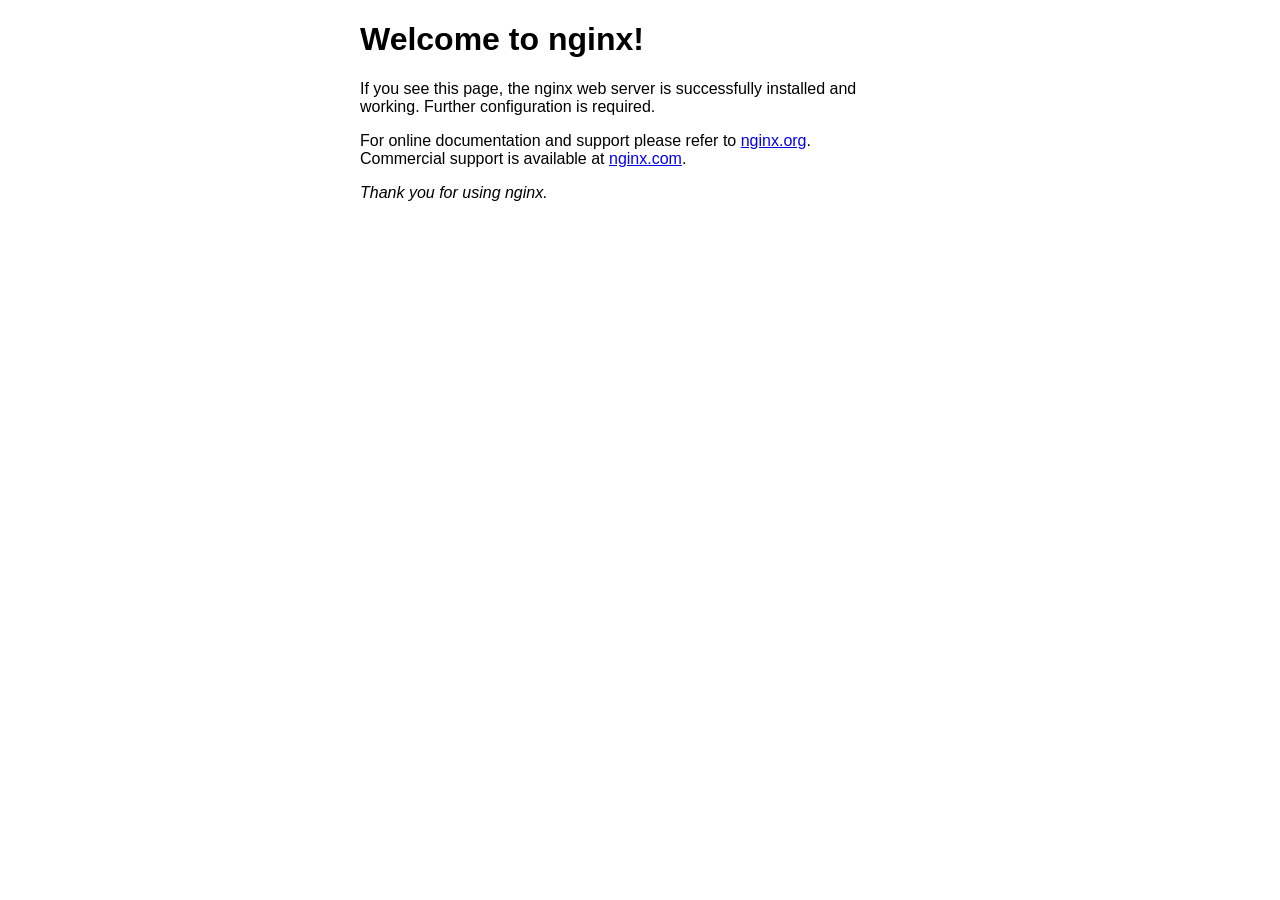
<file: resources/nginx-1.18.0/html/index.html>
<!DOCTYPE html>
<html>
<head>
<title>Welcome to nginx!</title>
<style>
    body {
        width: 35em;
        margin: 0 auto;
        font-family: Tahoma, Verdana, Arial, sans-serif;
    }
</style>
</head>
<body>
<h1>Welcome to nginx!</h1>
<p>If you see this page, the nginx web server is successfully installed and
working. Further configuration is required.</p>

<p>For online documentation and support please refer to
<a href="http://nginx.org/">nginx.org</a>.<br/>
Commercial support is available at
<a href="http://nginx.com/">nginx.com</a>.</p>

<p><em>Thank you for using nginx.</em></p>
</body>
</html>
</file>
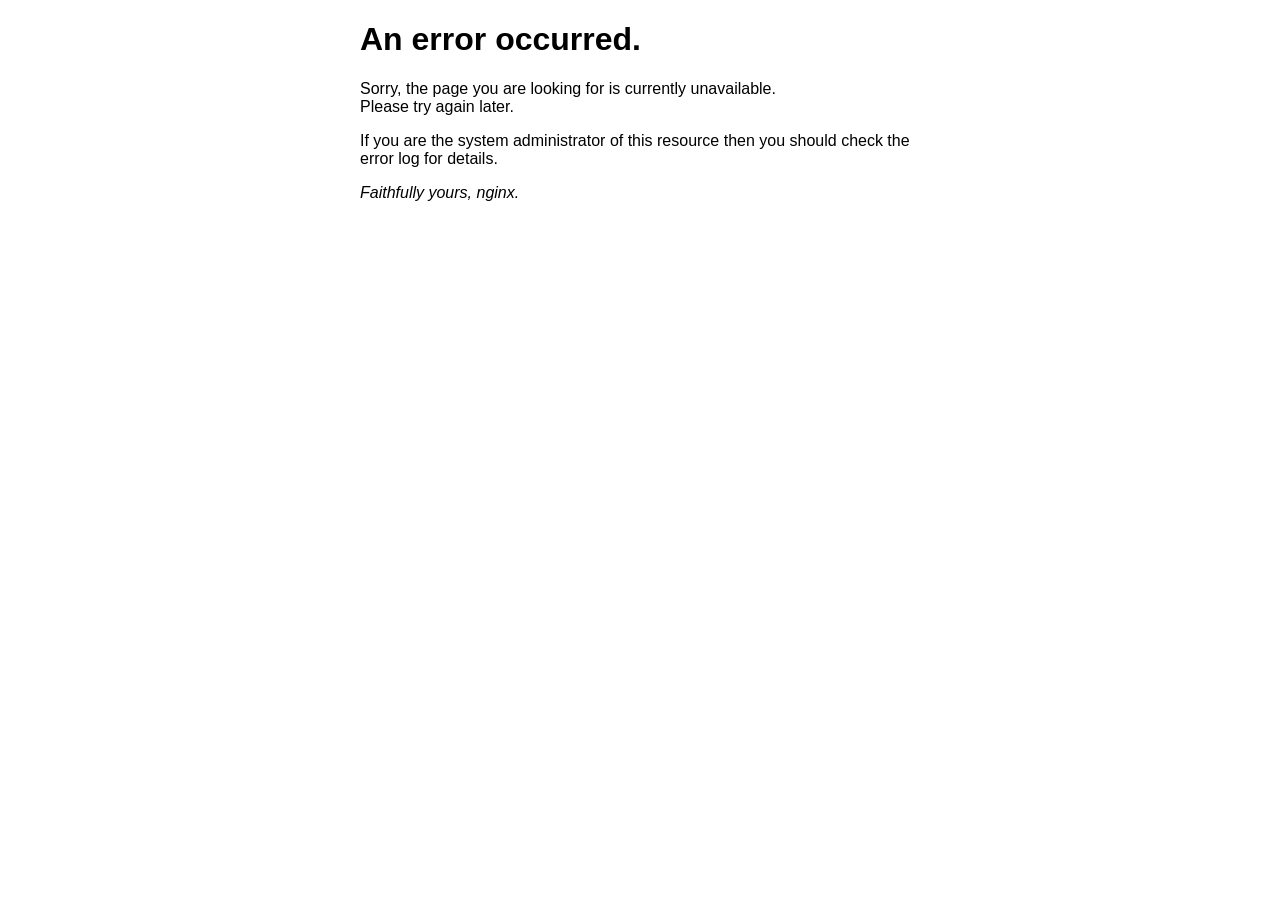
<file: resources/nginx-1.18.0/html/50x.html>
<!DOCTYPE html>
<html>
<head>
<title>Error</title>
<style>
    body {
        width: 35em;
        margin: 0 auto;
        font-family: Tahoma, Verdana, Arial, sans-serif;
    }
</style>
</head>
<body>
<h1>An error occurred.</h1>
<p>Sorry, the page you are looking for is currently unavailable.<br/>
Please try again later.</p>
<p>If you are the system administrator of this resource then you should check
the error log for details.</p>
<p><em>Faithfully yours, nginx.</em></p>
</body>
</html>
</file>
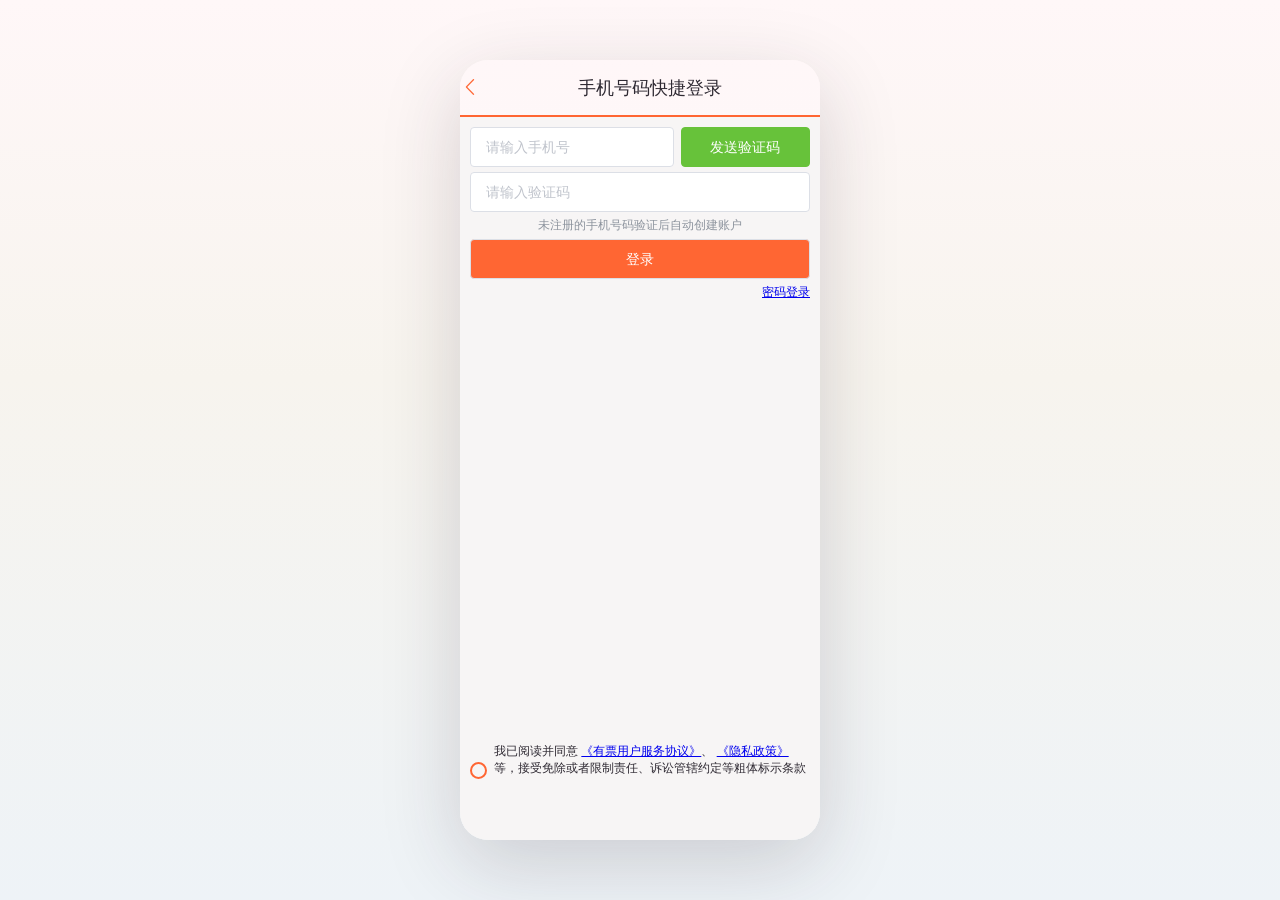
<file: resources/nginx-1.18.0/html/hmdp/login.html>
<!DOCTYPE html>
<html lang="en">
<head>
  <meta http-equiv="Content-Type" content="text/html; charset=UTF-8">
  <meta name="viewport" content="width=device-width, initial-scale=1, maximum-scale=1, user-scalable=0">
  <title>有票</title>
  <!-- 引入样式 -->
  <link rel="stylesheet" href="./css/element.css">
  <link href="./css/main.css" rel="stylesheet">
  <link href="./css/login.css" rel="stylesheet">

  <style type="text/css">

  </style>
</head>
<body>
<div id="app">
  <div class="login-container">
    <div class="header">
      <div class="header-back-btn" @click="goBack" ><i class="el-icon-arrow-left"></i></div>
      <div class="header-title">手机号码快捷登录&nbsp;&nbsp;&nbsp;</div>
    </div>
    <div class="content">
      <div class="login-form">
        <div style="display: flex; justify-content: space-between">
          <el-input style="width: 60%" placeholder="请输入手机号" v-model="form.phone" >
          </el-input>
          <el-button style="width: 38%" @click="sendCode" type="success" :disabled="disabled">{{codeBtnMsg}}</el-button>
        </div>

        <div style="height: 5px"></div>
        <el-input placeholder="请输入验证码" v-model="form.code">
        </el-input>
        <div style="text-align: center; color: #8c939d;margin: 5px 0">未注册的手机号码验证后自动创建账户</div>
        <el-button @click="login" style="width: 100%; background-color:#f63; color: #fff;">登录</el-button>
        <div style="text-align: right; color:#333333; margin: 5px 0"><a href="/login2.html">密码登录</a></div>
      </div>
      <div class="login-radio">
        <div>
          <input type="radio" name="readed" v-model="radio" value="1">
          <label for="readed"></label>
        </div>
        <div>我已阅读并同意
          <a href="javascript:void(0)">
          《有票用户服务协议》</a>、
          <a href="javascript:void(0)">《隐私政策》</a>
          等，接受免除或者限制责任、诉讼管辖约定等粗体标示条款
        </div>
      </div>
    </div>
  </div>
</div>
<script src="./js/vue.js"></script>
<script src="./js/axios.min.js"></script>
<!-- 引入组件库 -->
<script src="./js/element.js"></script>
<script src="./js/common.js"></script>
<script src="./js/footer.js"></script>
<script>

  const app = new Vue({
    el: "#app",
    data: {
      radio: "",
      disabled: false, // 发送短信按钮
      codeBtnMsg: "发送验证码", // 发送短信按钮提示
      form:{
      }
    },
    methods: {
      login(){
        if(!this.radio){
          this.$message.error("请先确认阅读用户协议！");
          return
        }
        if(!this.form.phone || !this.form.code){
          this.$message.error("手机号和验证码不能为空！");
          return
        }
        axios.post("/user/login", this.form)
        .then(({data}) => {
            if(data){
              // 保存用户信息到session
              sessionStorage.setItem("token", data);
            }
            // 跳转到首页
            location.href = "/index.html"
        })
        .catch(err => this.$message.error(err))
      },
      goBack(){
        history.back();
      },
      sendCode(){
        if (!this.form.phone) {
          this.$message.error("手机号不能为空");
          return;
        }
        // 发送验证码
        axios.post("/user/code?phone="+this.form.phone)
          .then(() => {})
          .catch(err => {
            console.log(err);
            this.$message.error(err)
          });
        // 禁用按钮
        this.disabled = true;
        // 按钮倒计时
        let i = 60;
        this.codeBtnMsg = (i--) + '秒后可重发'
        let taskId = setInterval(() => this.codeBtnMsg = (i--) + '秒后可重发', 1000);
        setTimeout(() => {
          this.disabled = false;
          clearInterval(taskId);
          this.codeBtnMsg = "发送验证码";
        }, 59000)
      }
    }
  })
</script>
</body>
</html>
</file>
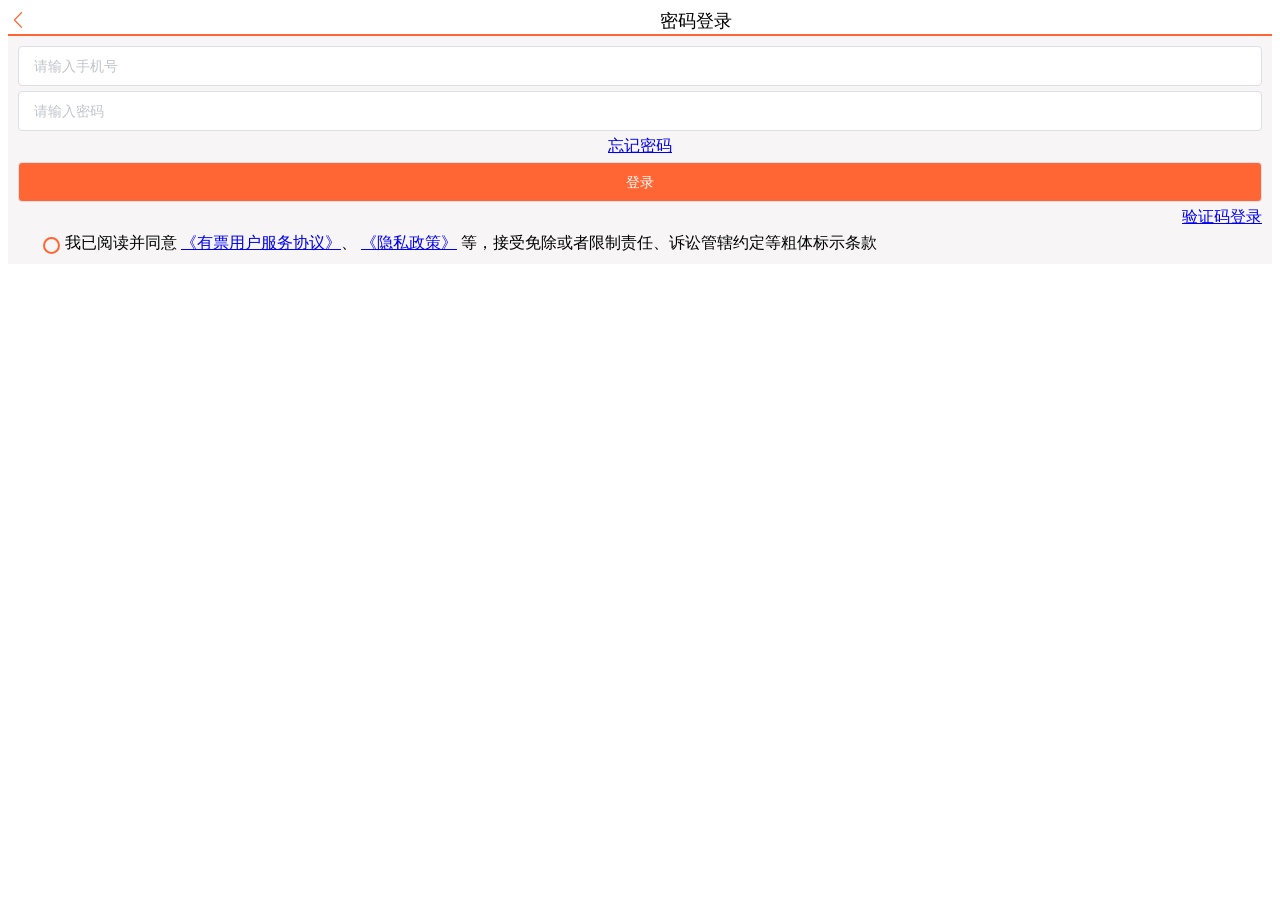
<file: resources/nginx-1.18.0/html/hmdp/login2.html>
<!DOCTYPE html>
<html lang="en">
<head>
  <meta http-equiv="Content-Type" content="text/html; charset=UTF-8">
  <meta name="viewport" content="width=device-width, initial-scale=1, maximum-scale=1, user-scalable=0">
  <title>有票</title>
  <link href="./css/login.css" rel="stylesheet">
  <!-- 引入样式 -->
  <link rel="stylesheet" href="./css/element.css">

  <style type="text/css">
      .el-radio__input.is-checked .el-radio__inner {
          border-color: #F63;
          background: #F63;
      }
      .el-input__inner:focus {
          border: 1px solid #F63;
      }
  </style>
</head>
<body>
<div id="app">
  <div class="login-container">
    <div class="header">
      <div class="header-back-btn" @click="goBack"><i class="el-icon-arrow-left"></i></div>
      <div class="header-title">密码登录&nbsp;&nbsp;&nbsp;</div>
    </div>
    <div class="content">
      <div class="login-form">
        <el-input placeholder="请输入手机号" v-model="form.phone">
        </el-input>
        <div style="height: 5px"></div>
        <el-input placeholder="请输入密码" v-model="form.password">
        </el-input>
        <div style="text-align: center; color: #8c939d;margin: 5px 0"><a href="javascript:void(0)">忘记密码</a></div>
        <el-button @click="login" style="width: 100%; background-color:#f63; color: #fff;">登录</el-button>
        <div style="text-align: right; color:#333333; margin: 5px 0"><a href="/login.html">验证码登录</a></div>
      </div>
      <div class="login-radio">
        <div>
          <input type="radio" name="readed" v-model="radio" value="1">
          <label for="readed"></label>
        </div>
        <div>我已阅读并同意
          <a href="javascript:void(0)">
          《有票用户服务协议》</a>、
          <a href="javascript:void(0)">《隐私政策》</a>
          等，接受免除或者限制责任、诉讼管辖约定等粗体标示条款
        </div>
      </div>
    </div>
  </div>
</div>
<script src="./js/vue.js"></script>
<script src="./js/axios.min.js"></script>
<!-- 引入组件库 -->
<script src="./js/element.js"></script>
<script src="./js/common.js"></script>
<script>

  const app = new Vue({
    el: "#app",
    data: {
      radio: "",
      form:{
      }
    },
    methods: {
      login(){
        if(!this.radio){
          this.$message.error("请先确认阅读用户协议！");
          return;
        }
        axios.post("/user/login", this.form)
          .then(({data}) => {
            if(data){
              // 保存用户信息到session
              sessionStorage.setItem("token", data);
            }
            // 跳转到首页
            location.href = "/info.html"
          })
          .catch(err => this.$message.error(err))
      },
      goBack(){
        history.back();
      }
    }
  })
</script>
</body>
</html>
</file>
<file: resources/nginx-1.18.0/html/hmdp/css/element.css>
@charset "UTF-8";.el-pagination--small .arrow.disabled,.el-table .hidden-columns,.el-table td.is-hidden>*,.el-table th.is-hidden>*,.el-table--hidden{visibility:hidden}.el-dropdown .el-dropdown-selfdefine:focus:active,.el-dropdown .el-dropdown-selfdefine:focus:not(.focusing),.el-message__closeBtn:focus,.el-message__content:focus,.el-popover:focus,.el-popover:focus:active,.el-popover__reference:focus:hover,.el-popover__reference:focus:not(.focusing),.el-rate:active,.el-rate:focus,.el-tooltip:focus:hover,.el-tooltip:focus:not(.focusing),.el-upload-list__item.is-success:active,.el-upload-list__item.is-success:not(.focusing):focus{outline-width:0}.el-input__suffix,.el-tree.is-dragging .el-tree-node__content *{pointer-events:none}@font-face{font-family:element-icons;src:url(fonts/element-icons.woff) format("woff"),url(fonts/element-icons.ttf) format("truetype");font-weight:400;font-display:"auto";font-style:normal}[class*=" el-icon-"],[class^=el-icon-]{font-family:element-icons!important;speak:none;font-style:normal;font-weight:400;font-variant:normal;text-transform:none;line-height:1;vertical-align:baseline;display:inline-block;-webkit-font-smoothing:antialiased;-moz-osx-font-smoothing:grayscale}.el-icon-ice-cream-round:before{content:"\e6a0"}.el-icon-ice-cream-square:before{content:"\e6a3"}.el-icon-lollipop:before{content:"\e6a4"}.el-icon-potato-strips:before{content:"\e6a5"}.el-icon-milk-tea:before{content:"\e6a6"}.el-icon-ice-drink:before{content:"\e6a7"}.el-icon-ice-tea:before{content:"\e6a9"}.el-icon-coffee:before{content:"\e6aa"}.el-icon-orange:before{content:"\e6ab"}.el-icon-pear:before{content:"\e6ac"}.el-icon-apple:before{content:"\e6ad"}.el-icon-cherry:before{content:"\e6ae"}.el-icon-watermelon:before{content:"\e6af"}.el-icon-grape:before{content:"\e6b0"}.el-icon-refrigerator:before{content:"\e6b1"}.el-icon-goblet-square-full:before{content:"\e6b2"}.el-icon-goblet-square:before{content:"\e6b3"}.el-icon-goblet-full:before{content:"\e6b4"}.el-icon-goblet:before{content:"\e6b5"}.el-icon-cold-drink:before{content:"\e6b6"}.el-icon-coffee-cup:before{content:"\e6b8"}.el-icon-water-cup:before{content:"\e6b9"}.el-icon-hot-water:before{content:"\e6ba"}.el-icon-ice-cream:before{content:"\e6bb"}.el-icon-dessert:before{content:"\e6bc"}.el-icon-sugar:before{content:"\e6bd"}.el-icon-tableware:before{content:"\e6be"}.el-icon-burger:before{content:"\e6bf"}.el-icon-knife-fork:before{content:"\e6c1"}.el-icon-fork-spoon:before{content:"\e6c2"}.el-icon-chicken:before{content:"\e6c3"}.el-icon-food:before{content:"\e6c4"}.el-icon-dish-1:before{content:"\e6c5"}.el-icon-dish:before{content:"\e6c6"}.el-icon-moon-night:before{content:"\e6ee"}.el-icon-moon:before{content:"\e6f0"}.el-icon-cloudy-and-sunny:before{content:"\e6f1"}.el-icon-partly-cloudy:before{content:"\e6f2"}.el-icon-cloudy:before{content:"\e6f3"}.el-icon-sunny:before{content:"\e6f6"}.el-icon-sunset:before{content:"\e6f7"}.el-icon-sunrise-1:before{content:"\e6f8"}.el-icon-sunrise:before{content:"\e6f9"}.el-icon-heavy-rain:before{content:"\e6fa"}.el-icon-lightning:before{content:"\e6fb"}.el-icon-light-rain:before{content:"\e6fc"}.el-icon-wind-power:before{content:"\e6fd"}.el-icon-baseball:before{content:"\e712"}.el-icon-soccer:before{content:"\e713"}.el-icon-football:before{content:"\e715"}.el-icon-basketball:before{content:"\e716"}.el-icon-ship:before{content:"\e73f"}.el-icon-truck:before{content:"\e740"}.el-icon-bicycle:before{content:"\e741"}.el-icon-mobile-phone:before{content:"\e6d3"}.el-icon-service:before{content:"\e6d4"}.el-icon-key:before{content:"\e6e2"}.el-icon-unlock:before{content:"\e6e4"}.el-icon-lock:before{content:"\e6e5"}.el-icon-watch:before{content:"\e6fe"}.el-icon-watch-1:before{content:"\e6ff"}.el-icon-timer:before{content:"\e702"}.el-icon-alarm-clock:before{content:"\e703"}.el-icon-map-location:before{content:"\e704"}.el-icon-delete-location:before{content:"\e705"}.el-icon-add-location:before{content:"\e706"}.el-icon-location-information:before{content:"\e707"}.el-icon-location-outline:before{content:"\e708"}.el-icon-location:before{content:"\e79e"}.el-icon-place:before{content:"\e709"}.el-icon-discover:before{content:"\e70a"}.el-icon-first-aid-kit:before{content:"\e70b"}.el-icon-trophy-1:before{content:"\e70c"}.el-icon-trophy:before{content:"\e70d"}.el-icon-medal:before{content:"\e70e"}.el-icon-medal-1:before{content:"\e70f"}.el-icon-stopwatch:before{content:"\e710"}.el-icon-mic:before{content:"\e711"}.el-icon-copy-document:before{content:"\e718"}.el-icon-full-screen:before{content:"\e719"}.el-icon-switch-button:before{content:"\e71b"}.el-icon-aim:before{content:"\e71c"}.el-icon-crop:before{content:"\e71d"}.el-icon-odometer:before{content:"\e71e"}.el-icon-time:before{content:"\e71f"}.el-icon-bangzhu:before{content:"\e724"}.el-icon-close-notification:before{content:"\e726"}.el-icon-microphone:before{content:"\e727"}.el-icon-turn-off-microphone:before{content:"\e728"}.el-icon-position:before{content:"\e729"}.el-icon-postcard:before{content:"\e72a"}.el-icon-message:before{content:"\e72b"}.el-icon-chat-line-square:before{content:"\e72d"}.el-icon-chat-dot-square:before{content:"\e72e"}.el-icon-chat-dot-round:before{content:"\e72f"}.el-icon-chat-square:before{content:"\e730"}.el-icon-chat-line-round:before{content:"\e731"}.el-icon-chat-round:before{content:"\e732"}.el-icon-set-up:before{content:"\e733"}.el-icon-turn-off:before{content:"\e734"}.el-icon-open:before{content:"\e735"}.el-icon-connection:before{content:"\e736"}.el-icon-link:before{content:"\e737"}.el-icon-cpu:before{content:"\e738"}.el-icon-thumb:before{content:"\e739"}.el-icon-female:before{content:"\e73a"}.el-icon-male:before{content:"\e73b"}.el-icon-guide:before{content:"\e73c"}.el-icon-news:before{content:"\e73e"}.el-icon-price-tag:before{content:"\e744"}.el-icon-discount:before{content:"\e745"}.el-icon-wallet:before{content:"\e747"}.el-icon-coin:before{content:"\e748"}.el-icon-money:before{content:"\e749"}.el-icon-bank-card:before{content:"\e74a"}.el-icon-box:before{content:"\e74b"}.el-icon-present:before{content:"\e74c"}.el-icon-sell:before{content:"\e6d5"}.el-icon-sold-out:before{content:"\e6d6"}.el-icon-shopping-bag-2:before{content:"\e74d"}.el-icon-shopping-bag-1:before{content:"\e74e"}.el-icon-shopping-cart-2:before{content:"\e74f"}.el-icon-shopping-cart-1:before{content:"\e750"}.el-icon-shopping-cart-full:before{content:"\e751"}.el-icon-smoking:before{content:"\e752"}.el-icon-no-smoking:before{content:"\e753"}.el-icon-house:before{content:"\e754"}.el-icon-table-lamp:before{content:"\e755"}.el-icon-school:before{content:"\e756"}.el-icon-office-building:before{content:"\e757"}.el-icon-toilet-paper:before{content:"\e758"}.el-icon-notebook-2:before{content:"\e759"}.el-icon-notebook-1:before{content:"\e75a"}.el-icon-files:before{content:"\e75b"}.el-icon-collection:before{content:"\e75c"}.el-icon-receiving:before{content:"\e75d"}.el-icon-suitcase-1:before{content:"\e760"}.el-icon-suitcase:before{content:"\e761"}.el-icon-film:before{content:"\e763"}.el-icon-collection-tag:before{content:"\e765"}.el-icon-data-analysis:before{content:"\e766"}.el-icon-pie-chart:before{content:"\e767"}.el-icon-data-board:before{content:"\e768"}.el-icon-data-line:before{content:"\e76d"}.el-icon-reading:before{content:"\e769"}.el-icon-magic-stick:before{content:"\e76a"}.el-icon-coordinate:before{content:"\e76b"}.el-icon-mouse:before{content:"\e76c"}.el-icon-brush:before{content:"\e76e"}.el-icon-headset:before{content:"\e76f"}.el-icon-umbrella:before{content:"\e770"}.el-icon-scissors:before{content:"\e771"}.el-icon-mobile:before{content:"\e773"}.el-icon-attract:before{content:"\e774"}.el-icon-monitor:before{content:"\e775"}.el-icon-search:before{content:"\e778"}.el-icon-takeaway-box:before{content:"\e77a"}.el-icon-paperclip:before{content:"\e77d"}.el-icon-printer:before{content:"\e77e"}.el-icon-document-add:before{content:"\e782"}.el-icon-document:before{content:"\e785"}.el-icon-document-checked:before{content:"\e786"}.el-icon-document-copy:before{content:"\e787"}.el-icon-document-delete:before{content:"\e788"}.el-icon-document-remove:before{content:"\e789"}.el-icon-tickets:before{content:"\e78b"}.el-icon-folder-checked:before{content:"\e77f"}.el-icon-folder-delete:before{content:"\e780"}.el-icon-folder-remove:before{content:"\e781"}.el-icon-folder-add:before{content:"\e783"}.el-icon-folder-opened:before{content:"\e784"}.el-icon-folder:before{content:"\e78a"}.el-icon-edit-outline:before{content:"\e764"}.el-icon-edit:before{content:"\e78c"}.el-icon-date:before{content:"\e78e"}.el-icon-c-scale-to-original:before{content:"\e7c6"}.el-icon-view:before{content:"\e6ce"}.el-icon-loading:before{content:"\e6cf"}.el-icon-rank:before{content:"\e6d1"}.el-icon-sort-down:before{content:"\e7c4"}.el-icon-sort-up:before{content:"\e7c5"}.el-icon-sort:before{content:"\e6d2"}.el-icon-finished:before{content:"\e6cd"}.el-icon-refresh-left:before{content:"\e6c7"}.el-icon-refresh-right:before{content:"\e6c8"}.el-icon-refresh:before{content:"\e6d0"}.el-icon-video-play:before{content:"\e7c0"}.el-icon-video-pause:before{content:"\e7c1"}.el-icon-d-arrow-right:before{content:"\e6dc"}.el-icon-d-arrow-left:before{content:"\e6dd"}.el-icon-arrow-up:before{content:"\e6e1"}.el-icon-arrow-down:before{content:"\e6df"}.el-icon-arrow-right:before{content:"\e6e0"}.el-icon-arrow-left:before{content:"\e6de"}.el-icon-top-right:before{content:"\e6e7"}.el-icon-top-left:before{content:"\e6e8"}.el-icon-top:before{content:"\e6e6"}.el-icon-bottom:before{content:"\e6eb"}.el-icon-right:before{content:"\e6e9"}.el-icon-back:before{content:"\e6ea"}.el-icon-bottom-right:before{content:"\e6ec"}.el-icon-bottom-left:before{content:"\e6ed"}.el-icon-caret-top:before{content:"\e78f"}.el-icon-caret-bottom:before{content:"\e790"}.el-icon-caret-right:before{content:"\e791"}.el-icon-caret-left:before{content:"\e792"}.el-icon-d-caret:before{content:"\e79a"}.el-icon-share:before{content:"\e793"}.el-icon-menu:before{content:"\e798"}.el-icon-s-grid:before{content:"\e7a6"}.el-icon-s-check:before{content:"\e7a7"}.el-icon-s-data:before{content:"\e7a8"}.el-icon-s-opportunity:before{content:"\e7aa"}.el-icon-s-custom:before{content:"\e7ab"}.el-icon-s-claim:before{content:"\e7ad"}.el-icon-s-finance:before{content:"\e7ae"}.el-icon-s-comment:before{content:"\e7af"}.el-icon-s-flag:before{content:"\e7b0"}.el-icon-s-marketing:before{content:"\e7b1"}.el-icon-s-shop:before{content:"\e7b4"}.el-icon-s-open:before{content:"\e7b5"}.el-icon-s-management:before{content:"\e7b6"}.el-icon-s-ticket:before{content:"\e7b7"}.el-icon-s-release:before{content:"\e7b8"}.el-icon-s-home:before{content:"\e7b9"}.el-icon-s-promotion:before{content:"\e7ba"}.el-icon-s-operation:before{content:"\e7bb"}.el-icon-s-unfold:before{content:"\e7bc"}.el-icon-s-fold:before{content:"\e7a9"}.el-icon-s-platform:before{content:"\e7bd"}.el-icon-s-order:before{content:"\e7be"}.el-icon-s-cooperation:before{content:"\e7bf"}.el-icon-bell:before{content:"\e725"}.el-icon-message-solid:before{content:"\e799"}.el-icon-video-camera:before{content:"\e772"}.el-icon-video-camera-solid:before{content:"\e796"}.el-icon-camera:before{content:"\e779"}.el-icon-camera-solid:before{content:"\e79b"}.el-icon-download:before{content:"\e77c"}.el-icon-upload2:before{content:"\e77b"}.el-icon-upload:before{content:"\e7c3"}.el-icon-picture-outline-round:before{content:"\e75f"}.el-icon-picture-outline:before{content:"\e75e"}.el-icon-picture:before{content:"\e79f"}.el-icon-close:before{content:"\e6db"}.el-icon-check:before{content:"\e6da"}.el-icon-plus:before{content:"\e6d9"}.el-icon-minus:before{content:"\e6d8"}.el-icon-help:before{content:"\e73d"}.el-icon-s-help:before{content:"\e7b3"}.el-icon-circle-close:before{content:"\e78d"}.el-icon-circle-check:before{content:"\e720"}.el-icon-circle-plus-outline:before{content:"\e723"}.el-icon-remove-outline:before{content:"\e722"}.el-icon-zoom-out:before{content:"\e776"}.el-icon-zoom-in:before{content:"\e777"}.el-icon-error:before{content:"\e79d"}.el-icon-success:before{content:"\e79c"}.el-icon-circle-plus:before{content:"\e7a0"}.el-icon-remove:before{content:"\e7a2"}.el-icon-info:before{content:"\e7a1"}.el-icon-question:before{content:"\e7a4"}.el-icon-warning-outline:before{content:"\e6c9"}.el-icon-warning:before{content:"\e7a3"}.el-icon-goods:before{content:"\e7c2"}.el-icon-s-goods:before{content:"\e7b2"}.el-icon-star-off:before{content:"\e717"}.el-icon-star-on:before{content:"\e797"}.el-icon-more-outline:before{content:"\e6cc"}.el-icon-more:before{content:"\e794"}.el-icon-phone-outline:before{content:"\e6cb"}.el-icon-phone:before{content:"\e795"}.el-icon-user:before{content:"\e6e3"}.el-icon-user-solid:before{content:"\e7a5"}.el-icon-setting:before{content:"\e6ca"}.el-icon-s-tools:before{content:"\e7ac"}.el-icon-delete:before{content:"\e6d7"}.el-icon-delete-solid:before{content:"\e7c9"}.el-icon-eleme:before{content:"\e7c7"}.el-icon-platform-eleme:before{content:"\e7ca"}.el-icon-loading{-webkit-animation:rotating 2s linear infinite;animation:rotating 2s linear infinite}.el-icon--right{margin-left:5px}.el-icon--left{margin-right:5px}@-webkit-keyframes rotating{0%{-webkit-transform:rotateZ(0);transform:rotateZ(0)}100%{-webkit-transform:rotateZ(360deg);transform:rotateZ(360deg)}}@keyframes rotating{0%{-webkit-transform:rotateZ(0);transform:rotateZ(0)}100%{-webkit-transform:rotateZ(360deg);transform:rotateZ(360deg)}}.el-pagination{white-space:nowrap;padding:2px 5px;color:#303133;font-weight:700}.el-pagination::after,.el-pagination::before{display:table;content:""}.el-pagination::after{clear:both}.el-pagination button,.el-pagination span:not([class*=suffix]){display:inline-block;font-size:13px;min-width:35.5px;height:28px;line-height:28px;vertical-align:top;-webkit-box-sizing:border-box;box-sizing:border-box}.el-pagination .el-input__inner{text-align:center;-moz-appearance:textfield;line-height:normal}.el-pagination .el-input__suffix{right:0;-webkit-transform:scale(.8);transform:scale(.8)}.el-pagination .el-select .el-input{width:100px;margin:0 5px}.el-pagination .el-select .el-input .el-input__inner{padding-right:25px;border-radius:3px}.el-pagination button{border:none;padding:0 6px;background:0 0}.el-pagination button:focus{outline:0}.el-pagination button:hover{color:#FF6633}.el-pagination button:disabled{color:#C0C4CC;background-color:#FFF;cursor:not-allowed}.el-pagination .btn-next,.el-pagination .btn-prev{background:center center no-repeat #FFF;background-size:16px;cursor:pointer;margin:0;color:#303133}.el-pagination .btn-next .el-icon,.el-pagination .btn-prev .el-icon{display:block;font-size:12px;font-weight:700}.el-pagination .btn-prev{padding-right:12px}.el-pagination .btn-next{padding-left:12px}.el-pagination .el-pager li.disabled{color:#C0C4CC;cursor:not-allowed}.el-pager li,.el-pager li.btn-quicknext:hover,.el-pager li.btn-quickprev:hover{cursor:pointer}.el-pagination--small .btn-next,.el-pagination--small .btn-prev,.el-pagination--small .el-pager li,.el-pagination--small .el-pager li.btn-quicknext,.el-pagination--small .el-pager li.btn-quickprev,.el-pagination--small .el-pager li:last-child{border-color:transparent;font-size:12px;line-height:22px;height:22px;min-width:22px}.el-pagination--small .more::before,.el-pagination--small li.more::before{line-height:24px}.el-pagination--small button,.el-pagination--small span:not([class*=suffix]){height:22px;line-height:22px}.el-pagination--small .el-pagination__editor,.el-pagination--small .el-pagination__editor.el-input .el-input__inner{height:22px}.el-pagination__sizes{margin:0 10px 0 0;font-weight:400;color:#606266}.el-pagination__sizes .el-input .el-input__inner{font-size:13px;padding-left:8px}.el-pagination__sizes .el-input .el-input__inner:hover{border-color:#FF6633}.el-pagination__total{margin-right:10px;font-weight:400;color:#606266}.el-pagination__jump{margin-left:24px;font-weight:400;color:#606266}.el-pagination__jump .el-input__inner{padding:0 3px}.el-pagination__rightwrapper{float:right}.el-pagination__editor{line-height:18px;padding:0 2px;height:28px;text-align:center;margin:0 2px;-webkit-box-sizing:border-box;box-sizing:border-box;border-radius:3px}.el-pager,.el-pagination.is-background .btn-next,.el-pagination.is-background .btn-prev{padding:0}.el-pagination__editor.el-input{width:50px}.el-pagination__editor.el-input .el-input__inner{height:28px}.el-pagination__editor .el-input__inner::-webkit-inner-spin-button,.el-pagination__editor .el-input__inner::-webkit-outer-spin-button{-webkit-appearance:none;margin:0}.el-pagination.is-background .btn-next,.el-pagination.is-background .btn-prev,.el-pagination.is-background .el-pager li{margin:0 5px;background-color:#f4f4f5;color:#606266;min-width:30px;border-radius:2px}.el-pagination.is-background .btn-next.disabled,.el-pagination.is-background .btn-next:disabled,.el-pagination.is-background .btn-prev.disabled,.el-pagination.is-background .btn-prev:disabled,.el-pagination.is-background .el-pager li.disabled{color:#C0C4CC}.el-pagination.is-background .el-pager li:not(.disabled):hover{color:#FF6633}.el-pagination.is-background .el-pager li:not(.disabled).active{background-color:#FF6633;color:#FFF}.el-dialog,.el-pager li{background:#FFF;-webkit-box-sizing:border-box}.el-pagination.is-background.el-pagination--small .btn-next,.el-pagination.is-background.el-pagination--small .btn-prev,.el-pagination.is-background.el-pagination--small .el-pager li{margin:0 3px;min-width:22px}.el-pager,.el-pager li{vertical-align:top;margin:0;display:inline-block}.el-pager{-webkit-user-select:none;-moz-user-select:none;-ms-user-select:none;user-select:none;list-style:none;font-size:0}.el-date-table,.el-table th{-webkit-user-select:none;-moz-user-select:none}.el-pager .more::before{line-height:30px}.el-pager li{padding:0 4px;font-size:13px;min-width:35.5px;height:28px;line-height:28px;box-sizing:border-box;text-align:center}.el-menu--collapse .el-menu .el-submenu,.el-menu--popup{min-width:200px}.el-pager li.btn-quicknext,.el-pager li.btn-quickprev{line-height:28px;color:#303133}.el-pager li.btn-quicknext.disabled,.el-pager li.btn-quickprev.disabled{color:#C0C4CC}.el-pager li.active+li{border-left:0}.el-pager li:hover{color:#FF6633}.el-pager li.active{color:#FF6633;cursor:default}@-webkit-keyframes v-modal-in{0%{opacity:0}}@-webkit-keyframes v-modal-out{100%{opacity:0}}.el-dialog{position:relative;margin:0 auto 50px;border-radius:2px;-webkit-box-shadow:0 1px 3px rgba(0,0,0,.3);box-shadow:0 1px 3px rgba(0,0,0,.3);box-sizing:border-box;width:50%}.el-dialog.is-fullscreen{width:100%;margin-top:0;margin-bottom:0;height:100%;overflow:auto}.el-dialog__wrapper{position:fixed;top:0;right:0;bottom:0;left:0;overflow:auto;margin:0}.el-dialog__header{padding:20px 20px 10px}.el-dialog__headerbtn{position:absolute;top:20px;right:20px;padding:0;background:0 0;border:none;outline:0;cursor:pointer;font-size:16px}.el-dialog__headerbtn .el-dialog__close{color:#909399}.el-dialog__headerbtn:focus .el-dialog__close,.el-dialog__headerbtn:hover .el-dialog__close{color:#FF6633}.el-dialog__title{line-height:24px;font-size:18px;color:#303133}.el-dialog__body{padding:30px 20px;color:#606266;font-size:14px;word-break:break-all}.el-dialog__footer{padding:10px 20px 20px;text-align:right;-webkit-box-sizing:border-box;box-sizing:border-box}.el-dialog--center{text-align:center}.el-dialog--center .el-dialog__body{text-align:initial;padding:25px 25px 30px}.el-dialog--center .el-dialog__footer{text-align:inherit}.dialog-fade-enter-active{-webkit-animation:dialog-fade-in .3s;animation:dialog-fade-in .3s}.dialog-fade-leave-active{-webkit-animation:dialog-fade-out .3s;animation:dialog-fade-out .3s}@-webkit-keyframes dialog-fade-in{0%{-webkit-transform:translate3d(0,-20px,0);transform:translate3d(0,-20px,0);opacity:0}100%{-webkit-transform:translate3d(0,0,0);transform:translate3d(0,0,0);opacity:1}}@keyframes dialog-fade-in{0%{-webkit-transform:translate3d(0,-20px,0);transform:translate3d(0,-20px,0);opacity:0}100%{-webkit-transform:translate3d(0,0,0);transform:translate3d(0,0,0);opacity:1}}@-webkit-keyframes dialog-fade-out{0%{-webkit-transform:translate3d(0,0,0);transform:translate3d(0,0,0);opacity:1}100%{-webkit-transform:translate3d(0,-20px,0);transform:translate3d(0,-20px,0);opacity:0}}@keyframes dialog-fade-out{0%{-webkit-transform:translate3d(0,0,0);transform:translate3d(0,0,0);opacity:1}100%{-webkit-transform:translate3d(0,-20px,0);transform:translate3d(0,-20px,0);opacity:0}}.el-autocomplete{position:relative;display:inline-block}.el-autocomplete-suggestion{margin:5px 0;-webkit-box-shadow:0 2px 12px 0 rgba(0,0,0,.1);box-shadow:0 2px 12px 0 rgba(0,0,0,.1);border-radius:4px;border:1px solid #E4E7ED;-webkit-box-sizing:border-box;box-sizing:border-box;background-color:#FFF}.el-dropdown-menu,.el-menu--collapse .el-submenu .el-menu{z-index:10;-webkit-box-shadow:0 2px 12px 0 rgba(0,0,0,.1)}.el-autocomplete-suggestion__wrap{max-height:280px;padding:10px 0;-webkit-box-sizing:border-box;box-sizing:border-box}.el-autocomplete-suggestion__list{margin:0;padding:0}.el-autocomplete-suggestion li{padding:0 20px;margin:0;line-height:34px;cursor:pointer;color:#606266;font-size:14px;list-style:none;white-space:nowrap;overflow:hidden;text-overflow:ellipsis}.el-autocomplete-suggestion li.highlighted,.el-autocomplete-suggestion li:hover{background-color:#F5F7FA}.el-autocomplete-suggestion li.divider{margin-top:6px;border-top:1px solid #000}.el-autocomplete-suggestion li.divider:last-child{margin-bottom:-6px}.el-autocomplete-suggestion.is-loading li{text-align:center;height:100px;line-height:100px;font-size:20px;color:#999}.el-autocomplete-suggestion.is-loading li::after{display:inline-block;content:"";height:100%;vertical-align:middle}.el-autocomplete-suggestion.is-loading li:hover{background-color:#FFF}.el-autocomplete-suggestion.is-loading .el-icon-loading{vertical-align:middle}.el-dropdown{display:inline-block;position:relative;color:#606266;font-size:14px}.el-dropdown .el-button-group{display:block}.el-dropdown .el-button-group .el-button{float:none}.el-dropdown .el-dropdown__caret-button{padding-left:5px;padding-right:5px;position:relative;border-left:none}.el-dropdown .el-dropdown__caret-button::before{content:'';position:absolute;display:block;width:1px;top:5px;bottom:5px;left:0;background:rgba(255,255,255,.5)}.el-dropdown .el-dropdown__caret-button.el-button--default::before{background:rgba(220,223,230,.5)}.el-dropdown .el-dropdown__caret-button:hover::before{top:0;bottom:0}.el-dropdown .el-dropdown__caret-button .el-dropdown__icon{padding-left:0}.el-dropdown__icon{font-size:12px;margin:0 3px}.el-dropdown-menu{position:absolute;top:0;left:0;padding:10px 0;margin:5px 0;background-color:#FFF;border:1px solid #EBEEF5;border-radius:4px;box-shadow:0 2px 12px 0 rgba(0,0,0,.1)}.el-dropdown-menu__item{list-style:none;line-height:36px;padding:0 20px;margin:0;font-size:14px;color:#606266;cursor:pointer;outline:0}.el-dropdown-menu__item:focus,.el-dropdown-menu__item:not(.is-disabled):hover{background-color:#ecf5ff;color:#66b1ff}.el-dropdown-menu__item i{margin-right:5px}.el-dropdown-menu__item--divided{position:relative;margin-top:6px;border-top:1px solid #EBEEF5}.el-dropdown-menu__item--divided:before{content:'';height:6px;display:block;margin:0 -20px;background-color:#FFF}.el-dropdown-menu__item.is-disabled{cursor:default;color:#bbb;pointer-events:none}.el-dropdown-menu--medium{padding:6px 0}.el-dropdown-menu--medium .el-dropdown-menu__item{line-height:30px;padding:0 17px;font-size:14px}.el-dropdown-menu--medium .el-dropdown-menu__item.el-dropdown-menu__item--divided{margin-top:6px}.el-dropdown-menu--medium .el-dropdown-menu__item.el-dropdown-menu__item--divided:before{height:6px;margin:0 -17px}.el-dropdown-menu--small{padding:6px 0}.el-dropdown-menu--small .el-dropdown-menu__item{line-height:27px;padding:0 15px;font-size:13px}.el-dropdown-menu--small .el-dropdown-menu__item.el-dropdown-menu__item--divided{margin-top:4px}.el-dropdown-menu--small .el-dropdown-menu__item.el-dropdown-menu__item--divided:before{height:4px;margin:0 -15px}.el-dropdown-menu--mini{padding:3px 0}.el-dropdown-menu--mini .el-dropdown-menu__item{line-height:24px;padding:0 10px;font-size:12px}.el-dropdown-menu--mini .el-dropdown-menu__item.el-dropdown-menu__item--divided{margin-top:3px}.el-dropdown-menu--mini .el-dropdown-menu__item.el-dropdown-menu__item--divided:before{height:3px;margin:0 -10px}.el-menu{border-right:solid 1px #e6e6e6;list-style:none;position:relative;margin:0;padding-left:0;background-color:#FFF}.el-menu--horizontal>.el-menu-item:not(.is-disabled):focus,.el-menu--horizontal>.el-menu-item:not(.is-disabled):hover,.el-menu--horizontal>.el-submenu .el-submenu__title:hover{background-color:#fff}.el-menu::after,.el-menu::before{display:table;content:""}.el-menu::after{clear:both}.el-menu.el-menu--horizontal{border-bottom:solid 1px #e6e6e6}.el-menu--horizontal{border-right:none}.el-menu--horizontal>.el-menu-item{float:left;height:60px;line-height:60px;margin:0;border-bottom:2px solid transparent;color:#909399}.el-menu--horizontal>.el-menu-item a,.el-menu--horizontal>.el-menu-item a:hover{color:inherit}.el-menu--horizontal>.el-submenu{float:left}.el-menu--horizontal>.el-submenu:focus,.el-menu--horizontal>.el-submenu:hover{outline:0}.el-menu--horizontal>.el-submenu:focus .el-submenu__title,.el-menu--horizontal>.el-submenu:hover .el-submenu__title{color:#303133}.el-menu--horizontal>.el-submenu.is-active .el-submenu__title{border-bottom:2px solid #FF6633;color:#303133}.el-menu--horizontal>.el-submenu .el-submenu__title{height:60px;line-height:60px;border-bottom:2px solid transparent;color:#909399}.el-menu--horizontal>.el-submenu .el-submenu__icon-arrow{position:static;vertical-align:middle;margin-left:8px;margin-top:-3px}.el-menu--horizontal .el-menu .el-menu-item,.el-menu--horizontal .el-menu .el-submenu__title{background-color:#FFF;float:none;height:36px;line-height:36px;padding:0 10px;color:#909399}.el-menu--horizontal .el-menu .el-menu-item.is-active,.el-menu--horizontal .el-menu .el-submenu.is-active>.el-submenu__title{color:#303133}.el-menu--horizontal .el-menu-item:not(.is-disabled):focus,.el-menu--horizontal .el-menu-item:not(.is-disabled):hover{outline:0;color:#303133}.el-menu--horizontal>.el-menu-item.is-active{border-bottom:2px solid #FF6633;color:#303133}.el-menu--collapse{width:64px}.el-menu--collapse>.el-menu-item [class^=el-icon-],.el-menu--collapse>.el-submenu>.el-submenu__title [class^=el-icon-]{margin:0;vertical-align:middle;width:24px;text-align:center}.el-menu--collapse>.el-menu-item .el-submenu__icon-arrow,.el-menu--collapse>.el-submenu>.el-submenu__title .el-submenu__icon-arrow{display:none}.el-menu--collapse>.el-menu-item span,.el-menu--collapse>.el-submenu>.el-submenu__title span{height:0;width:0;overflow:hidden;visibility:hidden;display:inline-block}.el-menu--collapse>.el-menu-item.is-active i{color:inherit}.el-menu--collapse .el-submenu{position:relative}.el-menu--collapse .el-submenu .el-menu{position:absolute;margin-left:5px;top:0;left:100%;border:1px solid #E4E7ED;border-radius:2px;box-shadow:0 2px 12px 0 rgba(0,0,0,.1)}.el-menu-item,.el-submenu__title{height:56px;line-height:56px;position:relative;-webkit-box-sizing:border-box;white-space:nowrap;list-style:none}.el-menu--collapse .el-submenu.is-opened>.el-submenu__title .el-submenu__icon-arrow{-webkit-transform:none;transform:none}.el-menu--popup{z-index:100;border:none;padding:5px 0;border-radius:2px;-webkit-box-shadow:0 2px 12px 0 rgba(0,0,0,.1);box-shadow:0 2px 12px 0 rgba(0,0,0,.1)}.el-menu--popup-bottom-start{margin-top:5px}.el-menu--popup-right-start{margin-left:5px;margin-right:5px}.el-menu-item{font-size:14px;color:#303133;padding:0 20px;cursor:pointer;-webkit-transition:border-color .3s,background-color .3s,color .3s;transition:border-color .3s,background-color .3s,color .3s;box-sizing:border-box}.el-menu-item *{vertical-align:middle}.el-menu-item i{color:#909399}.el-menu-item:focus,.el-menu-item:hover{outline:0;background-color:#ecf5ff}.el-menu-item.is-disabled{opacity:.25;cursor:not-allowed;background:0 0!important}.el-menu-item [class^=el-icon-]{margin-right:5px;width:24px;text-align:center;font-size:18px;vertical-align:middle}.el-menu-item.is-active{color:#FF6633}.el-menu-item.is-active i{color:inherit}.el-submenu{list-style:none;margin:0;padding-left:0}.el-submenu__title{font-size:14px;color:#303133;padding:0 20px;cursor:pointer;-webkit-transition:border-color .3s,background-color .3s,color .3s;transition:border-color .3s,background-color .3s,color .3s;box-sizing:border-box}.el-submenu__title *{vertical-align:middle}.el-submenu__title i{color:#909399}.el-submenu__title:focus,.el-submenu__title:hover{outline:0;background-color:#ecf5ff}.el-submenu__title.is-disabled{opacity:.25;cursor:not-allowed;background:0 0!important}.el-submenu__title:hover{background-color:#ecf5ff}.el-submenu .el-menu{border:none}.el-submenu .el-menu-item{height:50px;line-height:50px;padding:0 45px;min-width:200px}.el-submenu__icon-arrow{position:absolute;top:50%;right:20px;margin-top:-7px;-webkit-transition:-webkit-transform .3s;transition:-webkit-transform .3s;transition:transform .3s;transition:transform .3s,-webkit-transform .3s;font-size:12px}.el-submenu.is-active .el-submenu__title{border-bottom-color:#FF6633}.el-submenu.is-opened>.el-submenu__title .el-submenu__icon-arrow{-webkit-transform:rotateZ(180deg);transform:rotateZ(180deg)}.el-submenu.is-disabled .el-menu-item,.el-submenu.is-disabled .el-submenu__title{opacity:.25;cursor:not-allowed;background:0 0!important}.el-submenu [class^=el-icon-]{vertical-align:middle;margin-right:5px;width:24px;text-align:center;font-size:18px}.el-menu-item-group>ul{padding:0}.el-menu-item-group__title{padding:7px 0 7px 20px;line-height:normal;font-size:12px;color:#909399}.el-radio-button__inner,.el-radio-group{display:inline-block;line-height:1;vertical-align:middle}.horizontal-collapse-transition .el-submenu__title .el-submenu__icon-arrow{-webkit-transition:.2s;transition:.2s;opacity:0}.el-radio-group{font-size:0}.el-radio-button{position:relative;display:inline-block;outline:0}.el-radio-button__inner{white-space:nowrap;background:#FFF;border:1px solid #DCDFE6;font-weight:500;border-left:0;color:#606266;-webkit-appearance:none;text-align:center;-webkit-box-sizing:border-box;box-sizing:border-box;outline:0;margin:0;position:relative;cursor:pointer;-webkit-transition:all .3s cubic-bezier(.645,.045,.355,1);transition:all .3s cubic-bezier(.645,.045,.355,1);padding:12px 20px;font-size:14px;border-radius:0}.el-radio-button__inner.is-round{padding:12px 20px}.el-radio-button__inner:hover{color:#FF6633}.el-radio-button__inner [class*=el-icon-]{line-height:.9}.el-radio-button__inner [class*=el-icon-]+span{margin-left:5px}.el-radio-button:first-child .el-radio-button__inner{border-left:1px solid #DCDFE6;border-radius:4px 0 0 4px;-webkit-box-shadow:none!important;box-shadow:none!important}.el-radio-button__orig-radio{opacity:0;outline:0;position:absolute;z-index:-1}.el-radio-button__orig-radio:checked+.el-radio-button__inner{color:#FFF;background-color:#FF6633;border-color:#FF6633;-webkit-box-shadow:-1px 0 0 0 #FF6633;box-shadow:-1px 0 0 0 #FF6633}.el-radio-button__orig-radio:disabled+.el-radio-button__inner{color:#C0C4CC;cursor:not-allowed;background-image:none;background-color:#FFF;border-color:#EBEEF5;-webkit-box-shadow:none;box-shadow:none}.el-radio-button__orig-radio:disabled:checked+.el-radio-button__inner{background-color:#F2F6FC}.el-radio-button:last-child .el-radio-button__inner{border-radius:0 4px 4px 0}.el-popover,.el-radio-button:first-child:last-child .el-radio-button__inner{border-radius:4px}.el-radio-button--medium .el-radio-button__inner{padding:10px 20px;font-size:14px;border-radius:0}.el-radio-button--medium .el-radio-button__inner.is-round{padding:10px 20px}.el-radio-button--small .el-radio-button__inner{padding:9px 15px;font-size:12px;border-radius:0}.el-radio-button--small .el-radio-button__inner.is-round{padding:9px 15px}.el-radio-button--mini .el-radio-button__inner{padding:7px 15px;font-size:12px;border-radius:0}.el-radio-button--mini .el-radio-button__inner.is-round{padding:7px 15px}.el-radio-button:focus:not(.is-focus):not(:active):not(.is-disabled){-webkit-box-shadow:0 0 2px 2px #FF6633;box-shadow:0 0 2px 2px #FF6633}.el-switch{display:-webkit-inline-box;display:-ms-inline-flexbox;display:inline-flex;-webkit-box-align:center;-ms-flex-align:center;align-items:center;position:relative;font-size:14px;line-height:20px;height:20px;vertical-align:middle}.el-switch__core,.el-switch__label{display:inline-block;cursor:pointer}.el-switch.is-disabled .el-switch__core,.el-switch.is-disabled .el-switch__label{cursor:not-allowed}.el-switch__label{-webkit-transition:.2s;transition:.2s;height:20px;font-size:14px;font-weight:500;vertical-align:middle;color:#303133}.el-switch__label.is-active{color:#FF6633}.el-switch__label--left{margin-right:10px}.el-switch__label--right{margin-left:10px}.el-switch__label *{line-height:1;font-size:14px;display:inline-block}.el-switch__input{position:absolute;width:0;height:0;opacity:0;margin:0}.el-switch__core{margin:0;position:relative;width:40px;height:20px;border:1px solid #DCDFE6;outline:0;border-radius:10px;-webkit-box-sizing:border-box;box-sizing:border-box;background:#DCDFE6;-webkit-transition:border-color .3s,background-color .3s;transition:border-color .3s,background-color .3s;vertical-align:middle}.el-switch__core:after{content:"";position:absolute;top:1px;left:1px;border-radius:100%;-webkit-transition:all .3s;transition:all .3s;width:16px;height:16px;background-color:#FFF}.el-switch.is-checked .el-switch__core{border-color:#FF6633;background-color:#FF6633}.el-switch.is-checked .el-switch__core::after{left:100%;margin-left:-17px}.el-switch.is-disabled{opacity:.6}.el-switch--wide .el-switch__label.el-switch__label--left span{left:10px}.el-switch--wide .el-switch__label.el-switch__label--right span{right:10px}.el-switch .label-fade-enter,.el-switch .label-fade-leave-active{opacity:0}.el-select-dropdown{position:absolute;z-index:1001;border:1px solid #E4E7ED;border-radius:4px;background-color:#FFF;-webkit-box-shadow:0 2px 12px 0 rgba(0,0,0,.1);box-shadow:0 2px 12px 0 rgba(0,0,0,.1);-webkit-box-sizing:border-box;box-sizing:border-box;margin:5px 0}.el-select-dropdown.is-multiple .el-select-dropdown__item.selected{color:#FF6633;background-color:#FFF}.el-select-dropdown.is-multiple .el-select-dropdown__item.selected.hover{background-color:#F5F7FA}.el-select-dropdown.is-multiple .el-select-dropdown__item.selected::after{position:absolute;right:20px;font-family:element-icons;content:"\e6da";font-size:12px;font-weight:700;-webkit-font-smoothing:antialiased;-moz-osx-font-smoothing:grayscale}.el-select-dropdown .el-scrollbar.is-empty .el-select-dropdown__list{padding:0}.el-select-dropdown__empty{padding:10px 0;margin:0;text-align:center;color:#999;font-size:14px}.el-select-dropdown__wrap{max-height:274px}.el-select-dropdown__list{list-style:none;padding:6px 0;margin:0;-webkit-box-sizing:border-box;box-sizing:border-box}.el-select-dropdown__item{font-size:14px;padding:0 20px;position:relative;white-space:nowrap;overflow:hidden;text-overflow:ellipsis;color:#606266;height:34px;line-height:34px;-webkit-box-sizing:border-box;box-sizing:border-box;cursor:pointer}.el-select-dropdown__item.is-disabled{color:#C0C4CC;cursor:not-allowed}.el-select-dropdown__item.is-disabled:hover{background-color:#FFF}.el-select-dropdown__item.hover,.el-select-dropdown__item:hover{background-color:#F5F7FA}.el-select-dropdown__item.selected{color:#FF6633;font-weight:700}.el-select-group{margin:0;padding:0}.el-select-group__wrap{position:relative;list-style:none;margin:0;padding:0}.el-select-group__wrap:not(:last-of-type){padding-bottom:24px}.el-select-group__wrap:not(:last-of-type)::after{content:'';position:absolute;display:block;left:20px;right:20px;bottom:12px;height:1px;background:#E4E7ED}.el-select-group__title{padding-left:20px;font-size:12px;color:#909399;line-height:30px}.el-select-group .el-select-dropdown__item{padding-left:20px}.el-select{display:inline-block;position:relative}.el-select .el-select__tags>span{display:contents}.el-select:hover .el-input__inner{border-color:#C0C4CC}.el-select .el-input__inner{cursor:pointer;padding-right:35px}.el-select .el-input__inner:focus{border-color:#FF6633}.el-select .el-input .el-select__caret{color:#C0C4CC;font-size:14px;-webkit-transition:-webkit-transform .3s;transition:-webkit-transform .3s;transition:transform .3s;transition:transform .3s,-webkit-transform .3s;-webkit-transform:rotateZ(180deg);transform:rotateZ(180deg);cursor:pointer}.el-select .el-input .el-select__caret.is-reverse{-webkit-transform:rotateZ(0);transform:rotateZ(0)}.el-select .el-input .el-select__caret.is-show-close{font-size:14px;text-align:center;-webkit-transform:rotateZ(180deg);transform:rotateZ(180deg);border-radius:100%;color:#C0C4CC;-webkit-transition:color .2s cubic-bezier(.645,.045,.355,1);transition:color .2s cubic-bezier(.645,.045,.355,1)}.el-select .el-input .el-select__caret.is-show-close:hover{color:#909399}.el-select .el-input.is-disabled .el-input__inner{cursor:not-allowed}.el-select .el-input.is-disabled .el-input__inner:hover{border-color:#E4E7ED}.el-select .el-input.is-focus .el-input__inner{border-color:#FF6633}.el-select>.el-input{display:block}.el-select__input{border:none;outline:0;padding:0;margin-left:15px;color:#666;font-size:14px;-webkit-appearance:none;-moz-appearance:none;appearance:none;height:28px;background-color:transparent}.el-select__input.is-mini{height:14px}.el-select__close{cursor:pointer;position:absolute;top:8px;z-index:1000;right:25px;color:#C0C4CC;line-height:18px;font-size:14px}.el-select__close:hover{color:#909399}.el-select__tags{position:absolute;line-height:normal;white-space:normal;z-index:1;top:50%;-webkit-transform:translateY(-50%);transform:translateY(-50%);display:-webkit-box;display:-ms-flexbox;display:flex;-webkit-box-align:center;-ms-flex-align:center;align-items:center;-ms-flex-wrap:wrap;flex-wrap:wrap}.el-select .el-tag__close{margin-top:-2px}.el-select .el-tag{-webkit-box-sizing:border-box;box-sizing:border-box;border-color:transparent;margin:2px 0 2px 6px;background-color:#f0f2f5}.el-select .el-tag__close.el-icon-close{background-color:#C0C4CC;right:-7px;top:0;color:#FFF}.el-select .el-tag__close.el-icon-close:hover{background-color:#909399}.el-table,.el-table__expanded-cell{background-color:#FFF}.el-select .el-tag__close.el-icon-close::before{display:block;-webkit-transform:translate(0,.5px);transform:translate(0,.5px)}.el-table{position:relative;overflow:hidden;-webkit-box-sizing:border-box;box-sizing:border-box;-webkit-box-flex:1;-ms-flex:1;flex:1;width:100%;max-width:100%;font-size:14px;color:#606266}.el-table--mini,.el-table--small,.el-table__expand-icon{font-size:12px}.el-table__empty-block{min-height:60px;text-align:center;width:100%;display:-webkit-box;display:-ms-flexbox;display:flex;-webkit-box-pack:center;-ms-flex-pack:center;justify-content:center;-webkit-box-align:center;-ms-flex-align:center;align-items:center}.el-table__empty-text{line-height:60px;width:50%;color:#909399}.el-table__expand-column .cell{padding:0;text-align:center}.el-table__expand-icon{position:relative;cursor:pointer;color:#666;-webkit-transition:-webkit-transform .2s ease-in-out;transition:-webkit-transform .2s ease-in-out;transition:transform .2s ease-in-out;transition:transform .2s ease-in-out,-webkit-transform .2s ease-in-out;height:20px}.el-table__expand-icon--expanded{-webkit-transform:rotate(90deg);transform:rotate(90deg)}.el-table__expand-icon>.el-icon{position:absolute;left:50%;top:50%;margin-left:-5px;margin-top:-5px}.el-table__expanded-cell[class*=cell]{padding:20px 50px}.el-table__expanded-cell:hover{background-color:transparent!important}.el-table__placeholder{display:inline-block;width:20px}.el-table__append-wrapper{overflow:hidden}.el-table--fit{border-right:0;border-bottom:0}.el-table--fit td.gutter,.el-table--fit th.gutter{border-right-width:1px}.el-table--scrollable-x .el-table__body-wrapper{overflow-x:auto}.el-table--scrollable-y .el-table__body-wrapper{overflow-y:auto}.el-table thead{color:#909399;font-weight:500}.el-table thead.is-group th{background:#F5F7FA}.el-table th,.el-table tr{background-color:#FFF}.el-table td,.el-table th{padding:12px 0;min-width:0;-webkit-box-sizing:border-box;box-sizing:border-box;text-overflow:ellipsis;vertical-align:middle;position:relative;text-align:left}.el-table td.is-center,.el-table th.is-center{text-align:center}.el-table td.is-right,.el-table th.is-right{text-align:right}.el-table td.gutter,.el-table th.gutter{width:15px;border-right-width:0;border-bottom-width:0;padding:0}.el-table--medium td,.el-table--medium th{padding:10px 0}.el-table--small td,.el-table--small th{padding:8px 0}.el-table--mini td,.el-table--mini th{padding:6px 0}.el-table .cell,.el-table--border td:first-child .cell,.el-table--border th:first-child .cell{padding-left:10px}.el-table tr input[type=checkbox]{margin:0}.el-table td,.el-table th.is-leaf{border-bottom:1px solid #EBEEF5}.el-table th.is-sortable{cursor:pointer}.el-table th{overflow:hidden;-ms-user-select:none;user-select:none}.el-table th>.cell{display:inline-block;-webkit-box-sizing:border-box;box-sizing:border-box;position:relative;vertical-align:middle;padding-left:10px;padding-right:10px;width:100%}.el-table th>.cell.highlight{color:#FF6633}.el-table th.required>div::before{display:inline-block;content:"";width:8px;height:8px;border-radius:50%;background:#ff4d51;margin-right:5px;vertical-align:middle}.el-table td div{-webkit-box-sizing:border-box;box-sizing:border-box}.el-table td.gutter{width:0}.el-table .cell{-webkit-box-sizing:border-box;box-sizing:border-box;overflow:hidden;text-overflow:ellipsis;white-space:normal;word-break:break-all;line-height:23px;padding-right:10px}.el-table .cell.el-tooltip{white-space:nowrap;min-width:50px}.el-table--border,.el-table--group{border:1px solid #EBEEF5}.el-table--border::after,.el-table--group::after,.el-table::before{content:'';position:absolute;background-color:#EBEEF5;z-index:1}.el-table--border::after,.el-table--group::after{top:0;right:0;width:1px;height:100%}.el-table::before{left:0;bottom:0;width:100%;height:1px}.el-table--border{border-right:none;border-bottom:none}.el-table--border.el-loading-parent--relative{border-color:transparent}.el-table--border td,.el-table--border th,.el-table__body-wrapper .el-table--border.is-scrolling-left~.el-table__fixed{border-right:1px solid #EBEEF5}.el-table--border th.gutter:last-of-type{border-bottom:1px solid #EBEEF5;border-bottom-width:1px}.el-table--border th,.el-table__fixed-right-patch{border-bottom:1px solid #EBEEF5}.el-table__fixed,.el-table__fixed-right{position:absolute;top:0;left:0;overflow-x:hidden;overflow-y:hidden;-webkit-box-shadow:0 0 10px rgba(0,0,0,.12);box-shadow:0 0 10px rgba(0,0,0,.12)}.el-table__fixed-right::before,.el-table__fixed::before{content:'';position:absolute;left:0;bottom:0;width:100%;height:1px;background-color:#EBEEF5;z-index:4}.el-table__fixed-right-patch{position:absolute;top:-1px;right:0;background-color:#FFF}.el-table__fixed-right{top:0;left:auto;right:0}.el-table__fixed-right .el-table__fixed-body-wrapper,.el-table__fixed-right .el-table__fixed-footer-wrapper,.el-table__fixed-right .el-table__fixed-header-wrapper{left:auto;right:0}.el-table__fixed-header-wrapper{position:absolute;left:0;top:0;z-index:3}.el-table__fixed-footer-wrapper{position:absolute;left:0;bottom:0;z-index:3}.el-table__fixed-footer-wrapper tbody td{border-top:1px solid #EBEEF5;background-color:#F5F7FA;color:#606266}.el-table__fixed-body-wrapper{position:absolute;left:0;top:37px;overflow:hidden;z-index:3}.el-table__body-wrapper,.el-table__footer-wrapper,.el-table__header-wrapper{width:100%}.el-table__footer-wrapper{margin-top:-1px}.el-table__footer-wrapper td{border-top:1px solid #EBEEF5}.el-table__body,.el-table__footer,.el-table__header{table-layout:fixed;border-collapse:separate}.el-table__footer-wrapper,.el-table__header-wrapper{overflow:hidden}.el-table__footer-wrapper tbody td,.el-table__header-wrapper tbody td{background-color:#F5F7FA;color:#606266}.el-table__body-wrapper{overflow:hidden;position:relative}.el-table__body-wrapper.is-scrolling-left~.el-table__fixed,.el-table__body-wrapper.is-scrolling-none~.el-table__fixed,.el-table__body-wrapper.is-scrolling-none~.el-table__fixed-right,.el-table__body-wrapper.is-scrolling-right~.el-table__fixed-right{-webkit-box-shadow:none;box-shadow:none}.el-picker-panel,.el-table-filter{-webkit-box-shadow:0 2px 12px 0 rgba(0,0,0,.1)}.el-table__body-wrapper .el-table--border.is-scrolling-right~.el-table__fixed-right{border-left:1px solid #EBEEF5}.el-table .caret-wrapper{display:-webkit-inline-box;display:-ms-inline-flexbox;display:inline-flex;-webkit-box-orient:vertical;-webkit-box-direction:normal;-ms-flex-direction:column;flex-direction:column;-webkit-box-align:center;-ms-flex-align:center;align-items:center;height:34px;width:24px;vertical-align:middle;cursor:pointer;overflow:initial;position:relative}.el-table .sort-caret{width:0;height:0;border:5px solid transparent;position:absolute;left:7px}.el-table .sort-caret.ascending{border-bottom-color:#C0C4CC;top:5px}.el-table .sort-caret.descending{border-top-color:#C0C4CC;bottom:7px}.el-table .ascending .sort-caret.ascending{border-bottom-color:#FF6633}.el-table .descending .sort-caret.descending{border-top-color:#FF6633}.el-table .hidden-columns{position:absolute;z-index:-1}.el-table--striped .el-table__body tr.el-table__row--striped td{background:#FAFAFA}.el-table--striped .el-table__body tr.el-table__row--striped.current-row td{background-color:#ecf5ff}.el-table__body tr.hover-row.current-row>td,.el-table__body tr.hover-row.el-table__row--striped.current-row>td,.el-table__body tr.hover-row.el-table__row--striped>td,.el-table__body tr.hover-row>td{background-color:#F5F7FA}.el-table__body tr.current-row>td{background-color:#ecf5ff}.el-table__column-resize-proxy{position:absolute;left:200px;top:0;bottom:0;width:0;border-left:1px solid #EBEEF5;z-index:10}.el-table__column-filter-trigger{display:inline-block;line-height:34px;cursor:pointer}.el-table__column-filter-trigger i{color:#909399;font-size:12px;-webkit-transform:scale(.75);transform:scale(.75)}.el-table--enable-row-transition .el-table__body td{-webkit-transition:background-color .25s ease;transition:background-color .25s ease}.el-table--enable-row-hover .el-table__body tr:hover>td{background-color:#F5F7FA}.el-table--fluid-height .el-table__fixed,.el-table--fluid-height .el-table__fixed-right{bottom:0;overflow:hidden}.el-table [class*=el-table__row--level] .el-table__expand-icon{display:inline-block;width:20px;line-height:20px;height:20px;text-align:center;margin-right:3px}.el-table-column--selection .cell{padding-left:14px;padding-right:14px}.el-table-filter{border:1px solid #EBEEF5;border-radius:2px;background-color:#FFF;box-shadow:0 2px 12px 0 rgba(0,0,0,.1);-webkit-box-sizing:border-box;box-sizing:border-box;margin:2px 0}.el-date-table td,.el-date-table td div{height:30px;-webkit-box-sizing:border-box}.el-table-filter__list{padding:5px 0;margin:0;list-style:none;min-width:100px}.el-table-filter__list-item{line-height:36px;padding:0 10px;cursor:pointer;font-size:14px}.el-table-filter__list-item:hover{background-color:#ecf5ff;color:#66b1ff}.el-table-filter__list-item.is-active{background-color:#FF6633;color:#FFF}.el-table-filter__content{min-width:100px}.el-table-filter__bottom{border-top:1px solid #EBEEF5;padding:8px}.el-table-filter__bottom button{background:0 0;border:none;color:#606266;cursor:pointer;font-size:13px;padding:0 3px}.el-date-table td.in-range div,.el-date-table td.in-range div:hover,.el-date-table.is-week-mode .el-date-table__row.current div,.el-date-table.is-week-mode .el-date-table__row:hover div{background-color:#F2F6FC}.el-table-filter__bottom button:hover{color:#FF6633}.el-table-filter__bottom button:focus{outline:0}.el-table-filter__bottom button.is-disabled{color:#C0C4CC;cursor:not-allowed}.el-table-filter__wrap{max-height:280px}.el-table-filter__checkbox-group{padding:10px}.el-table-filter__checkbox-group label.el-checkbox{display:block;margin-right:5px;margin-bottom:8px;margin-left:5px}.el-table-filter__checkbox-group .el-checkbox:last-child{margin-bottom:0}.el-date-table{font-size:12px;-ms-user-select:none;user-select:none}.el-date-table.is-week-mode .el-date-table__row:hover td.available:hover{color:#606266}.el-date-table.is-week-mode .el-date-table__row:hover td:first-child div{margin-left:5px;border-top-left-radius:15px;border-bottom-left-radius:15px}.el-date-table.is-week-mode .el-date-table__row:hover td:last-child div{margin-right:5px;border-top-right-radius:15px;border-bottom-right-radius:15px}.el-date-table td{width:32px;padding:4px 0;box-sizing:border-box;text-align:center;cursor:pointer;position:relative}.el-date-table td div{padding:3px 0;box-sizing:border-box}.el-date-table td span{width:24px;height:24px;display:block;margin:0 auto;line-height:24px;position:absolute;left:50%;-webkit-transform:translateX(-50%);transform:translateX(-50%);border-radius:50%}.el-date-table td.next-month,.el-date-table td.prev-month{color:#C0C4CC}.el-date-table td.today{position:relative}.el-date-table td.today span{color:#FF6633;font-weight:700}.el-date-table td.today.end-date span,.el-date-table td.today.start-date span{color:#FFF}.el-date-table td.available:hover{color:#FF6633}.el-date-table td.current:not(.disabled) span{color:#FFF;background-color:#FF6633}.el-date-table td.end-date div,.el-date-table td.start-date div{color:#FFF}.el-date-table td.end-date span,.el-date-table td.start-date span{background-color:#FF6633}.el-date-table td.start-date div{margin-left:5px;border-top-left-radius:15px;border-bottom-left-radius:15px}.el-date-table td.end-date div{margin-right:5px;border-top-right-radius:15px;border-bottom-right-radius:15px}.el-date-table td.disabled div{background-color:#F5F7FA;opacity:1;cursor:not-allowed;color:#C0C4CC}.el-date-table td.selected div{margin-left:5px;margin-right:5px;background-color:#F2F6FC;border-radius:15px}.el-date-table td.selected div:hover{background-color:#F2F6FC}.el-date-table td.selected span{background-color:#FF6633;color:#FFF;border-radius:15px}.el-date-table td.week{font-size:80%;color:#606266}.el-month-table,.el-year-table{font-size:12px;border-collapse:collapse}.el-date-table th{padding:5px;color:#606266;font-weight:400;border-bottom:solid 1px #EBEEF5}.el-month-table{margin:-1px}.el-month-table td{text-align:center;padding:8px 0;cursor:pointer}.el-month-table td div{height:48px;padding:6px 0;-webkit-box-sizing:border-box;box-sizing:border-box}.el-month-table td.today .cell{color:#FF6633;font-weight:700}.el-month-table td.today.end-date .cell,.el-month-table td.today.start-date .cell{color:#FFF}.el-month-table td.disabled .cell{background-color:#F5F7FA;cursor:not-allowed;color:#C0C4CC}.el-month-table td.disabled .cell:hover{color:#C0C4CC}.el-month-table td .cell{width:60px;height:36px;display:block;line-height:36px;color:#606266;margin:0 auto;border-radius:18px}.el-month-table td .cell:hover{color:#FF6633}.el-month-table td.in-range div,.el-month-table td.in-range div:hover{background-color:#F2F6FC}.el-month-table td.end-date div,.el-month-table td.start-date div{color:#FFF}.el-month-table td.end-date .cell,.el-month-table td.start-date .cell{color:#FFF;background-color:#FF6633}.el-month-table td.start-date div{border-top-left-radius:24px;border-bottom-left-radius:24px}.el-month-table td.end-date div{border-top-right-radius:24px;border-bottom-right-radius:24px}.el-month-table td.current:not(.disabled) .cell{color:#FF6633}.el-year-table{margin:-1px}.el-year-table .el-icon{color:#303133}.el-year-table td{text-align:center;padding:20px 3px;cursor:pointer}.el-year-table td.today .cell{color:#FF6633;font-weight:700}.el-year-table td.disabled .cell{background-color:#F5F7FA;cursor:not-allowed;color:#C0C4CC}.el-year-table td.disabled .cell:hover{color:#C0C4CC}.el-year-table td .cell{width:48px;height:32px;display:block;line-height:32px;color:#606266;margin:0 auto}.el-year-table td .cell:hover,.el-year-table td.current:not(.disabled) .cell{color:#FF6633}.el-date-range-picker{width:646px}.el-date-range-picker.has-sidebar{width:756px}.el-date-range-picker table{table-layout:fixed;width:100%}.el-date-range-picker .el-picker-panel__body{min-width:513px}.el-date-range-picker .el-picker-panel__content{margin:0}.el-date-range-picker__header{position:relative;text-align:center;height:28px}.el-date-range-picker__header [class*=arrow-left]{float:left}.el-date-range-picker__header [class*=arrow-right]{float:right}.el-date-range-picker__header div{font-size:16px;font-weight:500;margin-right:50px}.el-date-range-picker__content{float:left;width:50%;-webkit-box-sizing:border-box;box-sizing:border-box;margin:0;padding:16px}.el-date-range-picker__content.is-left{border-right:1px solid #e4e4e4}.el-date-range-picker__content .el-date-range-picker__header div{margin-left:50px;margin-right:50px}.el-date-range-picker__editors-wrap{-webkit-box-sizing:border-box;box-sizing:border-box;display:table-cell}.el-date-range-picker__editors-wrap.is-right{text-align:right}.el-date-range-picker__time-header{position:relative;border-bottom:1px solid #e4e4e4;font-size:12px;padding:8px 5px 5px;display:table;width:100%;-webkit-box-sizing:border-box;box-sizing:border-box}.el-date-range-picker__time-header>.el-icon-arrow-right{font-size:20px;vertical-align:middle;display:table-cell;color:#303133}.el-date-range-picker__time-picker-wrap{position:relative;display:table-cell;padding:0 5px}.el-date-range-picker__time-picker-wrap .el-picker-panel{position:absolute;top:13px;right:0;z-index:1;background:#FFF}.el-date-picker{width:322px}.el-date-picker.has-sidebar.has-time{width:434px}.el-date-picker.has-sidebar{width:438px}.el-date-picker.has-time .el-picker-panel__body-wrapper{position:relative}.el-date-picker .el-picker-panel__content{width:292px}.el-date-picker table{table-layout:fixed;width:100%}.el-date-picker__editor-wrap{position:relative;display:table-cell;padding:0 5px}.el-date-picker__time-header{position:relative;border-bottom:1px solid #e4e4e4;font-size:12px;padding:8px 5px 5px;display:table;width:100%;-webkit-box-sizing:border-box;box-sizing:border-box}.el-date-picker__header{margin:12px;text-align:center}.el-date-picker__header--bordered{margin-bottom:0;padding-bottom:12px;border-bottom:solid 1px #EBEEF5}.el-date-picker__header--bordered+.el-picker-panel__content{margin-top:0}.el-date-picker__header-label{font-size:16px;font-weight:500;padding:0 5px;line-height:22px;text-align:center;cursor:pointer;color:#606266}.el-date-picker__header-label.active,.el-date-picker__header-label:hover{color:#FF6633}.el-date-picker__prev-btn{float:left}.el-date-picker__next-btn{float:right}.el-date-picker__time-wrap{padding:10px;text-align:center}.el-date-picker__time-label{float:left;cursor:pointer;line-height:30px;margin-left:10px}.time-select{margin:5px 0;min-width:0}.time-select .el-picker-panel__content{max-height:200px;margin:0}.time-select-item{padding:8px 10px;font-size:14px;line-height:20px}.time-select-item.selected:not(.disabled){color:#FF6633;font-weight:700}.time-select-item.disabled{color:#E4E7ED;cursor:not-allowed}.time-select-item:hover{background-color:#F5F7FA;font-weight:700;cursor:pointer}.el-date-editor{position:relative;display:inline-block;text-align:left}.el-date-editor.el-input,.el-date-editor.el-input__inner{width:220px}.el-date-editor--monthrange.el-input,.el-date-editor--monthrange.el-input__inner{width:300px}.el-date-editor--daterange.el-input,.el-date-editor--daterange.el-input__inner,.el-date-editor--timerange.el-input,.el-date-editor--timerange.el-input__inner{width:350px}.el-date-editor--datetimerange.el-input,.el-date-editor--datetimerange.el-input__inner{width:400px}.el-date-editor--dates .el-input__inner{text-overflow:ellipsis;white-space:nowrap}.el-date-editor .el-icon-circle-close{cursor:pointer}.el-date-editor .el-range__icon{font-size:14px;margin-left:-5px;color:#C0C4CC;float:left;line-height:32px}.el-date-editor .el-range-input,.el-date-editor .el-range-separator{height:100%;margin:0;text-align:center;display:inline-block;font-size:14px}.el-date-editor .el-range-input{-webkit-appearance:none;-moz-appearance:none;appearance:none;border:none;outline:0;padding:0;width:39%;color:#606266}.el-date-editor .el-range-input::-webkit-input-placeholder{color:#C0C4CC}.el-date-editor .el-range-input:-ms-input-placeholder{color:#C0C4CC}.el-date-editor .el-range-input::-ms-input-placeholder{color:#C0C4CC}.el-date-editor .el-range-input::placeholder{color:#C0C4CC}.el-date-editor .el-range-separator{padding:0 5px;line-height:32px;width:5%;color:#303133}.el-date-editor .el-range__close-icon{font-size:14px;color:#C0C4CC;width:25px;display:inline-block;float:right;line-height:32px}.el-range-editor.el-input__inner{display:-webkit-inline-box;display:-ms-inline-flexbox;display:inline-flex;-webkit-box-align:center;-ms-flex-align:center;align-items:center;padding:3px 10px}.el-range-editor .el-range-input{line-height:1}.el-range-editor.is-active,.el-range-editor.is-active:hover{border-color:#FF6633}.el-range-editor--medium.el-input__inner{height:36px}.el-range-editor--medium .el-range-separator{line-height:28px;font-size:14px}.el-range-editor--medium .el-range-input{font-size:14px}.el-range-editor--medium .el-range__close-icon,.el-range-editor--medium .el-range__icon{line-height:28px}.el-range-editor--small.el-input__inner{height:32px}.el-range-editor--small .el-range-separator{line-height:24px;font-size:13px}.el-range-editor--small .el-range-input{font-size:13px}.el-range-editor--small .el-range__close-icon,.el-range-editor--small .el-range__icon{line-height:24px}.el-range-editor--mini.el-input__inner{height:28px}.el-range-editor--mini .el-range-separator{line-height:20px;font-size:12px}.el-range-editor--mini .el-range-input{font-size:12px}.el-range-editor--mini .el-range__close-icon,.el-range-editor--mini .el-range__icon{line-height:20px}.el-range-editor.is-disabled{background-color:#F5F7FA;border-color:#E4E7ED;color:#C0C4CC;cursor:not-allowed}.el-range-editor.is-disabled:focus,.el-range-editor.is-disabled:hover{border-color:#E4E7ED}.el-range-editor.is-disabled input{background-color:#F5F7FA;color:#C0C4CC;cursor:not-allowed}.el-range-editor.is-disabled input::-webkit-input-placeholder{color:#C0C4CC}.el-range-editor.is-disabled input:-ms-input-placeholder{color:#C0C4CC}.el-range-editor.is-disabled input::-ms-input-placeholder{color:#C0C4CC}.el-range-editor.is-disabled input::placeholder{color:#C0C4CC}.el-range-editor.is-disabled .el-range-separator{color:#C0C4CC}.el-picker-panel{color:#606266;border:1px solid #E4E7ED;box-shadow:0 2px 12px 0 rgba(0,0,0,.1);background:#FFF;border-radius:4px;line-height:30px;margin:5px 0}.el-popover,.el-time-panel{-webkit-box-shadow:0 2px 12px 0 rgba(0,0,0,.1)}.el-picker-panel__body-wrapper::after,.el-picker-panel__body::after{content:"";display:table;clear:both}.el-picker-panel__content{position:relative;margin:15px}.el-picker-panel__footer{border-top:1px solid #e4e4e4;padding:4px;text-align:right;background-color:#FFF;position:relative;font-size:0}.el-picker-panel__shortcut{display:block;width:100%;border:0;background-color:transparent;line-height:28px;font-size:14px;color:#606266;padding-left:12px;text-align:left;outline:0;cursor:pointer}.el-picker-panel__shortcut:hover{color:#FF6633}.el-picker-panel__shortcut.active{background-color:#e6f1fe;color:#FF6633}.el-picker-panel__btn{border:1px solid #dcdcdc;color:#333;line-height:24px;border-radius:2px;padding:0 20px;cursor:pointer;background-color:transparent;outline:0;font-size:12px}.el-picker-panel__btn[disabled]{color:#ccc;cursor:not-allowed}.el-picker-panel__icon-btn{font-size:12px;color:#303133;border:0;background:0 0;cursor:pointer;outline:0;margin-top:8px}.el-picker-panel__icon-btn:hover{color:#FF6633}.el-picker-panel__icon-btn.is-disabled{color:#bbb}.el-picker-panel__icon-btn.is-disabled:hover{cursor:not-allowed}.el-picker-panel__link-btn{vertical-align:middle}.el-picker-panel [slot=sidebar],.el-picker-panel__sidebar{position:absolute;top:0;bottom:0;width:110px;border-right:1px solid #e4e4e4;-webkit-box-sizing:border-box;box-sizing:border-box;padding-top:6px;background-color:#FFF;overflow:auto}.el-picker-panel [slot=sidebar]+.el-picker-panel__body,.el-picker-panel__sidebar+.el-picker-panel__body{margin-left:110px}.el-time-spinner.has-seconds .el-time-spinner__wrapper{width:33.3%}.el-time-spinner__wrapper{max-height:190px;overflow:auto;display:inline-block;width:50%;vertical-align:top;position:relative}.el-time-spinner__wrapper .el-scrollbar__wrap:not(.el-scrollbar__wrap--hidden-default){padding-bottom:15px}.el-time-spinner__input.el-input .el-input__inner,.el-time-spinner__list{padding:0;text-align:center}.el-time-spinner__wrapper.is-arrow{-webkit-box-sizing:border-box;box-sizing:border-box;text-align:center;overflow:hidden}.el-time-spinner__wrapper.is-arrow .el-time-spinner__list{-webkit-transform:translateY(-32px);transform:translateY(-32px)}.el-time-spinner__wrapper.is-arrow .el-time-spinner__item:hover:not(.disabled):not(.active){background:#FFF;cursor:default}.el-time-spinner__arrow{font-size:12px;color:#909399;position:absolute;left:0;width:100%;z-index:1;text-align:center;height:30px;line-height:30px;cursor:pointer}.el-time-spinner__arrow:hover{color:#FF6633}.el-time-spinner__arrow.el-icon-arrow-up{top:10px}.el-time-spinner__arrow.el-icon-arrow-down{bottom:10px}.el-time-spinner__input.el-input{width:70%}.el-time-spinner__list{margin:0;list-style:none}.el-time-spinner__list::after,.el-time-spinner__list::before{content:'';display:block;width:100%;height:80px}.el-time-spinner__item{height:32px;line-height:32px;font-size:12px;color:#606266}.el-time-spinner__item:hover:not(.disabled):not(.active){background:#F5F7FA;cursor:pointer}.el-time-spinner__item.active:not(.disabled){color:#303133;font-weight:700}.el-time-spinner__item.disabled{color:#C0C4CC;cursor:not-allowed}.el-time-panel{margin:5px 0;border:1px solid #E4E7ED;background-color:#FFF;box-shadow:0 2px 12px 0 rgba(0,0,0,.1);border-radius:2px;position:absolute;width:180px;left:0;z-index:1000;-webkit-user-select:none;-moz-user-select:none;-ms-user-select:none;user-select:none;-webkit-box-sizing:content-box;box-sizing:content-box}.el-slider__button,.el-slider__button-wrapper{-webkit-user-select:none;-moz-user-select:none;-ms-user-select:none}.el-time-panel__content{font-size:0;position:relative;overflow:hidden}.el-time-panel__content::after,.el-time-panel__content::before{content:"";top:50%;position:absolute;margin-top:-15px;height:32px;z-index:-1;left:0;right:0;-webkit-box-sizing:border-box;box-sizing:border-box;padding-top:6px;text-align:left;border-top:1px solid #E4E7ED;border-bottom:1px solid #E4E7ED}.el-time-panel__content::after{left:50%;margin-left:12%;margin-right:12%}.el-time-panel__content::before{padding-left:50%;margin-right:12%;margin-left:12%}.el-time-panel__content.has-seconds::after{left:calc(100% / 3 * 2)}.el-time-panel__content.has-seconds::before{padding-left:calc(100% / 3)}.el-time-panel__footer{border-top:1px solid #e4e4e4;padding:4px;height:36px;line-height:25px;text-align:right;-webkit-box-sizing:border-box;box-sizing:border-box}.el-time-panel__btn{border:none;line-height:28px;padding:0 5px;margin:0 5px;cursor:pointer;background-color:transparent;outline:0;font-size:12px;color:#303133}.el-time-panel__btn.confirm{font-weight:800;color:#FF6633}.el-time-range-picker{width:354px;overflow:visible}.el-time-range-picker__content{position:relative;text-align:center;padding:10px}.el-time-range-picker__cell{-webkit-box-sizing:border-box;box-sizing:border-box;margin:0;padding:4px 7px 7px;width:50%;display:inline-block}.el-time-range-picker__header{margin-bottom:5px;text-align:center;font-size:14px}.el-time-range-picker__body{border-radius:2px;border:1px solid #E4E7ED}.el-popover{position:absolute;background:#FFF;min-width:150px;border:1px solid #EBEEF5;padding:12px;z-index:2000;color:#606266;line-height:1.4;text-align:justify;font-size:14px;box-shadow:0 2px 12px 0 rgba(0,0,0,.1);word-break:break-all}.el-popover--plain{padding:18px 20px}.el-popover__title{color:#303133;font-size:16px;line-height:1;margin-bottom:12px}.v-modal-enter{-webkit-animation:v-modal-in .2s ease;animation:v-modal-in .2s ease}.v-modal-leave{-webkit-animation:v-modal-out .2s ease forwards;animation:v-modal-out .2s ease forwards}@keyframes v-modal-in{0%{opacity:0}}@keyframes v-modal-out{100%{opacity:0}}.v-modal{position:fixed;left:0;top:0;width:100%;height:100%;opacity:.5;background:#000}.el-popup-parent--hidden{overflow:hidden}.el-message-box{display:inline-block;width:420px;padding-bottom:10px;vertical-align:middle;background-color:#FFF;border-radius:4px;border:1px solid #EBEEF5;font-size:18px;-webkit-box-shadow:0 2px 12px 0 rgba(0,0,0,.1);box-shadow:0 2px 12px 0 rgba(0,0,0,.1);text-align:left;overflow:hidden;-webkit-backface-visibility:hidden;backface-visibility:hidden}.el-message-box__wrapper{position:fixed;top:0;bottom:0;left:0;right:0;text-align:center}.el-message-box__wrapper::after{content:"";display:inline-block;height:100%;width:0;vertical-align:middle}.el-message-box__header{position:relative;padding:15px 15px 10px}.el-message-box__title{padding-left:0;margin-bottom:0;font-size:18px;line-height:1;color:#303133}.el-message-box__headerbtn{position:absolute;top:15px;right:15px;padding:0;border:none;outline:0;background:0 0;font-size:16px;cursor:pointer}.el-form-item.is-error .el-input__inner,.el-form-item.is-error .el-input__inner:focus,.el-form-item.is-error .el-textarea__inner,.el-form-item.is-error .el-textarea__inner:focus,.el-message-box__input input.invalid,.el-message-box__input input.invalid:focus{border-color:#F56C6C}.el-message-box__headerbtn .el-message-box__close{color:#909399}.el-message-box__headerbtn:focus .el-message-box__close,.el-message-box__headerbtn:hover .el-message-box__close{color:#FF6633}.el-message-box__content{padding:10px 15px;color:#606266;font-size:14px}.el-message-box__container{position:relative}.el-message-box__input{padding-top:15px}.el-message-box__status{position:absolute;top:50%;-webkit-transform:translateY(-50%);transform:translateY(-50%);font-size:24px!important}.el-message-box__status::before{padding-left:1px}.el-message-box__status+.el-message-box__message{padding-left:36px;padding-right:12px}.el-message-box__status.el-icon-success{color:#67C23A}.el-message-box__status.el-icon-info{color:#909399}.el-message-box__status.el-icon-warning{color:#E6A23C}.el-message-box__status.el-icon-error{color:#F56C6C}.el-message-box__message{margin:0}.el-message-box__message p{margin:0;line-height:24px}.el-message-box__errormsg{color:#F56C6C;font-size:12px;min-height:18px;margin-top:2px}.el-message-box__btns{padding:5px 15px 0;text-align:right}.el-message-box__btns button:nth-child(2){margin-left:10px}.el-message-box__btns-reverse{-webkit-box-orient:horizontal;-webkit-box-direction:reverse;-ms-flex-direction:row-reverse;flex-direction:row-reverse}.el-message-box--center{padding-bottom:30px}.el-message-box--center .el-message-box__header{padding-top:30px}.el-message-box--center .el-message-box__title{position:relative;display:-webkit-box;display:-ms-flexbox;display:flex;-webkit-box-align:center;-ms-flex-align:center;align-items:center;-webkit-box-pack:center;-ms-flex-pack:center;justify-content:center}.el-message-box--center .el-message-box__status{position:relative;top:auto;padding-right:5px;text-align:center;-webkit-transform:translateY(-1px);transform:translateY(-1px)}.el-message-box--center .el-message-box__message{margin-left:0}.el-message-box--center .el-message-box__btns,.el-message-box--center .el-message-box__content{text-align:center}.el-message-box--center .el-message-box__content{padding-left:27px;padding-right:27px}.msgbox-fade-enter-active{-webkit-animation:msgbox-fade-in .3s;animation:msgbox-fade-in .3s}.msgbox-fade-leave-active{-webkit-animation:msgbox-fade-out .3s;animation:msgbox-fade-out .3s}@-webkit-keyframes msgbox-fade-in{0%{-webkit-transform:translate3d(0,-20px,0);transform:translate3d(0,-20px,0);opacity:0}100%{-webkit-transform:translate3d(0,0,0);transform:translate3d(0,0,0);opacity:1}}@keyframes msgbox-fade-in{0%{-webkit-transform:translate3d(0,-20px,0);transform:translate3d(0,-20px,0);opacity:0}100%{-webkit-transform:translate3d(0,0,0);transform:translate3d(0,0,0);opacity:1}}@-webkit-keyframes msgbox-fade-out{0%{-webkit-transform:translate3d(0,0,0);transform:translate3d(0,0,0);opacity:1}100%{-webkit-transform:translate3d(0,-20px,0);transform:translate3d(0,-20px,0);opacity:0}}@keyframes msgbox-fade-out{0%{-webkit-transform:translate3d(0,0,0);transform:translate3d(0,0,0);opacity:1}100%{-webkit-transform:translate3d(0,-20px,0);transform:translate3d(0,-20px,0);opacity:0}}.el-breadcrumb{font-size:14px;line-height:1}.el-breadcrumb::after,.el-breadcrumb::before{display:table;content:""}.el-breadcrumb::after{clear:both}.el-breadcrumb__separator{margin:0 9px;font-weight:700;color:#C0C4CC}.el-breadcrumb__separator[class*=icon]{margin:0 6px;font-weight:400}.el-breadcrumb__item{float:left}.el-breadcrumb__inner{color:#606266}.el-breadcrumb__inner a,.el-breadcrumb__inner.is-link{font-weight:700;text-decoration:none;-webkit-transition:color .2s cubic-bezier(.645,.045,.355,1);transition:color .2s cubic-bezier(.645,.045,.355,1);color:#303133}.el-breadcrumb__inner a:hover,.el-breadcrumb__inner.is-link:hover{color:#FF6633;cursor:pointer}.el-breadcrumb__item:last-child .el-breadcrumb__inner,.el-breadcrumb__item:last-child .el-breadcrumb__inner a,.el-breadcrumb__item:last-child .el-breadcrumb__inner a:hover,.el-breadcrumb__item:last-child .el-breadcrumb__inner:hover{font-weight:400;color:#606266;cursor:text}.el-breadcrumb__item:last-child .el-breadcrumb__separator{display:none}.el-form--label-left .el-form-item__label{text-align:left}.el-form--label-top .el-form-item__label{float:none;display:inline-block;text-align:left;padding:0 0 10px}.el-form--inline .el-form-item{display:inline-block;margin-right:10px;vertical-align:top}.el-form--inline .el-form-item__label{float:none;display:inline-block}.el-form--inline .el-form-item__content{display:inline-block;vertical-align:top}.el-form--inline.el-form--label-top .el-form-item__content{display:block}.el-form-item{margin-bottom:22px}.el-form-item::after,.el-form-item::before{display:table;content:""}.el-form-item::after{clear:both}.el-form-item .el-form-item{margin-bottom:0}.el-form-item--mini.el-form-item,.el-form-item--small.el-form-item{margin-bottom:18px}.el-form-item .el-input__validateIcon{display:none}.el-form-item--medium .el-form-item__content,.el-form-item--medium .el-form-item__label{line-height:36px}.el-form-item--small .el-form-item__content,.el-form-item--small .el-form-item__label{line-height:32px}.el-form-item--small .el-form-item__error{padding-top:2px}.el-form-item--mini .el-form-item__content,.el-form-item--mini .el-form-item__label{line-height:28px}.el-form-item--mini .el-form-item__error{padding-top:1px}.el-form-item__label-wrap{float:left}.el-form-item__label-wrap .el-form-item__label{display:inline-block;float:none}.el-form-item__label{text-align:right;vertical-align:middle;float:left;font-size:14px;color:#606266;line-height:40px;padding:0 12px 0 0;-webkit-box-sizing:border-box;box-sizing:border-box}.el-form-item__content{line-height:40px;position:relative;font-size:14px}.el-form-item__content::after,.el-form-item__content::before{display:table;content:""}.el-form-item__content::after{clear:both}.el-form-item__content .el-input-group{vertical-align:top}.el-form-item__error{color:#F56C6C;font-size:12px;line-height:1;padding-top:4px;position:absolute;top:100%;left:0}.el-form-item__error--inline{position:relative;top:auto;left:auto;display:inline-block;margin-left:10px}.el-form-item.is-required:not(.is-no-asterisk) .el-form-item__label-wrap>.el-form-item__label:before,.el-form-item.is-required:not(.is-no-asterisk)>.el-form-item__label:before{content:'*';color:#F56C6C;margin-right:4px}.el-form-item.is-error .el-input-group__append .el-input__inner,.el-form-item.is-error .el-input-group__prepend .el-input__inner{border-color:transparent}.el-form-item.is-error .el-input__validateIcon{color:#F56C6C}.el-form-item--feedback .el-input__validateIcon{display:inline-block}.el-tabs__header{padding:0;position:relative;margin:0 0 15px}.el-tabs__active-bar{position:absolute;bottom:0;left:0;height:2px;background-color:#FF6633;z-index:1;-webkit-transition:-webkit-transform .3s cubic-bezier(.645,.045,.355,1);transition:-webkit-transform .3s cubic-bezier(.645,.045,.355,1);transition:transform .3s cubic-bezier(.645,.045,.355,1);transition:transform .3s cubic-bezier(.645,.045,.355,1),-webkit-transform .3s cubic-bezier(.645,.045,.355,1);list-style:none}.el-tabs__new-tab{float:right;border:1px solid #d3dce6;height:18px;width:18px;line-height:18px;margin:12px 0 9px 10px;border-radius:3px;text-align:center;font-size:12px;color:#d3dce6;cursor:pointer;-webkit-transition:all .15s;transition:all .15s}.el-collapse-item__arrow,.el-tabs__nav{-webkit-transition:-webkit-transform .3s}.el-tabs__new-tab .el-icon-plus{-webkit-transform:scale(.8,.8);transform:scale(.8,.8)}.el-tabs__new-tab:hover{color:#FF6633}.el-tabs__nav-wrap{overflow:hidden;margin-bottom:-1px;position:relative}.el-tabs__nav-wrap::after{content:"";position:absolute;left:0;bottom:0;width:100%;height:2px;background-color:#E4E7ED;z-index:1}.el-tabs--border-card>.el-tabs__header .el-tabs__nav-wrap::after,.el-tabs--card>.el-tabs__header .el-tabs__nav-wrap::after{content:none}.el-tabs__nav-wrap.is-scrollable{padding:0 20px;-webkit-box-sizing:border-box;box-sizing:border-box}.el-tabs__nav-scroll{overflow:hidden}.el-tabs__nav-next,.el-tabs__nav-prev{position:absolute;cursor:pointer;line-height:44px;font-size:12px;color:#909399}.el-tabs__nav-next{right:0}.el-tabs__nav-prev{left:0}.el-tabs__nav{white-space:nowrap;position:relative;transition:-webkit-transform .3s;transition:transform .3s;transition:transform .3s,-webkit-transform .3s;float:left;z-index:2}.el-tabs__nav.is-stretch{min-width:100%;display:-webkit-box;display:-ms-flexbox;display:flex}.el-tabs__nav.is-stretch>*{-webkit-box-flex:1;-ms-flex:1;flex:1;text-align:center}.el-tabs__item{padding:0 20px;height:40px;-webkit-box-sizing:border-box;box-sizing:border-box;line-height:40px;display:inline-block;list-style:none;font-size:14px;font-weight:500;color:#303133;position:relative}.el-tabs__item:focus,.el-tabs__item:focus:active{outline:0}.el-tabs__item:focus.is-active.is-focus:not(:active){-webkit-box-shadow:0 0 2px 2px #FF6633 inset;box-shadow:0 0 2px 2px #FF6633 inset;border-radius:3px}.el-tabs__item .el-icon-close{border-radius:50%;text-align:center;-webkit-transition:all .3s cubic-bezier(.645,.045,.355,1);transition:all .3s cubic-bezier(.645,.045,.355,1);margin-left:5px}.el-tabs__item .el-icon-close:before{-webkit-transform:scale(.9);transform:scale(.9);display:inline-block}.el-tabs__item .el-icon-close:hover{background-color:#C0C4CC;color:#FFF}.el-tabs__item.is-active{color:#FF6633}.el-tabs__item:hover{color:#FF6633;cursor:pointer}.el-tabs__item.is-disabled{color:#C0C4CC;cursor:default}.el-tabs__content{overflow:hidden;position:relative}.el-tabs--card>.el-tabs__header{border-bottom:1px solid #E4E7ED}.el-tabs--card>.el-tabs__header .el-tabs__nav{border:1px solid #E4E7ED;border-bottom:none;border-radius:4px 4px 0 0;-webkit-box-sizing:border-box;box-sizing:border-box}.el-tabs--card>.el-tabs__header .el-tabs__active-bar{display:none}.el-tabs--card>.el-tabs__header .el-tabs__item .el-icon-close{position:relative;font-size:12px;width:0;height:14px;vertical-align:middle;line-height:15px;overflow:hidden;top:-1px;right:-2px;-webkit-transform-origin:100% 50%;transform-origin:100% 50%}.el-tabs--card>.el-tabs__header .el-tabs__item.is-active.is-closable .el-icon-close,.el-tabs--card>.el-tabs__header .el-tabs__item.is-closable:hover .el-icon-close{width:14px}.el-tabs--card>.el-tabs__header .el-tabs__item{border-bottom:1px solid transparent;border-left:1px solid #E4E7ED;-webkit-transition:color .3s cubic-bezier(.645,.045,.355,1),padding .3s cubic-bezier(.645,.045,.355,1);transition:color .3s cubic-bezier(.645,.045,.355,1),padding .3s cubic-bezier(.645,.045,.355,1)}.el-tabs--card>.el-tabs__header .el-tabs__item:first-child{border-left:none}.el-tabs--card>.el-tabs__header .el-tabs__item.is-closable:hover{padding-left:13px;padding-right:13px}.el-tabs--card>.el-tabs__header .el-tabs__item.is-active{border-bottom-color:#FFF}.el-tabs--card>.el-tabs__header .el-tabs__item.is-active.is-closable{padding-left:20px;padding-right:20px}.el-tabs--border-card{background:#FFF;border:1px solid #DCDFE6;-webkit-box-shadow:0 2px 4px 0 rgba(0,0,0,.12),0 0 6px 0 rgba(0,0,0,.04);box-shadow:0 2px 4px 0 rgba(0,0,0,.12),0 0 6px 0 rgba(0,0,0,.04)}.el-tabs--border-card>.el-tabs__content{padding:15px}.el-tabs--border-card>.el-tabs__header{background-color:#F5F7FA;border-bottom:1px solid #E4E7ED;margin:0}.el-tabs--border-card>.el-tabs__header .el-tabs__item{-webkit-transition:all .3s cubic-bezier(.645,.045,.355,1);transition:all .3s cubic-bezier(.645,.045,.355,1);border:1px solid transparent;margin-top:-1px;color:#909399}.el-tabs--border-card>.el-tabs__header .el-tabs__item+.el-tabs__item,.el-tabs--border-card>.el-tabs__header .el-tabs__item:first-child{margin-left:-1px}.el-tabs--border-card>.el-tabs__header .el-tabs__item.is-active{color:#FF6633;background-color:#FFF;border-right-color:#DCDFE6;border-left-color:#DCDFE6}.el-tabs--border-card>.el-tabs__header .el-tabs__item:not(.is-disabled):hover{color:#FF6633}.el-tabs--border-card>.el-tabs__header .el-tabs__item.is-disabled{color:#C0C4CC}.el-tabs--border-card>.el-tabs__header .is-scrollable .el-tabs__item:first-child{margin-left:0}.el-tabs--bottom .el-tabs__item.is-bottom:nth-child(2),.el-tabs--bottom .el-tabs__item.is-top:nth-child(2),.el-tabs--top .el-tabs__item.is-bottom:nth-child(2),.el-tabs--top .el-tabs__item.is-top:nth-child(2){padding-left:0}.el-tabs--bottom .el-tabs__item.is-bottom:last-child,.el-tabs--bottom .el-tabs__item.is-top:last-child,.el-tabs--top .el-tabs__item.is-bottom:last-child,.el-tabs--top .el-tabs__item.is-top:last-child{padding-right:0}.el-tabs--bottom .el-tabs--left>.el-tabs__header .el-tabs__item:nth-child(2),.el-tabs--bottom .el-tabs--right>.el-tabs__header .el-tabs__item:nth-child(2),.el-tabs--bottom.el-tabs--border-card>.el-tabs__header .el-tabs__item:nth-child(2),.el-tabs--bottom.el-tabs--card>.el-tabs__header .el-tabs__item:nth-child(2),.el-tabs--top .el-tabs--left>.el-tabs__header .el-tabs__item:nth-child(2),.el-tabs--top .el-tabs--right>.el-tabs__header .el-tabs__item:nth-child(2),.el-tabs--top.el-tabs--border-card>.el-tabs__header .el-tabs__item:nth-child(2),.el-tabs--top.el-tabs--card>.el-tabs__header .el-tabs__item:nth-child(2){padding-left:20px}.el-tabs--bottom .el-tabs--left>.el-tabs__header .el-tabs__item:last-child,.el-tabs--bottom .el-tabs--right>.el-tabs__header .el-tabs__item:last-child,.el-tabs--bottom.el-tabs--border-card>.el-tabs__header .el-tabs__item:last-child,.el-tabs--bottom.el-tabs--card>.el-tabs__header .el-tabs__item:last-child,.el-tabs--top .el-tabs--left>.el-tabs__header .el-tabs__item:last-child,.el-tabs--top .el-tabs--right>.el-tabs__header .el-tabs__item:last-child,.el-tabs--top.el-tabs--border-card>.el-tabs__header .el-tabs__item:last-child,.el-tabs--top.el-tabs--card>.el-tabs__header .el-tabs__item:last-child{padding-right:20px}.el-tabs--bottom .el-tabs__header.is-bottom{margin-bottom:0;margin-top:10px}.el-tabs--bottom.el-tabs--border-card .el-tabs__header.is-bottom{border-bottom:0;border-top:1px solid #DCDFE6}.el-tabs--bottom.el-tabs--border-card .el-tabs__nav-wrap.is-bottom{margin-top:-1px;margin-bottom:0}.el-tabs--bottom.el-tabs--border-card .el-tabs__item.is-bottom:not(.is-active){border:1px solid transparent}.el-tabs--bottom.el-tabs--border-card .el-tabs__item.is-bottom{margin:0 -1px -1px}.el-tabs--left,.el-tabs--right{overflow:hidden}.el-tabs--left .el-tabs__header.is-left,.el-tabs--left .el-tabs__header.is-right,.el-tabs--left .el-tabs__nav-scroll,.el-tabs--left .el-tabs__nav-wrap.is-left,.el-tabs--left .el-tabs__nav-wrap.is-right,.el-tabs--right .el-tabs__header.is-left,.el-tabs--right .el-tabs__header.is-right,.el-tabs--right .el-tabs__nav-scroll,.el-tabs--right .el-tabs__nav-wrap.is-left,.el-tabs--right .el-tabs__nav-wrap.is-right{height:100%}.el-tabs--left .el-tabs__active-bar.is-left,.el-tabs--left .el-tabs__active-bar.is-right,.el-tabs--right .el-tabs__active-bar.is-left,.el-tabs--right .el-tabs__active-bar.is-right{top:0;bottom:auto;width:2px;height:auto}.el-tabs--left .el-tabs__nav-wrap.is-left,.el-tabs--left .el-tabs__nav-wrap.is-right,.el-tabs--right .el-tabs__nav-wrap.is-left,.el-tabs--right .el-tabs__nav-wrap.is-right{margin-bottom:0}.el-tabs--left .el-tabs__nav-wrap.is-left>.el-tabs__nav-next,.el-tabs--left .el-tabs__nav-wrap.is-left>.el-tabs__nav-prev,.el-tabs--left .el-tabs__nav-wrap.is-right>.el-tabs__nav-next,.el-tabs--left .el-tabs__nav-wrap.is-right>.el-tabs__nav-prev,.el-tabs--right .el-tabs__nav-wrap.is-left>.el-tabs__nav-next,.el-tabs--right .el-tabs__nav-wrap.is-left>.el-tabs__nav-prev,.el-tabs--right .el-tabs__nav-wrap.is-right>.el-tabs__nav-next,.el-tabs--right .el-tabs__nav-wrap.is-right>.el-tabs__nav-prev{height:30px;line-height:30px;width:100%;text-align:center;cursor:pointer}.el-tabs--left .el-tabs__nav-wrap.is-left>.el-tabs__nav-next i,.el-tabs--left .el-tabs__nav-wrap.is-left>.el-tabs__nav-prev i,.el-tabs--left .el-tabs__nav-wrap.is-right>.el-tabs__nav-next i,.el-tabs--left .el-tabs__nav-wrap.is-right>.el-tabs__nav-prev i,.el-tabs--right .el-tabs__nav-wrap.is-left>.el-tabs__nav-next i,.el-tabs--right .el-tabs__nav-wrap.is-left>.el-tabs__nav-prev i,.el-tabs--right .el-tabs__nav-wrap.is-right>.el-tabs__nav-next i,.el-tabs--right .el-tabs__nav-wrap.is-right>.el-tabs__nav-prev i{-webkit-transform:rotateZ(90deg);transform:rotateZ(90deg)}.el-tabs--left .el-tabs__nav-wrap.is-left>.el-tabs__nav-prev,.el-tabs--left .el-tabs__nav-wrap.is-right>.el-tabs__nav-prev,.el-tabs--right .el-tabs__nav-wrap.is-left>.el-tabs__nav-prev,.el-tabs--right .el-tabs__nav-wrap.is-right>.el-tabs__nav-prev{left:auto;top:0}.el-tabs--left .el-tabs__nav-wrap.is-left>.el-tabs__nav-next,.el-tabs--left .el-tabs__nav-wrap.is-right>.el-tabs__nav-next,.el-tabs--right .el-tabs__nav-wrap.is-left>.el-tabs__nav-next,.el-tabs--right .el-tabs__nav-wrap.is-right>.el-tabs__nav-next{right:auto;bottom:0}.el-tabs--left .el-tabs__active-bar.is-left,.el-tabs--left .el-tabs__nav-wrap.is-left::after{right:0;left:auto}.el-tabs--left .el-tabs__nav-wrap.is-left.is-scrollable,.el-tabs--left .el-tabs__nav-wrap.is-right.is-scrollable,.el-tabs--right .el-tabs__nav-wrap.is-left.is-scrollable,.el-tabs--right .el-tabs__nav-wrap.is-right.is-scrollable{padding:30px 0}.el-tabs--left .el-tabs__nav-wrap.is-left::after,.el-tabs--left .el-tabs__nav-wrap.is-right::after,.el-tabs--right .el-tabs__nav-wrap.is-left::after,.el-tabs--right .el-tabs__nav-wrap.is-right::after{height:100%;width:2px;bottom:auto;top:0}.el-tabs--left .el-tabs__nav.is-left,.el-tabs--left .el-tabs__nav.is-right,.el-tabs--right .el-tabs__nav.is-left,.el-tabs--right .el-tabs__nav.is-right{float:none}.el-tabs--left .el-tabs__item.is-left,.el-tabs--left .el-tabs__item.is-right,.el-tabs--right .el-tabs__item.is-left,.el-tabs--right .el-tabs__item.is-right{display:block}.el-tabs--left.el-tabs--card .el-tabs__active-bar.is-left,.el-tabs--right.el-tabs--card .el-tabs__active-bar.is-right{display:none}.el-tabs--left .el-tabs__header.is-left{float:left;margin-bottom:0;margin-right:10px}.el-tabs--left .el-tabs__nav-wrap.is-left{margin-right:-1px}.el-tabs--left .el-tabs__item.is-left{text-align:right}.el-tabs--left.el-tabs--card .el-tabs__item.is-left{border-left:none;border-right:1px solid #E4E7ED;border-bottom:none;border-top:1px solid #E4E7ED;text-align:left}.el-tabs--left.el-tabs--card .el-tabs__item.is-left:first-child{border-right:1px solid #E4E7ED;border-top:none}.el-tabs--left.el-tabs--card .el-tabs__item.is-left.is-active{border:1px solid #E4E7ED;border-right-color:#fff;border-left:none;border-bottom:none}.el-tabs--left.el-tabs--card .el-tabs__item.is-left.is-active:first-child{border-top:none}.el-tabs--left.el-tabs--card .el-tabs__item.is-left.is-active:last-child{border-bottom:none}.el-tabs--left.el-tabs--card .el-tabs__nav{border-radius:4px 0 0 4px;border-bottom:1px solid #E4E7ED;border-right:none}.el-tabs--left.el-tabs--card .el-tabs__new-tab{float:none}.el-tabs--left.el-tabs--border-card .el-tabs__header.is-left{border-right:1px solid #dfe4ed}.el-tabs--left.el-tabs--border-card .el-tabs__item.is-left{border:1px solid transparent;margin:-1px 0 -1px -1px}.el-tabs--left.el-tabs--border-card .el-tabs__item.is-left.is-active{border-color:#d1dbe5 transparent}.el-tabs--right .el-tabs__header.is-right{float:right;margin-bottom:0;margin-left:10px}.el-tabs--right .el-tabs__nav-wrap.is-right{margin-left:-1px}.el-tabs--right .el-tabs__nav-wrap.is-right::after{left:0;right:auto}.el-tabs--right .el-tabs__active-bar.is-right{left:0}.el-tabs--right.el-tabs--card .el-tabs__item.is-right{border-bottom:none;border-top:1px solid #E4E7ED}.el-tabs--right.el-tabs--card .el-tabs__item.is-right:first-child{border-left:1px solid #E4E7ED;border-top:none}.el-tabs--right.el-tabs--card .el-tabs__item.is-right.is-active{border:1px solid #E4E7ED;border-left-color:#fff;border-right:none;border-bottom:none}.el-tabs--right.el-tabs--card .el-tabs__item.is-right.is-active:first-child{border-top:none}.el-tabs--right.el-tabs--card .el-tabs__item.is-right.is-active:last-child{border-bottom:none}.el-tabs--right.el-tabs--card .el-tabs__nav{border-radius:0 4px 4px 0;border-bottom:1px solid #E4E7ED;border-left:none}.el-tabs--right.el-tabs--border-card .el-tabs__header.is-right{border-left:1px solid #dfe4ed}.el-tabs--right.el-tabs--border-card .el-tabs__item.is-right{border:1px solid transparent;margin:-1px -1px -1px 0}.el-tabs--right.el-tabs--border-card .el-tabs__item.is-right.is-active{border-color:#d1dbe5 transparent}.slideInLeft-transition,.slideInRight-transition{display:inline-block}.slideInRight-enter{-webkit-animation:slideInRight-enter .3s;animation:slideInRight-enter .3s}.slideInRight-leave{position:absolute;left:0;right:0;-webkit-animation:slideInRight-leave .3s;animation:slideInRight-leave .3s}.slideInLeft-enter{-webkit-animation:slideInLeft-enter .3s;animation:slideInLeft-enter .3s}.slideInLeft-leave{position:absolute;left:0;right:0;-webkit-animation:slideInLeft-leave .3s;animation:slideInLeft-leave .3s}@-webkit-keyframes slideInRight-enter{0%{opacity:0;-webkit-transform-origin:0 0;transform-origin:0 0;-webkit-transform:translateX(100%);transform:translateX(100%)}to{opacity:1;-webkit-transform-origin:0 0;transform-origin:0 0;-webkit-transform:translateX(0);transform:translateX(0)}}@keyframes slideInRight-enter{0%{opacity:0;-webkit-transform-origin:0 0;transform-origin:0 0;-webkit-transform:translateX(100%);transform:translateX(100%)}to{opacity:1;-webkit-transform-origin:0 0;transform-origin:0 0;-webkit-transform:translateX(0);transform:translateX(0)}}@-webkit-keyframes slideInRight-leave{0%{-webkit-transform-origin:0 0;transform-origin:0 0;-webkit-transform:translateX(0);transform:translateX(0);opacity:1}100%{-webkit-transform-origin:0 0;transform-origin:0 0;-webkit-transform:translateX(100%);transform:translateX(100%);opacity:0}}@keyframes slideInRight-leave{0%{-webkit-transform-origin:0 0;transform-origin:0 0;-webkit-transform:translateX(0);transform:translateX(0);opacity:1}100%{-webkit-transform-origin:0 0;transform-origin:0 0;-webkit-transform:translateX(100%);transform:translateX(100%);opacity:0}}@-webkit-keyframes slideInLeft-enter{0%{opacity:0;-webkit-transform-origin:0 0;transform-origin:0 0;-webkit-transform:translateX(-100%);transform:translateX(-100%)}to{opacity:1;-webkit-transform-origin:0 0;transform-origin:0 0;-webkit-transform:translateX(0);transform:translateX(0)}}@keyframes slideInLeft-enter{0%{opacity:0;-webkit-transform-origin:0 0;transform-origin:0 0;-webkit-transform:translateX(-100%);transform:translateX(-100%)}to{opacity:1;-webkit-transform-origin:0 0;transform-origin:0 0;-webkit-transform:translateX(0);transform:translateX(0)}}@-webkit-keyframes slideInLeft-leave{0%{-webkit-transform-origin:0 0;transform-origin:0 0;-webkit-transform:translateX(0);transform:translateX(0);opacity:1}100%{-webkit-transform-origin:0 0;transform-origin:0 0;-webkit-transform:translateX(-100%);transform:translateX(-100%);opacity:0}}@keyframes slideInLeft-leave{0%{-webkit-transform-origin:0 0;transform-origin:0 0;-webkit-transform:translateX(0);transform:translateX(0);opacity:1}100%{-webkit-transform-origin:0 0;transform-origin:0 0;-webkit-transform:translateX(-100%);transform:translateX(-100%);opacity:0}}.el-tree{position:relative;cursor:default;background:#FFF;color:#606266}.el-tree__empty-block{position:relative;min-height:60px;text-align:center;width:100%;height:100%}.el-tree__empty-text{position:absolute;left:50%;top:50%;-webkit-transform:translate(-50%,-50%);transform:translate(-50%,-50%);color:#909399;font-size:14px}.el-tree__drop-indicator{position:absolute;left:0;right:0;height:1px;background-color:#FF6633}.el-tree-node{white-space:nowrap;outline:0}.el-tree-node:focus>.el-tree-node__content{background-color:#F5F7FA}.el-tree-node.is-drop-inner>.el-tree-node__content .el-tree-node__label{background-color:#FF6633;color:#fff}.el-tree-node__content{display:-webkit-box;display:-ms-flexbox;display:flex;-webkit-box-align:center;-ms-flex-align:center;align-items:center;height:26px;cursor:pointer}.el-tree-node__content>.el-tree-node__expand-icon{padding:6px}.el-tree-node__content>label.el-checkbox{margin-right:8px}.el-tree-node__content:hover{background-color:#F5F7FA}.el-tree.is-dragging .el-tree-node__content{cursor:move}.el-tree.is-dragging.is-drop-not-allow .el-tree-node__content{cursor:not-allowed}.el-tree-node__expand-icon{cursor:pointer;color:#C0C4CC;font-size:12px;-webkit-transform:rotate(0);transform:rotate(0);-webkit-transition:-webkit-transform .3s ease-in-out;transition:-webkit-transform .3s ease-in-out;transition:transform .3s ease-in-out;transition:transform .3s ease-in-out,-webkit-transform .3s ease-in-out}.el-tree-node__expand-icon.expanded{-webkit-transform:rotate(90deg);transform:rotate(90deg)}.el-tree-node__expand-icon.is-leaf{color:transparent;cursor:default}.el-tree-node__label{font-size:14px}.el-tree-node__loading-icon{margin-right:8px;font-size:14px;color:#C0C4CC}.el-tree-node>.el-tree-node__children{overflow:hidden;background-color:transparent}.el-tree-node.is-expanded>.el-tree-node__children{display:block}.el-tree--highlight-current .el-tree-node.is-current>.el-tree-node__content{background-color:#f0f7ff}.el-alert{width:100%;padding:8px 16px;margin:0;-webkit-box-sizing:border-box;box-sizing:border-box;border-radius:4px;position:relative;background-color:#FFF;overflow:hidden;opacity:1;display:-webkit-box;display:-ms-flexbox;display:flex;-webkit-box-align:center;-ms-flex-align:center;align-items:center;-webkit-transition:opacity .2s;transition:opacity .2s}.el-alert.is-light .el-alert__closebtn{color:#C0C4CC}.el-alert.is-dark .el-alert__closebtn,.el-alert.is-dark .el-alert__description{color:#FFF}.el-alert.is-center{-webkit-box-pack:center;-ms-flex-pack:center;justify-content:center}.el-alert--success.is-light{background-color:#f0f9eb;color:#67C23A}.el-alert--success.is-light .el-alert__description{color:#67C23A}.el-alert--success.is-dark{background-color:#67C23A;color:#FFF}.el-alert--info.is-light{background-color:#f4f4f5;color:#909399}.el-alert--info.is-dark{background-color:#909399;color:#FFF}.el-alert--info .el-alert__description{color:#909399}.el-alert--warning.is-light{background-color:#fdf6ec;color:#E6A23C}.el-alert--warning.is-light .el-alert__description{color:#E6A23C}.el-alert--warning.is-dark{background-color:#E6A23C;color:#FFF}.el-alert--error.is-light{background-color:#fef0f0;color:#F56C6C}.el-alert--error.is-light .el-alert__description{color:#F56C6C}.el-alert--error.is-dark{background-color:#F56C6C;color:#FFF}.el-alert__content{display:table-cell;padding:0 8px}.el-alert__icon{font-size:16px;width:16px}.el-alert__icon.is-big{font-size:28px;width:28px}.el-alert__title{font-size:13px;line-height:18px}.el-alert__title.is-bold{font-weight:700}.el-alert .el-alert__description{font-size:12px;margin:5px 0 0}.el-alert__closebtn{font-size:12px;opacity:1;position:absolute;top:12px;right:15px;cursor:pointer}.el-alert-fade-enter,.el-alert-fade-leave-active,.el-loading-fade-enter,.el-loading-fade-leave-active,.el-notification-fade-leave-active{opacity:0}.el-alert__closebtn.is-customed{font-style:normal;font-size:13px;top:9px}.el-notification{display:-webkit-box;display:-ms-flexbox;display:flex;width:330px;padding:14px 26px 14px 13px;border-radius:8px;-webkit-box-sizing:border-box;box-sizing:border-box;border:1px solid #EBEEF5;position:fixed;background-color:#FFF;-webkit-box-shadow:0 2px 12px 0 rgba(0,0,0,.1);box-shadow:0 2px 12px 0 rgba(0,0,0,.1);-webkit-transition:opacity .3s,left .3s,right .3s,top .4s,bottom .3s,-webkit-transform .3s;transition:opacity .3s,left .3s,right .3s,top .4s,bottom .3s,-webkit-transform .3s;transition:opacity .3s,transform .3s,left .3s,right .3s,top .4s,bottom .3s;transition:opacity .3s,transform .3s,left .3s,right .3s,top .4s,bottom .3s,-webkit-transform .3s;overflow:hidden}.el-notification.right{right:16px}.el-notification.left{left:16px}.el-notification__group{margin-left:13px;margin-right:8px}.el-notification__title{font-weight:700;font-size:16px;color:#303133;margin:0}.el-notification__content{font-size:14px;line-height:21px;margin:6px 0 0;color:#606266;text-align:justify}.el-notification__content p{margin:0}.el-notification__icon{height:24px;width:24px;font-size:24px}.el-notification__closeBtn{position:absolute;top:18px;right:15px;cursor:pointer;color:#909399;font-size:16px}.el-notification__closeBtn:hover{color:#606266}.el-notification .el-icon-success{color:#67C23A}.el-notification .el-icon-error{color:#F56C6C}.el-notification .el-icon-info{color:#909399}.el-notification .el-icon-warning{color:#E6A23C}.el-notification-fade-enter.right{right:0;-webkit-transform:translateX(100%);transform:translateX(100%)}.el-notification-fade-enter.left{left:0;-webkit-transform:translateX(-100%);transform:translateX(-100%)}.el-input-number{position:relative;display:inline-block;width:180px;line-height:38px}.el-input-number .el-input{display:block}.el-input-number .el-input__inner{-webkit-appearance:none;padding-left:50px;padding-right:50px;text-align:center}.el-input-number__decrease,.el-input-number__increase{position:absolute;z-index:1;top:1px;width:40px;height:auto;text-align:center;background:#F5F7FA;color:#606266;cursor:pointer;font-size:13px}.el-input-number__decrease:hover,.el-input-number__increase:hover{color:#FF6633}.el-input-number__decrease:hover:not(.is-disabled)~.el-input .el-input__inner:not(.is-disabled),.el-input-number__increase:hover:not(.is-disabled)~.el-input .el-input__inner:not(.is-disabled){border-color:#FF6633}.el-input-number__decrease.is-disabled,.el-input-number__increase.is-disabled{color:#C0C4CC;cursor:not-allowed}.el-input-number__increase{right:1px;border-radius:0 4px 4px 0;border-left:1px solid #DCDFE6}.el-input-number__decrease{left:1px;border-radius:4px 0 0 4px;border-right:1px solid #DCDFE6}.el-input-number.is-disabled .el-input-number__decrease,.el-input-number.is-disabled .el-input-number__increase{border-color:#E4E7ED;color:#E4E7ED}.el-input-number.is-disabled .el-input-number__decrease:hover,.el-input-number.is-disabled .el-input-number__increase:hover{color:#E4E7ED;cursor:not-allowed}.el-input-number--medium{width:200px;line-height:34px}.el-input-number--medium .el-input-number__decrease,.el-input-number--medium .el-input-number__increase{width:36px;font-size:14px}.el-input-number--medium .el-input__inner{padding-left:43px;padding-right:43px}.el-input-number--small{width:130px;line-height:30px}.el-input-number--small .el-input-number__decrease,.el-input-number--small .el-input-number__increase{width:32px;font-size:13px}.el-input-number--small .el-input-number__decrease [class*=el-icon],.el-input-number--small .el-input-number__increase [class*=el-icon]{-webkit-transform:scale(.9);transform:scale(.9)}.el-input-number--small .el-input__inner{padding-left:39px;padding-right:39px}.el-input-number--mini{width:130px;line-height:26px}.el-input-number--mini .el-input-number__decrease,.el-input-number--mini .el-input-number__increase{width:28px;font-size:12px}.el-input-number--mini .el-input-number__decrease [class*=el-icon],.el-input-number--mini .el-input-number__increase [class*=el-icon]{-webkit-transform:scale(.8);transform:scale(.8)}.el-input-number--mini .el-input__inner{padding-left:35px;padding-right:35px}.el-input-number.is-without-controls .el-input__inner{padding-left:15px;padding-right:15px}.el-input-number.is-controls-right .el-input__inner{padding-left:15px;padding-right:50px}.el-input-number.is-controls-right .el-input-number__decrease,.el-input-number.is-controls-right .el-input-number__increase{height:auto;line-height:19px}.el-input-number.is-controls-right .el-input-number__decrease [class*=el-icon],.el-input-number.is-controls-right .el-input-number__increase [class*=el-icon]{-webkit-transform:scale(.8);transform:scale(.8)}.el-input-number.is-controls-right .el-input-number__increase{border-radius:0 4px 0 0;border-bottom:1px solid #DCDFE6}.el-input-number.is-controls-right .el-input-number__decrease{right:1px;bottom:1px;top:auto;left:auto;border-right:none;border-left:1px solid #DCDFE6;border-radius:0 0 4px}.el-input-number.is-controls-right[class*=medium] [class*=decrease],.el-input-number.is-controls-right[class*=medium] [class*=increase]{line-height:17px}.el-input-number.is-controls-right[class*=small] [class*=decrease],.el-input-number.is-controls-right[class*=small] [class*=increase]{line-height:15px}.el-input-number.is-controls-right[class*=mini] [class*=decrease],.el-input-number.is-controls-right[class*=mini] [class*=increase]{line-height:13px}.el-tooltip__popper{position:absolute;border-radius:4px;padding:10px;z-index:2000;font-size:12px;line-height:1.2;min-width:10px;word-wrap:break-word}.el-tooltip__popper .popper__arrow,.el-tooltip__popper .popper__arrow::after{position:absolute;display:block;width:0;height:0;border-color:transparent;border-style:solid}.el-tooltip__popper .popper__arrow{border-width:6px}.el-tooltip__popper .popper__arrow::after{content:" ";border-width:5px}.el-progress-bar__inner::after,.el-row::after,.el-row::before,.el-slider::after,.el-slider::before,.el-slider__button-wrapper::after,.el-upload-cover::after{content:""}.el-tooltip__popper[x-placement^=top]{margin-bottom:12px}.el-tooltip__popper[x-placement^=top] .popper__arrow{bottom:-6px;border-top-color:#303133;border-bottom-width:0}.el-tooltip__popper[x-placement^=top] .popper__arrow::after{bottom:1px;margin-left:-5px;border-top-color:#303133;border-bottom-width:0}.el-tooltip__popper[x-placement^=bottom]{margin-top:12px}.el-tooltip__popper[x-placement^=bottom] .popper__arrow{top:-6px;border-top-width:0;border-bottom-color:#303133}.el-tooltip__popper[x-placement^=bottom] .popper__arrow::after{top:1px;margin-left:-5px;border-top-width:0;border-bottom-color:#303133}.el-tooltip__popper[x-placement^=right]{margin-left:12px}.el-tooltip__popper[x-placement^=right] .popper__arrow{left:-6px;border-right-color:#303133;border-left-width:0}.el-tooltip__popper[x-placement^=right] .popper__arrow::after{bottom:-5px;left:1px;border-right-color:#303133;border-left-width:0}.el-tooltip__popper[x-placement^=left]{margin-right:12px}.el-tooltip__popper[x-placement^=left] .popper__arrow{right:-6px;border-right-width:0;border-left-color:#303133}.el-tooltip__popper[x-placement^=left] .popper__arrow::after{right:1px;bottom:-5px;margin-left:-5px;border-right-width:0;border-left-color:#303133}.el-tooltip__popper.is-dark{background:#303133;color:#FFF}.el-tooltip__popper.is-light{background:#FFF;border:1px solid #303133}.el-tooltip__popper.is-light[x-placement^=top] .popper__arrow{border-top-color:#303133}.el-tooltip__popper.is-light[x-placement^=top] .popper__arrow::after{border-top-color:#FFF}.el-tooltip__popper.is-light[x-placement^=bottom] .popper__arrow{border-bottom-color:#303133}.el-tooltip__popper.is-light[x-placement^=bottom] .popper__arrow::after{border-bottom-color:#FFF}.el-tooltip__popper.is-light[x-placement^=left] .popper__arrow{border-left-color:#303133}.el-tooltip__popper.is-light[x-placement^=left] .popper__arrow::after{border-left-color:#FFF}.el-tooltip__popper.is-light[x-placement^=right] .popper__arrow{border-right-color:#303133}.el-tooltip__popper.is-light[x-placement^=right] .popper__arrow::after{border-right-color:#FFF}.el-slider::after,.el-slider::before{display:table}.el-slider__button-wrapper .el-tooltip,.el-slider__button-wrapper::after{vertical-align:middle;display:inline-block}.el-slider::after{clear:both}.el-slider__runway{width:100%;height:6px;margin:16px 0;background-color:#E4E7ED;border-radius:3px;position:relative;cursor:pointer;vertical-align:middle}.el-slider__runway.show-input{margin-right:160px;width:auto}.el-slider__runway.disabled{cursor:default}.el-slider__runway.disabled .el-slider__bar{background-color:#C0C4CC}.el-slider__runway.disabled .el-slider__button{border-color:#C0C4CC}.el-slider__runway.disabled .el-slider__button-wrapper.dragging,.el-slider__runway.disabled .el-slider__button-wrapper.hover,.el-slider__runway.disabled .el-slider__button-wrapper:hover{cursor:not-allowed}.el-slider__runway.disabled .el-slider__button.dragging,.el-slider__runway.disabled .el-slider__button.hover,.el-slider__runway.disabled .el-slider__button:hover{-webkit-transform:scale(1);transform:scale(1);cursor:not-allowed}.el-slider__button-wrapper,.el-slider__stop{-webkit-transform:translateX(-50%);position:absolute}.el-slider__input{float:right;margin-top:3px;width:130px}.el-slider__input.el-input-number--mini{margin-top:5px}.el-slider__input.el-input-number--medium{margin-top:0}.el-slider__input.el-input-number--large{margin-top:-2px}.el-slider__bar{height:6px;background-color:#FF6633;border-top-left-radius:3px;border-bottom-left-radius:3px;position:absolute}.el-slider__button-wrapper{height:36px;width:36px;z-index:1001;top:-15px;transform:translateX(-50%);background-color:transparent;text-align:center;user-select:none;line-height:normal}.el-slider__button-wrapper::after{height:100%}.el-slider__button-wrapper.hover,.el-slider__button-wrapper:hover{cursor:-webkit-grab;cursor:grab}.el-slider__button-wrapper.dragging{cursor:-webkit-grabbing;cursor:grabbing}.el-slider__button{width:16px;height:16px;border:2px solid #FF6633;background-color:#FFF;border-radius:50%;-webkit-transition:.2s;transition:.2s;user-select:none}.el-image-viewer__btn,.el-step__icon-inner{-webkit-user-select:none;-moz-user-select:none;-ms-user-select:none}.el-slider__button.dragging,.el-slider__button.hover,.el-slider__button:hover{-webkit-transform:scale(1.2);transform:scale(1.2)}.el-slider__button.hover,.el-slider__button:hover{cursor:-webkit-grab;cursor:grab}.el-slider__button.dragging{cursor:-webkit-grabbing;cursor:grabbing}.el-slider__stop{height:6px;width:6px;border-radius:100%;background-color:#FFF;transform:translateX(-50%)}.el-slider__marks{top:0;left:12px;width:18px;height:100%}.el-slider__marks-text{position:absolute;-webkit-transform:translateX(-50%);transform:translateX(-50%);font-size:14px;color:#909399;margin-top:15px}.el-slider.is-vertical{position:relative}.el-slider.is-vertical .el-slider__runway{width:6px;height:100%;margin:0 16px}.el-slider.is-vertical .el-slider__bar{width:6px;height:auto;border-radius:0 0 3px 3px}.el-slider.is-vertical .el-slider__button-wrapper{top:auto;left:-15px;-webkit-transform:translateY(50%);transform:translateY(50%)}.el-slider.is-vertical .el-slider__stop{-webkit-transform:translateY(50%);transform:translateY(50%)}.el-slider.is-vertical.el-slider--with-input{padding-bottom:58px}.el-slider.is-vertical.el-slider--with-input .el-slider__input{overflow:visible;float:none;position:absolute;bottom:22px;width:36px;margin-top:15px}.el-slider.is-vertical.el-slider--with-input .el-slider__input .el-input__inner{text-align:center;padding-left:5px;padding-right:5px}.el-slider.is-vertical.el-slider--with-input .el-slider__input .el-input-number__decrease,.el-slider.is-vertical.el-slider--with-input .el-slider__input .el-input-number__increase{top:32px;margin-top:-1px;border:1px solid #DCDFE6;line-height:20px;-webkit-box-sizing:border-box;box-sizing:border-box;-webkit-transition:border-color .2s cubic-bezier(.645,.045,.355,1);transition:border-color .2s cubic-bezier(.645,.045,.355,1)}.el-slider.is-vertical.el-slider--with-input .el-slider__input .el-input-number__decrease{width:18px;right:18px;border-bottom-left-radius:4px}.el-slider.is-vertical.el-slider--with-input .el-slider__input .el-input-number__increase{width:19px;border-bottom-right-radius:4px}.el-slider.is-vertical.el-slider--with-input .el-slider__input .el-input-number__increase~.el-input .el-input__inner{border-bottom-left-radius:0;border-bottom-right-radius:0}.el-slider.is-vertical.el-slider--with-input .el-slider__input:hover .el-input-number__decrease,.el-slider.is-vertical.el-slider--with-input .el-slider__input:hover .el-input-number__increase{border-color:#C0C4CC}.el-slider.is-vertical.el-slider--with-input .el-slider__input:active .el-input-number__decrease,.el-slider.is-vertical.el-slider--with-input .el-slider__input:active .el-input-number__increase{border-color:#FF6633}.el-slider.is-vertical .el-slider__marks-text{margin-top:0;left:15px;-webkit-transform:translateY(50%);transform:translateY(50%)}.el-loading-parent--relative{position:relative!important}.el-loading-parent--hidden{overflow:hidden!important}.el-loading-mask{position:absolute;z-index:2000;background-color:rgba(255,255,255,.9);margin:0;top:0;right:0;bottom:0;left:0;-webkit-transition:opacity .3s;transition:opacity .3s}.el-loading-mask.is-fullscreen{position:fixed}.el-loading-mask.is-fullscreen .el-loading-spinner{margin-top:-25px}.el-loading-mask.is-fullscreen .el-loading-spinner .circular{height:50px;width:50px}.el-loading-spinner{top:50%;margin-top:-21px;width:100%;text-align:center;position:absolute}.el-col-pull-0,.el-col-pull-1,.el-col-pull-10,.el-col-pull-11,.el-col-pull-13,.el-col-pull-14,.el-col-pull-15,.el-col-pull-16,.el-col-pull-17,.el-col-pull-18,.el-col-pull-19,.el-col-pull-2,.el-col-pull-20,.el-col-pull-21,.el-col-pull-22,.el-col-pull-23,.el-col-pull-24,.el-col-pull-3,.el-col-pull-4,.el-col-pull-5,.el-col-pull-6,.el-col-pull-7,.el-col-pull-8,.el-col-pull-9,.el-col-push-0,.el-col-push-1,.el-col-push-10,.el-col-push-11,.el-col-push-12,.el-col-push-13,.el-col-push-14,.el-col-push-15,.el-col-push-16,.el-col-push-17,.el-col-push-18,.el-col-push-19,.el-col-push-2,.el-col-push-20,.el-col-push-21,.el-col-push-22,.el-col-push-23,.el-col-push-24,.el-col-push-3,.el-col-push-4,.el-col-push-5,.el-col-push-6,.el-col-push-7,.el-col-push-8,.el-col-push-9,.el-row{position:relative}.el-loading-spinner .el-loading-text{color:#FF6633;margin:3px 0;font-size:14px}.el-loading-spinner .circular{height:42px;width:42px;-webkit-animation:loading-rotate 2s linear infinite;animation:loading-rotate 2s linear infinite}.el-loading-spinner .path{-webkit-animation:loading-dash 1.5s ease-in-out infinite;animation:loading-dash 1.5s ease-in-out infinite;stroke-dasharray:90,150;stroke-dashoffset:0;stroke-width:2;stroke:#FF6633;stroke-linecap:round}.el-loading-spinner i{color:#FF6633}@-webkit-keyframes loading-rotate{100%{-webkit-transform:rotate(360deg);transform:rotate(360deg)}}@keyframes loading-rotate{100%{-webkit-transform:rotate(360deg);transform:rotate(360deg)}}@-webkit-keyframes loading-dash{0%{stroke-dasharray:1,200;stroke-dashoffset:0}50%{stroke-dasharray:90,150;stroke-dashoffset:-40px}100%{stroke-dasharray:90,150;stroke-dashoffset:-120px}}@keyframes loading-dash{0%{stroke-dasharray:1,200;stroke-dashoffset:0}50%{stroke-dasharray:90,150;stroke-dashoffset:-40px}100%{stroke-dasharray:90,150;stroke-dashoffset:-120px}}.el-row{-webkit-box-sizing:border-box;box-sizing:border-box}.el-row::after,.el-row::before{display:table}.el-row::after{clear:both}.el-row--flex{display:-webkit-box;display:-ms-flexbox;display:flex}.el-col-0,.el-row--flex:after,.el-row--flex:before{display:none}.el-row--flex.is-justify-center{-webkit-box-pack:center;-ms-flex-pack:center;justify-content:center}.el-row--flex.is-justify-end{-webkit-box-pack:end;-ms-flex-pack:end;justify-content:flex-end}.el-row--flex.is-justify-space-between{-webkit-box-pack:justify;-ms-flex-pack:justify;justify-content:space-between}.el-row--flex.is-justify-space-around{-ms-flex-pack:distribute;justify-content:space-around}.el-row--flex.is-align-top{-webkit-box-align:start;-ms-flex-align:start;align-items:flex-start}.el-row--flex.is-align-middle{-webkit-box-align:center;-ms-flex-align:center;align-items:center}.el-row--flex.is-align-bottom{-webkit-box-align:end;-ms-flex-align:end;align-items:flex-end}[class*=el-col-]{float:left;-webkit-box-sizing:border-box;box-sizing:border-box}.el-upload--picture-card,.el-upload-dragger{-webkit-box-sizing:border-box;cursor:pointer}.el-col-0{width:0%}.el-col-offset-0{margin-left:0}.el-col-pull-0{right:0}.el-col-push-0{left:0}.el-col-1{width:4.16667%}.el-col-offset-1{margin-left:4.16667%}.el-col-pull-1{right:4.16667%}.el-col-push-1{left:4.16667%}.el-col-2{width:8.33333%}.el-col-offset-2{margin-left:8.33333%}.el-col-pull-2{right:8.33333%}.el-col-push-2{left:8.33333%}.el-col-3{width:12.5%}.el-col-offset-3{margin-left:12.5%}.el-col-pull-3{right:12.5%}.el-col-push-3{left:12.5%}.el-col-4{width:16.66667%}.el-col-offset-4{margin-left:16.66667%}.el-col-pull-4{right:16.66667%}.el-col-push-4{left:16.66667%}.el-col-5{width:20.83333%}.el-col-offset-5{margin-left:20.83333%}.el-col-pull-5{right:20.83333%}.el-col-push-5{left:20.83333%}.el-col-6{width:25%}.el-col-offset-6{margin-left:25%}.el-col-pull-6{right:25%}.el-col-push-6{left:25%}.el-col-7{width:29.16667%}.el-col-offset-7{margin-left:29.16667%}.el-col-pull-7{right:29.16667%}.el-col-push-7{left:29.16667%}.el-col-8{width:33.33333%}.el-col-offset-8{margin-left:33.33333%}.el-col-pull-8{right:33.33333%}.el-col-push-8{left:33.33333%}.el-col-9{width:37.5%}.el-col-offset-9{margin-left:37.5%}.el-col-pull-9{right:37.5%}.el-col-push-9{left:37.5%}.el-col-10{width:41.66667%}.el-col-offset-10{margin-left:41.66667%}.el-col-pull-10{right:41.66667%}.el-col-push-10{left:41.66667%}.el-col-11{width:45.83333%}.el-col-offset-11{margin-left:45.83333%}.el-col-pull-11{right:45.83333%}.el-col-push-11{left:45.83333%}.el-col-12{width:50%}.el-col-offset-12{margin-left:50%}.el-col-pull-12{position:relative;right:50%}.el-col-push-12{left:50%}.el-col-13{width:54.16667%}.el-col-offset-13{margin-left:54.16667%}.el-col-pull-13{right:54.16667%}.el-col-push-13{left:54.16667%}.el-col-14{width:58.33333%}.el-col-offset-14{margin-left:58.33333%}.el-col-pull-14{right:58.33333%}.el-col-push-14{left:58.33333%}.el-col-15{width:62.5%}.el-col-offset-15{margin-left:62.5%}.el-col-pull-15{right:62.5%}.el-col-push-15{left:62.5%}.el-col-16{width:66.66667%}.el-col-offset-16{margin-left:66.66667%}.el-col-pull-16{right:66.66667%}.el-col-push-16{left:66.66667%}.el-col-17{width:70.83333%}.el-col-offset-17{margin-left:70.83333%}.el-col-pull-17{right:70.83333%}.el-col-push-17{left:70.83333%}.el-col-18{width:75%}.el-col-offset-18{margin-left:75%}.el-col-pull-18{right:75%}.el-col-push-18{left:75%}.el-col-19{width:79.16667%}.el-col-offset-19{margin-left:79.16667%}.el-col-pull-19{right:79.16667%}.el-col-push-19{left:79.16667%}.el-col-20{width:83.33333%}.el-col-offset-20{margin-left:83.33333%}.el-col-pull-20{right:83.33333%}.el-col-push-20{left:83.33333%}.el-col-21{width:87.5%}.el-col-offset-21{margin-left:87.5%}.el-col-pull-21{right:87.5%}.el-col-push-21{left:87.5%}.el-col-22{width:91.66667%}.el-col-offset-22{margin-left:91.66667%}.el-col-pull-22{right:91.66667%}.el-col-push-22{left:91.66667%}.el-col-23{width:95.83333%}.el-col-offset-23{margin-left:95.83333%}.el-col-pull-23{right:95.83333%}.el-col-push-23{left:95.83333%}.el-col-24{width:100%}.el-col-offset-24{margin-left:100%}.el-col-pull-24{right:100%}.el-col-push-24{left:100%}@media only screen and (max-width:767px){.el-col-xs-0{display:none;width:0%}.el-col-xs-offset-0{margin-left:0}.el-col-xs-pull-0{position:relative;right:0}.el-col-xs-push-0{position:relative;left:0}.el-col-xs-1{width:4.16667%}.el-col-xs-offset-1{margin-left:4.16667%}.el-col-xs-pull-1{position:relative;right:4.16667%}.el-col-xs-push-1{position:relative;left:4.16667%}.el-col-xs-2{width:8.33333%}.el-col-xs-offset-2{margin-left:8.33333%}.el-col-xs-pull-2{position:relative;right:8.33333%}.el-col-xs-push-2{position:relative;left:8.33333%}.el-col-xs-3{width:12.5%}.el-col-xs-offset-3{margin-left:12.5%}.el-col-xs-pull-3{position:relative;right:12.5%}.el-col-xs-push-3{position:relative;left:12.5%}.el-col-xs-4{width:16.66667%}.el-col-xs-offset-4{margin-left:16.66667%}.el-col-xs-pull-4{position:relative;right:16.66667%}.el-col-xs-push-4{position:relative;left:16.66667%}.el-col-xs-5{width:20.83333%}.el-col-xs-offset-5{margin-left:20.83333%}.el-col-xs-pull-5{position:relative;right:20.83333%}.el-col-xs-push-5{position:relative;left:20.83333%}.el-col-xs-6{width:25%}.el-col-xs-offset-6{margin-left:25%}.el-col-xs-pull-6{position:relative;right:25%}.el-col-xs-push-6{position:relative;left:25%}.el-col-xs-7{width:29.16667%}.el-col-xs-offset-7{margin-left:29.16667%}.el-col-xs-pull-7{position:relative;right:29.16667%}.el-col-xs-push-7{position:relative;left:29.16667%}.el-col-xs-8{width:33.33333%}.el-col-xs-offset-8{margin-left:33.33333%}.el-col-xs-pull-8{position:relative;right:33.33333%}.el-col-xs-push-8{position:relative;left:33.33333%}.el-col-xs-9{width:37.5%}.el-col-xs-offset-9{margin-left:37.5%}.el-col-xs-pull-9{position:relative;right:37.5%}.el-col-xs-push-9{position:relative;left:37.5%}.el-col-xs-10{width:41.66667%}.el-col-xs-offset-10{margin-left:41.66667%}.el-col-xs-pull-10{position:relative;right:41.66667%}.el-col-xs-push-10{position:relative;left:41.66667%}.el-col-xs-11{width:45.83333%}.el-col-xs-offset-11{margin-left:45.83333%}.el-col-xs-pull-11{position:relative;right:45.83333%}.el-col-xs-push-11{position:relative;left:45.83333%}.el-col-xs-12{width:50%}.el-col-xs-offset-12{margin-left:50%}.el-col-xs-pull-12{position:relative;right:50%}.el-col-xs-push-12{position:relative;left:50%}.el-col-xs-13{width:54.16667%}.el-col-xs-offset-13{margin-left:54.16667%}.el-col-xs-pull-13{position:relative;right:54.16667%}.el-col-xs-push-13{position:relative;left:54.16667%}.el-col-xs-14{width:58.33333%}.el-col-xs-offset-14{margin-left:58.33333%}.el-col-xs-pull-14{position:relative;right:58.33333%}.el-col-xs-push-14{position:relative;left:58.33333%}.el-col-xs-15{width:62.5%}.el-col-xs-offset-15{margin-left:62.5%}.el-col-xs-pull-15{position:relative;right:62.5%}.el-col-xs-push-15{position:relative;left:62.5%}.el-col-xs-16{width:66.66667%}.el-col-xs-offset-16{margin-left:66.66667%}.el-col-xs-pull-16{position:relative;right:66.66667%}.el-col-xs-push-16{position:relative;left:66.66667%}.el-col-xs-17{width:70.83333%}.el-col-xs-offset-17{margin-left:70.83333%}.el-col-xs-pull-17{position:relative;right:70.83333%}.el-col-xs-push-17{position:relative;left:70.83333%}.el-col-xs-18{width:75%}.el-col-xs-offset-18{margin-left:75%}.el-col-xs-pull-18{position:relative;right:75%}.el-col-xs-push-18{position:relative;left:75%}.el-col-xs-19{width:79.16667%}.el-col-xs-offset-19{margin-left:79.16667%}.el-col-xs-pull-19{position:relative;right:79.16667%}.el-col-xs-push-19{position:relative;left:79.16667%}.el-col-xs-20{width:83.33333%}.el-col-xs-offset-20{margin-left:83.33333%}.el-col-xs-pull-20{position:relative;right:83.33333%}.el-col-xs-push-20{position:relative;left:83.33333%}.el-col-xs-21{width:87.5%}.el-col-xs-offset-21{margin-left:87.5%}.el-col-xs-pull-21{position:relative;right:87.5%}.el-col-xs-push-21{position:relative;left:87.5%}.el-col-xs-22{width:91.66667%}.el-col-xs-offset-22{margin-left:91.66667%}.el-col-xs-pull-22{position:relative;right:91.66667%}.el-col-xs-push-22{position:relative;left:91.66667%}.el-col-xs-23{width:95.83333%}.el-col-xs-offset-23{margin-left:95.83333%}.el-col-xs-pull-23{position:relative;right:95.83333%}.el-col-xs-push-23{position:relative;left:95.83333%}.el-col-xs-24{width:100%}.el-col-xs-offset-24{margin-left:100%}.el-col-xs-pull-24{position:relative;right:100%}.el-col-xs-push-24{position:relative;left:100%}}@media only screen and (min-width:768px){.el-col-sm-0{display:none;width:0%}.el-col-sm-offset-0{margin-left:0}.el-col-sm-pull-0{position:relative;right:0}.el-col-sm-push-0{position:relative;left:0}.el-col-sm-1{width:4.16667%}.el-col-sm-offset-1{margin-left:4.16667%}.el-col-sm-pull-1{position:relative;right:4.16667%}.el-col-sm-push-1{position:relative;left:4.16667%}.el-col-sm-2{width:8.33333%}.el-col-sm-offset-2{margin-left:8.33333%}.el-col-sm-pull-2{position:relative;right:8.33333%}.el-col-sm-push-2{position:relative;left:8.33333%}.el-col-sm-3{width:12.5%}.el-col-sm-offset-3{margin-left:12.5%}.el-col-sm-pull-3{position:relative;right:12.5%}.el-col-sm-push-3{position:relative;left:12.5%}.el-col-sm-4{width:16.66667%}.el-col-sm-offset-4{margin-left:16.66667%}.el-col-sm-pull-4{position:relative;right:16.66667%}.el-col-sm-push-4{position:relative;left:16.66667%}.el-col-sm-5{width:20.83333%}.el-col-sm-offset-5{margin-left:20.83333%}.el-col-sm-pull-5{position:relative;right:20.83333%}.el-col-sm-push-5{position:relative;left:20.83333%}.el-col-sm-6{width:25%}.el-col-sm-offset-6{margin-left:25%}.el-col-sm-pull-6{position:relative;right:25%}.el-col-sm-push-6{position:relative;left:25%}.el-col-sm-7{width:29.16667%}.el-col-sm-offset-7{margin-left:29.16667%}.el-col-sm-pull-7{position:relative;right:29.16667%}.el-col-sm-push-7{position:relative;left:29.16667%}.el-col-sm-8{width:33.33333%}.el-col-sm-offset-8{margin-left:33.33333%}.el-col-sm-pull-8{position:relative;right:33.33333%}.el-col-sm-push-8{position:relative;left:33.33333%}.el-col-sm-9{width:37.5%}.el-col-sm-offset-9{margin-left:37.5%}.el-col-sm-pull-9{position:relative;right:37.5%}.el-col-sm-push-9{position:relative;left:37.5%}.el-col-sm-10{width:41.66667%}.el-col-sm-offset-10{margin-left:41.66667%}.el-col-sm-pull-10{position:relative;right:41.66667%}.el-col-sm-push-10{position:relative;left:41.66667%}.el-col-sm-11{width:45.83333%}.el-col-sm-offset-11{margin-left:45.83333%}.el-col-sm-pull-11{position:relative;right:45.83333%}.el-col-sm-push-11{position:relative;left:45.83333%}.el-col-sm-12{width:50%}.el-col-sm-offset-12{margin-left:50%}.el-col-sm-pull-12{position:relative;right:50%}.el-col-sm-push-12{position:relative;left:50%}.el-col-sm-13{width:54.16667%}.el-col-sm-offset-13{margin-left:54.16667%}.el-col-sm-pull-13{position:relative;right:54.16667%}.el-col-sm-push-13{position:relative;left:54.16667%}.el-col-sm-14{width:58.33333%}.el-col-sm-offset-14{margin-left:58.33333%}.el-col-sm-pull-14{position:relative;right:58.33333%}.el-col-sm-push-14{position:relative;left:58.33333%}.el-col-sm-15{width:62.5%}.el-col-sm-offset-15{margin-left:62.5%}.el-col-sm-pull-15{position:relative;right:62.5%}.el-col-sm-push-15{position:relative;left:62.5%}.el-col-sm-16{width:66.66667%}.el-col-sm-offset-16{margin-left:66.66667%}.el-col-sm-pull-16{position:relative;right:66.66667%}.el-col-sm-push-16{position:relative;left:66.66667%}.el-col-sm-17{width:70.83333%}.el-col-sm-offset-17{margin-left:70.83333%}.el-col-sm-pull-17{position:relative;right:70.83333%}.el-col-sm-push-17{position:relative;left:70.83333%}.el-col-sm-18{width:75%}.el-col-sm-offset-18{margin-left:75%}.el-col-sm-pull-18{position:relative;right:75%}.el-col-sm-push-18{position:relative;left:75%}.el-col-sm-19{width:79.16667%}.el-col-sm-offset-19{margin-left:79.16667%}.el-col-sm-pull-19{position:relative;right:79.16667%}.el-col-sm-push-19{position:relative;left:79.16667%}.el-col-sm-20{width:83.33333%}.el-col-sm-offset-20{margin-left:83.33333%}.el-col-sm-pull-20{position:relative;right:83.33333%}.el-col-sm-push-20{position:relative;left:83.33333%}.el-col-sm-21{width:87.5%}.el-col-sm-offset-21{margin-left:87.5%}.el-col-sm-pull-21{position:relative;right:87.5%}.el-col-sm-push-21{position:relative;left:87.5%}.el-col-sm-22{width:91.66667%}.el-col-sm-offset-22{margin-left:91.66667%}.el-col-sm-pull-22{position:relative;right:91.66667%}.el-col-sm-push-22{position:relative;left:91.66667%}.el-col-sm-23{width:95.83333%}.el-col-sm-offset-23{margin-left:95.83333%}.el-col-sm-pull-23{position:relative;right:95.83333%}.el-col-sm-push-23{position:relative;left:95.83333%}.el-col-sm-24{width:100%}.el-col-sm-offset-24{margin-left:100%}.el-col-sm-pull-24{position:relative;right:100%}.el-col-sm-push-24{position:relative;left:100%}}@media only screen and (min-width:992px){.el-col-md-0{display:none;width:0%}.el-col-md-offset-0{margin-left:0}.el-col-md-pull-0{position:relative;right:0}.el-col-md-push-0{position:relative;left:0}.el-col-md-1{width:4.16667%}.el-col-md-offset-1{margin-left:4.16667%}.el-col-md-pull-1{position:relative;right:4.16667%}.el-col-md-push-1{position:relative;left:4.16667%}.el-col-md-2{width:8.33333%}.el-col-md-offset-2{margin-left:8.33333%}.el-col-md-pull-2{position:relative;right:8.33333%}.el-col-md-push-2{position:relative;left:8.33333%}.el-col-md-3{width:12.5%}.el-col-md-offset-3{margin-left:12.5%}.el-col-md-pull-3{position:relative;right:12.5%}.el-col-md-push-3{position:relative;left:12.5%}.el-col-md-4{width:16.66667%}.el-col-md-offset-4{margin-left:16.66667%}.el-col-md-pull-4{position:relative;right:16.66667%}.el-col-md-push-4{position:relative;left:16.66667%}.el-col-md-5{width:20.83333%}.el-col-md-offset-5{margin-left:20.83333%}.el-col-md-pull-5{position:relative;right:20.83333%}.el-col-md-push-5{position:relative;left:20.83333%}.el-col-md-6{width:25%}.el-col-md-offset-6{margin-left:25%}.el-col-md-pull-6{position:relative;right:25%}.el-col-md-push-6{position:relative;left:25%}.el-col-md-7{width:29.16667%}.el-col-md-offset-7{margin-left:29.16667%}.el-col-md-pull-7{position:relative;right:29.16667%}.el-col-md-push-7{position:relative;left:29.16667%}.el-col-md-8{width:33.33333%}.el-col-md-offset-8{margin-left:33.33333%}.el-col-md-pull-8{position:relative;right:33.33333%}.el-col-md-push-8{position:relative;left:33.33333%}.el-col-md-9{width:37.5%}.el-col-md-offset-9{margin-left:37.5%}.el-col-md-pull-9{position:relative;right:37.5%}.el-col-md-push-9{position:relative;left:37.5%}.el-col-md-10{width:41.66667%}.el-col-md-offset-10{margin-left:41.66667%}.el-col-md-pull-10{position:relative;right:41.66667%}.el-col-md-push-10{position:relative;left:41.66667%}.el-col-md-11{width:45.83333%}.el-col-md-offset-11{margin-left:45.83333%}.el-col-md-pull-11{position:relative;right:45.83333%}.el-col-md-push-11{position:relative;left:45.83333%}.el-col-md-12{width:50%}.el-col-md-offset-12{margin-left:50%}.el-col-md-pull-12{position:relative;right:50%}.el-col-md-push-12{position:relative;left:50%}.el-col-md-13{width:54.16667%}.el-col-md-offset-13{margin-left:54.16667%}.el-col-md-pull-13{position:relative;right:54.16667%}.el-col-md-push-13{position:relative;left:54.16667%}.el-col-md-14{width:58.33333%}.el-col-md-offset-14{margin-left:58.33333%}.el-col-md-pull-14{position:relative;right:58.33333%}.el-col-md-push-14{position:relative;left:58.33333%}.el-col-md-15{width:62.5%}.el-col-md-offset-15{margin-left:62.5%}.el-col-md-pull-15{position:relative;right:62.5%}.el-col-md-push-15{position:relative;left:62.5%}.el-col-md-16{width:66.66667%}.el-col-md-offset-16{margin-left:66.66667%}.el-col-md-pull-16{position:relative;right:66.66667%}.el-col-md-push-16{position:relative;left:66.66667%}.el-col-md-17{width:70.83333%}.el-col-md-offset-17{margin-left:70.83333%}.el-col-md-pull-17{position:relative;right:70.83333%}.el-col-md-push-17{position:relative;left:70.83333%}.el-col-md-18{width:75%}.el-col-md-offset-18{margin-left:75%}.el-col-md-pull-18{position:relative;right:75%}.el-col-md-push-18{position:relative;left:75%}.el-col-md-19{width:79.16667%}.el-col-md-offset-19{margin-left:79.16667%}.el-col-md-pull-19{position:relative;right:79.16667%}.el-col-md-push-19{position:relative;left:79.16667%}.el-col-md-20{width:83.33333%}.el-col-md-offset-20{margin-left:83.33333%}.el-col-md-pull-20{position:relative;right:83.33333%}.el-col-md-push-20{position:relative;left:83.33333%}.el-col-md-21{width:87.5%}.el-col-md-offset-21{margin-left:87.5%}.el-col-md-pull-21{position:relative;right:87.5%}.el-col-md-push-21{position:relative;left:87.5%}.el-col-md-22{width:91.66667%}.el-col-md-offset-22{margin-left:91.66667%}.el-col-md-pull-22{position:relative;right:91.66667%}.el-col-md-push-22{position:relative;left:91.66667%}.el-col-md-23{width:95.83333%}.el-col-md-offset-23{margin-left:95.83333%}.el-col-md-pull-23{position:relative;right:95.83333%}.el-col-md-push-23{position:relative;left:95.83333%}.el-col-md-24{width:100%}.el-col-md-offset-24{margin-left:100%}.el-col-md-pull-24{position:relative;right:100%}.el-col-md-push-24{position:relative;left:100%}}@media only screen and (min-width:1200px){.el-col-lg-0{display:none;width:0%}.el-col-lg-offset-0{margin-left:0}.el-col-lg-pull-0{position:relative;right:0}.el-col-lg-push-0{position:relative;left:0}.el-col-lg-1{width:4.16667%}.el-col-lg-offset-1{margin-left:4.16667%}.el-col-lg-pull-1{position:relative;right:4.16667%}.el-col-lg-push-1{position:relative;left:4.16667%}.el-col-lg-2{width:8.33333%}.el-col-lg-offset-2{margin-left:8.33333%}.el-col-lg-pull-2{position:relative;right:8.33333%}.el-col-lg-push-2{position:relative;left:8.33333%}.el-col-lg-3{width:12.5%}.el-col-lg-offset-3{margin-left:12.5%}.el-col-lg-pull-3{position:relative;right:12.5%}.el-col-lg-push-3{position:relative;left:12.5%}.el-col-lg-4{width:16.66667%}.el-col-lg-offset-4{margin-left:16.66667%}.el-col-lg-pull-4{position:relative;right:16.66667%}.el-col-lg-push-4{position:relative;left:16.66667%}.el-col-lg-5{width:20.83333%}.el-col-lg-offset-5{margin-left:20.83333%}.el-col-lg-pull-5{position:relative;right:20.83333%}.el-col-lg-push-5{position:relative;left:20.83333%}.el-col-lg-6{width:25%}.el-col-lg-offset-6{margin-left:25%}.el-col-lg-pull-6{position:relative;right:25%}.el-col-lg-push-6{position:relative;left:25%}.el-col-lg-7{width:29.16667%}.el-col-lg-offset-7{margin-left:29.16667%}.el-col-lg-pull-7{position:relative;right:29.16667%}.el-col-lg-push-7{position:relative;left:29.16667%}.el-col-lg-8{width:33.33333%}.el-col-lg-offset-8{margin-left:33.33333%}.el-col-lg-pull-8{position:relative;right:33.33333%}.el-col-lg-push-8{position:relative;left:33.33333%}.el-col-lg-9{width:37.5%}.el-col-lg-offset-9{margin-left:37.5%}.el-col-lg-pull-9{position:relative;right:37.5%}.el-col-lg-push-9{position:relative;left:37.5%}.el-col-lg-10{width:41.66667%}.el-col-lg-offset-10{margin-left:41.66667%}.el-col-lg-pull-10{position:relative;right:41.66667%}.el-col-lg-push-10{position:relative;left:41.66667%}.el-col-lg-11{width:45.83333%}.el-col-lg-offset-11{margin-left:45.83333%}.el-col-lg-pull-11{position:relative;right:45.83333%}.el-col-lg-push-11{position:relative;left:45.83333%}.el-col-lg-12{width:50%}.el-col-lg-offset-12{margin-left:50%}.el-col-lg-pull-12{position:relative;right:50%}.el-col-lg-push-12{position:relative;left:50%}.el-col-lg-13{width:54.16667%}.el-col-lg-offset-13{margin-left:54.16667%}.el-col-lg-pull-13{position:relative;right:54.16667%}.el-col-lg-push-13{position:relative;left:54.16667%}.el-col-lg-14{width:58.33333%}.el-col-lg-offset-14{margin-left:58.33333%}.el-col-lg-pull-14{position:relative;right:58.33333%}.el-col-lg-push-14{position:relative;left:58.33333%}.el-col-lg-15{width:62.5%}.el-col-lg-offset-15{margin-left:62.5%}.el-col-lg-pull-15{position:relative;right:62.5%}.el-col-lg-push-15{position:relative;left:62.5%}.el-col-lg-16{width:66.66667%}.el-col-lg-offset-16{margin-left:66.66667%}.el-col-lg-pull-16{position:relative;right:66.66667%}.el-col-lg-push-16{position:relative;left:66.66667%}.el-col-lg-17{width:70.83333%}.el-col-lg-offset-17{margin-left:70.83333%}.el-col-lg-pull-17{position:relative;right:70.83333%}.el-col-lg-push-17{position:relative;left:70.83333%}.el-col-lg-18{width:75%}.el-col-lg-offset-18{margin-left:75%}.el-col-lg-pull-18{position:relative;right:75%}.el-col-lg-push-18{position:relative;left:75%}.el-col-lg-19{width:79.16667%}.el-col-lg-offset-19{margin-left:79.16667%}.el-col-lg-pull-19{position:relative;right:79.16667%}.el-col-lg-push-19{position:relative;left:79.16667%}.el-col-lg-20{width:83.33333%}.el-col-lg-offset-20{margin-left:83.33333%}.el-col-lg-pull-20{position:relative;right:83.33333%}.el-col-lg-push-20{position:relative;left:83.33333%}.el-col-lg-21{width:87.5%}.el-col-lg-offset-21{margin-left:87.5%}.el-col-lg-pull-21{position:relative;right:87.5%}.el-col-lg-push-21{position:relative;left:87.5%}.el-col-lg-22{width:91.66667%}.el-col-lg-offset-22{margin-left:91.66667%}.el-col-lg-pull-22{position:relative;right:91.66667%}.el-col-lg-push-22{position:relative;left:91.66667%}.el-col-lg-23{width:95.83333%}.el-col-lg-offset-23{margin-left:95.83333%}.el-col-lg-pull-23{position:relative;right:95.83333%}.el-col-lg-push-23{position:relative;left:95.83333%}.el-col-lg-24{width:100%}.el-col-lg-offset-24{margin-left:100%}.el-col-lg-pull-24{position:relative;right:100%}.el-col-lg-push-24{position:relative;left:100%}}@media only screen and (min-width:1920px){.el-col-xl-0{display:none;width:0%}.el-col-xl-offset-0{margin-left:0}.el-col-xl-pull-0{position:relative;right:0}.el-col-xl-push-0{position:relative;left:0}.el-col-xl-1{width:4.16667%}.el-col-xl-offset-1{margin-left:4.16667%}.el-col-xl-pull-1{position:relative;right:4.16667%}.el-col-xl-push-1{position:relative;left:4.16667%}.el-col-xl-2{width:8.33333%}.el-col-xl-offset-2{margin-left:8.33333%}.el-col-xl-pull-2{position:relative;right:8.33333%}.el-col-xl-push-2{position:relative;left:8.33333%}.el-col-xl-3{width:12.5%}.el-col-xl-offset-3{margin-left:12.5%}.el-col-xl-pull-3{position:relative;right:12.5%}.el-col-xl-push-3{position:relative;left:12.5%}.el-col-xl-4{width:16.66667%}.el-col-xl-offset-4{margin-left:16.66667%}.el-col-xl-pull-4{position:relative;right:16.66667%}.el-col-xl-push-4{position:relative;left:16.66667%}.el-col-xl-5{width:20.83333%}.el-col-xl-offset-5{margin-left:20.83333%}.el-col-xl-pull-5{position:relative;right:20.83333%}.el-col-xl-push-5{position:relative;left:20.83333%}.el-col-xl-6{width:25%}.el-col-xl-offset-6{margin-left:25%}.el-col-xl-pull-6{position:relative;right:25%}.el-col-xl-push-6{position:relative;left:25%}.el-col-xl-7{width:29.16667%}.el-col-xl-offset-7{margin-left:29.16667%}.el-col-xl-pull-7{position:relative;right:29.16667%}.el-col-xl-push-7{position:relative;left:29.16667%}.el-col-xl-8{width:33.33333%}.el-col-xl-offset-8{margin-left:33.33333%}.el-col-xl-pull-8{position:relative;right:33.33333%}.el-col-xl-push-8{position:relative;left:33.33333%}.el-col-xl-9{width:37.5%}.el-col-xl-offset-9{margin-left:37.5%}.el-col-xl-pull-9{position:relative;right:37.5%}.el-col-xl-push-9{position:relative;left:37.5%}.el-col-xl-10{width:41.66667%}.el-col-xl-offset-10{margin-left:41.66667%}.el-col-xl-pull-10{position:relative;right:41.66667%}.el-col-xl-push-10{position:relative;left:41.66667%}.el-col-xl-11{width:45.83333%}.el-col-xl-offset-11{margin-left:45.83333%}.el-col-xl-pull-11{position:relative;right:45.83333%}.el-col-xl-push-11{position:relative;left:45.83333%}.el-col-xl-12{width:50%}.el-col-xl-offset-12{margin-left:50%}.el-col-xl-pull-12{position:relative;right:50%}.el-col-xl-push-12{position:relative;left:50%}.el-col-xl-13{width:54.16667%}.el-col-xl-offset-13{margin-left:54.16667%}.el-col-xl-pull-13{position:relative;right:54.16667%}.el-col-xl-push-13{position:relative;left:54.16667%}.el-col-xl-14{width:58.33333%}.el-col-xl-offset-14{margin-left:58.33333%}.el-col-xl-pull-14{position:relative;right:58.33333%}.el-col-xl-push-14{position:relative;left:58.33333%}.el-col-xl-15{width:62.5%}.el-col-xl-offset-15{margin-left:62.5%}.el-col-xl-pull-15{position:relative;right:62.5%}.el-col-xl-push-15{position:relative;left:62.5%}.el-col-xl-16{width:66.66667%}.el-col-xl-offset-16{margin-left:66.66667%}.el-col-xl-pull-16{position:relative;right:66.66667%}.el-col-xl-push-16{position:relative;left:66.66667%}.el-col-xl-17{width:70.83333%}.el-col-xl-offset-17{margin-left:70.83333%}.el-col-xl-pull-17{position:relative;right:70.83333%}.el-col-xl-push-17{position:relative;left:70.83333%}.el-col-xl-18{width:75%}.el-col-xl-offset-18{margin-left:75%}.el-col-xl-pull-18{position:relative;right:75%}.el-col-xl-push-18{position:relative;left:75%}.el-col-xl-19{width:79.16667%}.el-col-xl-offset-19{margin-left:79.16667%}.el-col-xl-pull-19{position:relative;right:79.16667%}.el-col-xl-push-19{position:relative;left:79.16667%}.el-col-xl-20{width:83.33333%}.el-col-xl-offset-20{margin-left:83.33333%}.el-col-xl-pull-20{position:relative;right:83.33333%}.el-col-xl-push-20{position:relative;left:83.33333%}.el-col-xl-21{width:87.5%}.el-col-xl-offset-21{margin-left:87.5%}.el-col-xl-pull-21{position:relative;right:87.5%}.el-col-xl-push-21{position:relative;left:87.5%}.el-col-xl-22{width:91.66667%}.el-col-xl-offset-22{margin-left:91.66667%}.el-col-xl-pull-22{position:relative;right:91.66667%}.el-col-xl-push-22{position:relative;left:91.66667%}.el-col-xl-23{width:95.83333%}.el-col-xl-offset-23{margin-left:95.83333%}.el-col-xl-pull-23{position:relative;right:95.83333%}.el-col-xl-push-23{position:relative;left:95.83333%}.el-col-xl-24{width:100%}.el-col-xl-offset-24{margin-left:100%}.el-col-xl-pull-24{position:relative;right:100%}.el-col-xl-push-24{position:relative;left:100%}}@-webkit-keyframes progress{0%{background-position:0 0}100%{background-position:32px 0}}.el-upload{display:inline-block;text-align:center;cursor:pointer;outline:0}.el-upload__input{display:none}.el-upload__tip{font-size:12px;color:#606266;margin-top:7px}.el-upload iframe{position:absolute;z-index:-1;top:0;left:0;opacity:0;filter:alpha(opacity=0)}.el-upload--picture-card{background-color:#fbfdff;border:1px dashed #c0ccda;border-radius:6px;box-sizing:border-box;width:148px;height:148px;line-height:146px;vertical-align:top}.el-upload--picture-card i{font-size:28px;color:#8c939d}.el-upload--picture-card:hover,.el-upload:focus{border-color:#FF6633;color:#FF6633}.el-upload:focus .el-upload-dragger{border-color:#FF6633}.el-upload-dragger{background-color:#fff;border:1px dashed #d9d9d9;border-radius:6px;box-sizing:border-box;width:360px;height:180px;text-align:center;position:relative;overflow:hidden}.el-upload-dragger .el-icon-upload{font-size:67px;color:#C0C4CC;margin:40px 0 16px;line-height:50px}.el-upload-dragger+.el-upload__tip{text-align:center}.el-upload-dragger~.el-upload__files{border-top:1px solid #DCDFE6;margin-top:7px;padding-top:5px}.el-upload-dragger .el-upload__text{color:#606266;font-size:14px;text-align:center}.el-upload-dragger .el-upload__text em{color:#FF6633;font-style:normal}.el-upload-dragger:hover{border-color:#FF6633}.el-upload-dragger.is-dragover{background-color:rgba(32,159,255,.06);border:2px dashed #FF6633}.el-upload-list{margin:0;padding:0;list-style:none}.el-upload-list__item{-webkit-transition:all .5s cubic-bezier(.55,0,.1,1);transition:all .5s cubic-bezier(.55,0,.1,1);font-size:14px;color:#606266;line-height:1.8;margin-top:5px;position:relative;-webkit-box-sizing:border-box;box-sizing:border-box;border-radius:4px;width:100%}.el-upload-list__item .el-progress{position:absolute;top:20px;width:100%}.el-upload-list__item .el-progress__text{position:absolute;right:0;top:-13px}.el-upload-list__item .el-progress-bar{margin-right:0;padding-right:0}.el-upload-list__item:first-child{margin-top:10px}.el-upload-list__item .el-icon-upload-success{color:#67C23A}.el-upload-list__item .el-icon-close{display:none;position:absolute;top:5px;right:5px;cursor:pointer;opacity:.75;color:#606266}.el-upload-list__item .el-icon-close:hover{opacity:1}.el-upload-list__item .el-icon-close-tip{display:none;position:absolute;top:5px;right:5px;font-size:12px;cursor:pointer;opacity:1;color:#FF6633}.el-upload-list__item:hover{background-color:#F5F7FA}.el-upload-list__item:hover .el-icon-close{display:inline-block}.el-upload-list__item:hover .el-progress__text{display:none}.el-upload-list__item.is-success .el-upload-list__item-status-label{display:block}.el-upload-list__item.is-success .el-upload-list__item-name:focus,.el-upload-list__item.is-success .el-upload-list__item-name:hover{color:#FF6633;cursor:pointer}.el-upload-list__item.is-success:focus:not(:hover) .el-icon-close-tip{display:inline-block}.el-upload-list__item.is-success:active .el-icon-close-tip,.el-upload-list__item.is-success:focus .el-upload-list__item-status-label,.el-upload-list__item.is-success:hover .el-upload-list__item-status-label,.el-upload-list__item.is-success:not(.focusing):focus .el-icon-close-tip{display:none}.el-upload-list.is-disabled .el-upload-list__item:hover .el-upload-list__item-status-label{display:block}.el-upload-list__item-name{color:#606266;display:block;margin-right:40px;overflow:hidden;padding-left:4px;text-overflow:ellipsis;-webkit-transition:color .3s;transition:color .3s;white-space:nowrap}.el-upload-list__item-name [class^=el-icon]{height:100%;margin-right:7px;color:#909399;line-height:inherit}.el-upload-list__item-status-label{position:absolute;right:5px;top:0;line-height:inherit;display:none}.el-upload-list__item-delete{position:absolute;right:10px;top:0;font-size:12px;color:#606266;display:none}.el-upload-list__item-delete:hover{color:#FF6633}.el-upload-list--picture-card{margin:0;display:inline;vertical-align:top}.el-upload-list--picture-card .el-upload-list__item{overflow:hidden;background-color:#fff;border:1px solid #c0ccda;border-radius:6px;-webkit-box-sizing:border-box;box-sizing:border-box;width:148px;height:148px;margin:0 8px 8px 0;display:inline-block}.el-upload-list--picture-card .el-upload-list__item .el-icon-check,.el-upload-list--picture-card .el-upload-list__item .el-icon-circle-check{color:#FFF}.el-upload-list--picture-card .el-upload-list__item .el-icon-close,.el-upload-list--picture-card .el-upload-list__item:hover .el-upload-list__item-status-label{display:none}.el-upload-list--picture-card .el-upload-list__item:hover .el-progress__text{display:block}.el-upload-list--picture-card .el-upload-list__item-name{display:none}.el-upload-list--picture-card .el-upload-list__item-thumbnail{width:100%;height:100%}.el-upload-list--picture-card .el-upload-list__item-status-label{position:absolute;right:-15px;top:-6px;width:40px;height:24px;background:#13ce66;text-align:center;-webkit-transform:rotate(45deg);transform:rotate(45deg);-webkit-box-shadow:0 0 1pc 1px rgba(0,0,0,.2);box-shadow:0 0 1pc 1px rgba(0,0,0,.2)}.el-upload-list--picture-card .el-upload-list__item-status-label i{font-size:12px;margin-top:11px;-webkit-transform:rotate(-45deg);transform:rotate(-45deg)}.el-upload-list--picture-card .el-upload-list__item-actions{position:absolute;width:100%;height:100%;left:0;top:0;cursor:default;text-align:center;color:#fff;opacity:0;font-size:20px;background-color:rgba(0,0,0,.5);-webkit-transition:opacity .3s;transition:opacity .3s}.el-upload-list--picture-card .el-upload-list__item-actions::after{display:inline-block;content:"";height:100%;vertical-align:middle}.el-upload-list--picture-card .el-upload-list__item-actions span{display:none;cursor:pointer}.el-upload-list--picture-card .el-upload-list__item-actions span+span{margin-left:15px}.el-upload-list--picture-card .el-upload-list__item-actions .el-upload-list__item-delete{position:static;font-size:inherit;color:inherit}.el-upload-list--picture-card .el-upload-list__item-actions:hover{opacity:1}.el-upload-list--picture-card .el-upload-list__item-actions:hover span{display:inline-block}.el-upload-list--picture-card .el-progress{top:50%;left:50%;-webkit-transform:translate(-50%,-50%);transform:translate(-50%,-50%);bottom:auto;width:126px}.el-upload-list--picture-card .el-progress .el-progress__text{top:50%}.el-upload-list--picture .el-upload-list__item{overflow:hidden;z-index:0;background-color:#fff;border:1px solid #c0ccda;border-radius:6px;-webkit-box-sizing:border-box;box-sizing:border-box;margin-top:10px;padding:10px 10px 10px 90px;height:92px}.el-upload-list--picture .el-upload-list__item .el-icon-check,.el-upload-list--picture .el-upload-list__item .el-icon-circle-check{color:#FFF}.el-upload-list--picture .el-upload-list__item:hover .el-upload-list__item-status-label{background:0 0;-webkit-box-shadow:none;box-shadow:none;top:-2px;right:-12px}.el-upload-list--picture .el-upload-list__item:hover .el-progress__text{display:block}.el-upload-list--picture .el-upload-list__item.is-success .el-upload-list__item-name{line-height:70px;margin-top:0}.el-upload-list--picture .el-upload-list__item.is-success .el-upload-list__item-name i{display:none}.el-upload-list--picture .el-upload-list__item-thumbnail{vertical-align:middle;display:inline-block;width:70px;height:70px;float:left;position:relative;z-index:1;margin-left:-80px;background-color:#FFF}.el-upload-list--picture .el-upload-list__item-name{display:block;margin-top:20px}.el-upload-list--picture .el-upload-list__item-name i{font-size:70px;line-height:1;position:absolute;left:9px;top:10px}.el-upload-list--picture .el-upload-list__item-status-label{position:absolute;right:-17px;top:-7px;width:46px;height:26px;background:#13ce66;text-align:center;-webkit-transform:rotate(45deg);transform:rotate(45deg);-webkit-box-shadow:0 1px 1px #ccc;box-shadow:0 1px 1px #ccc}.el-upload-list--picture .el-upload-list__item-status-label i{font-size:12px;margin-top:12px;-webkit-transform:rotate(-45deg);transform:rotate(-45deg)}.el-upload-list--picture .el-progress{position:relative;top:-7px}.el-upload-cover{position:absolute;left:0;top:0;width:100%;height:100%;overflow:hidden;z-index:10;cursor:default}.el-upload-cover::after{display:inline-block;height:100%;vertical-align:middle}.el-upload-cover img{display:block;width:100%;height:100%}.el-upload-cover__label{position:absolute;right:-15px;top:-6px;width:40px;height:24px;background:#13ce66;text-align:center;-webkit-transform:rotate(45deg);transform:rotate(45deg);-webkit-box-shadow:0 0 1pc 1px rgba(0,0,0,.2);box-shadow:0 0 1pc 1px rgba(0,0,0,.2)}.el-upload-cover__label i{font-size:12px;margin-top:11px;-webkit-transform:rotate(-45deg);transform:rotate(-45deg);color:#fff}.el-upload-cover__progress{display:inline-block;vertical-align:middle;position:static;width:243px}.el-upload-cover__progress+.el-upload__inner{opacity:0}.el-upload-cover__content{position:absolute;top:0;left:0;width:100%;height:100%}.el-upload-cover__interact{position:absolute;bottom:0;left:0;width:100%;height:100%;background-color:rgba(0,0,0,.72);text-align:center}.el-upload-cover__interact .btn{display:inline-block;color:#FFF;font-size:14px;cursor:pointer;vertical-align:middle;-webkit-transition:opacity .3s cubic-bezier(.23,1,.32,1),-webkit-transform .3s cubic-bezier(.23,1,.32,1);transition:opacity .3s cubic-bezier(.23,1,.32,1),-webkit-transform .3s cubic-bezier(.23,1,.32,1);transition:transform .3s cubic-bezier(.23,1,.32,1),opacity .3s cubic-bezier(.23,1,.32,1);transition:transform .3s cubic-bezier(.23,1,.32,1),opacity .3s cubic-bezier(.23,1,.32,1),-webkit-transform .3s cubic-bezier(.23,1,.32,1);margin-top:60px}.el-upload-cover__interact .btn span{opacity:0;-webkit-transition:opacity .15s linear;transition:opacity .15s linear}.el-upload-cover__interact .btn:not(:first-child){margin-left:35px}.el-upload-cover__interact .btn:hover{-webkit-transform:translateY(-13px);transform:translateY(-13px)}.el-upload-cover__interact .btn:hover span{opacity:1}.el-upload-cover__interact .btn i{color:#FFF;display:block;font-size:24px;line-height:inherit;margin:0 auto 5px}.el-upload-cover__title{position:absolute;bottom:0;left:0;background-color:#FFF;height:36px;width:100%;overflow:hidden;text-overflow:ellipsis;white-space:nowrap;font-weight:400;text-align:left;padding:0 10px;margin:0;line-height:36px;font-size:14px;color:#303133}.el-upload-cover+.el-upload__inner{opacity:0;position:relative;z-index:1}.el-progress{position:relative;line-height:1}.el-progress__text{font-size:14px;color:#606266;display:inline-block;vertical-align:middle;margin-left:10px;line-height:1}.el-progress__text i{vertical-align:middle;display:block}.el-progress--circle,.el-progress--dashboard{display:inline-block}.el-progress--circle .el-progress__text,.el-progress--dashboard .el-progress__text{position:absolute;top:50%;left:0;width:100%;text-align:center;margin:0;-webkit-transform:translate(0,-50%);transform:translate(0,-50%)}.el-progress--circle .el-progress__text i,.el-progress--dashboard .el-progress__text i{vertical-align:middle;display:inline-block}.el-progress--without-text .el-progress__text{display:none}.el-progress--without-text .el-progress-bar{padding-right:0;margin-right:0;display:block}.el-progress-bar,.el-progress-bar__inner::after,.el-progress-bar__innerText,.el-spinner{display:inline-block;vertical-align:middle}.el-progress--text-inside .el-progress-bar{padding-right:0;margin-right:0}.el-progress.is-success .el-progress-bar__inner{background-color:#67C23A}.el-progress.is-success .el-progress__text{color:#67C23A}.el-progress.is-warning .el-progress-bar__inner{background-color:#E6A23C}.el-progress.is-warning .el-progress__text{color:#E6A23C}.el-progress.is-exception .el-progress-bar__inner{background-color:#F56C6C}.el-progress.is-exception .el-progress__text{color:#F56C6C}.el-progress-bar{padding-right:50px;width:100%;margin-right:-55px;-webkit-box-sizing:border-box;box-sizing:border-box}.el-progress-bar__outer{height:6px;border-radius:100px;background-color:#EBEEF5;overflow:hidden;position:relative;vertical-align:middle}.el-progress-bar__inner{position:absolute;left:0;top:0;height:100%;background-color:#FF6633;text-align:right;border-radius:100px;line-height:1;white-space:nowrap;-webkit-transition:width .6s ease;transition:width .6s ease}.el-card,.el-message{border-radius:4px;overflow:hidden}.el-progress-bar__inner::after{height:100%}.el-progress-bar__innerText{color:#FFF;font-size:12px;margin:0 5px}@keyframes progress{0%{background-position:0 0}100%{background-position:32px 0}}.el-time-spinner{width:100%;white-space:nowrap}.el-spinner-inner{-webkit-animation:rotate 2s linear infinite;animation:rotate 2s linear infinite;width:50px;height:50px}.el-spinner-inner .path{stroke:#ececec;stroke-linecap:round;-webkit-animation:dash 1.5s ease-in-out infinite;animation:dash 1.5s ease-in-out infinite}@-webkit-keyframes rotate{100%{-webkit-transform:rotate(360deg);transform:rotate(360deg)}}@keyframes rotate{100%{-webkit-transform:rotate(360deg);transform:rotate(360deg)}}@-webkit-keyframes dash{0%{stroke-dasharray:1,150;stroke-dashoffset:0}50%{stroke-dasharray:90,150;stroke-dashoffset:-35}100%{stroke-dasharray:90,150;stroke-dashoffset:-124}}@keyframes dash{0%{stroke-dasharray:1,150;stroke-dashoffset:0}50%{stroke-dasharray:90,150;stroke-dashoffset:-35}100%{stroke-dasharray:90,150;stroke-dashoffset:-124}}.el-message{min-width:380px;-webkit-box-sizing:border-box;box-sizing:border-box;border-width:1px;border-style:solid;border-color:#EBEEF5;position:fixed;left:50%;top:20px;-webkit-transform:translateX(-50%);transform:translateX(-50%);background-color:#edf2fc;-webkit-transition:opacity .3s,top .4s,-webkit-transform .4s;transition:opacity .3s,top .4s,-webkit-transform .4s;transition:opacity .3s,transform .4s,top .4s;transition:opacity .3s,transform .4s,top .4s,-webkit-transform .4s;padding:15px 15px 15px 20px;display:-webkit-box;display:-ms-flexbox;display:flex;-webkit-box-align:center;-ms-flex-align:center;align-items:center}.el-message.is-center{-webkit-box-pack:center;-ms-flex-pack:center;justify-content:center}.el-message.is-closable .el-message__content{padding-right:16px}.el-message p{margin:0}.el-message--info .el-message__content{color:#909399}.el-message--success{background-color:#f0f9eb;border-color:#e1f3d8}.el-message--success .el-message__content{color:#67C23A}.el-message--warning{background-color:#fdf6ec;border-color:#faecd8}.el-message--warning .el-message__content{color:#E6A23C}.el-message--error{background-color:#fef0f0;border-color:#fde2e2}.el-message--error .el-message__content{color:#F56C6C}.el-message__icon{margin-right:10px}.el-message__content{padding:0;font-size:14px;line-height:1}.el-message__closeBtn{position:absolute;top:50%;right:15px;-webkit-transform:translateY(-50%);transform:translateY(-50%);cursor:pointer;color:#C0C4CC;font-size:16px}.el-message__closeBtn:hover{color:#909399}.el-message .el-icon-success{color:#67C23A}.el-message .el-icon-error{color:#F56C6C}.el-message .el-icon-info{color:#909399}.el-message .el-icon-warning{color:#E6A23C}.el-message-fade-enter,.el-message-fade-leave-active{opacity:0;-webkit-transform:translate(-50%,-100%);transform:translate(-50%,-100%)}.el-badge{position:relative;vertical-align:middle;display:inline-block}.el-badge__content{background-color:#F56C6C;border-radius:10px;color:#FFF;display:inline-block;font-size:12px;height:18px;line-height:18px;padding:0 6px;text-align:center;white-space:nowrap;border:1px solid #FFF}.el-badge__content.is-fixed{position:absolute;top:0;right:10px;-webkit-transform:translateY(-50%) translateX(100%);transform:translateY(-50%) translateX(100%)}.el-rate__icon,.el-rate__item{position:relative;display:inline-block}.el-badge__content.is-fixed.is-dot{right:5px}.el-badge__content.is-dot{height:8px;width:8px;padding:0;right:0;border-radius:50%}.el-badge__content--primary{background-color:#FF6633}.el-badge__content--success{background-color:#67C23A}.el-badge__content--warning{background-color:#E6A23C}.el-badge__content--info{background-color:#909399}.el-badge__content--danger{background-color:#F56C6C}.el-card{border:1px solid #EBEEF5;background-color:#FFF;color:#303133;-webkit-transition:.3s;transition:.3s}.el-card.is-always-shadow,.el-card.is-hover-shadow:focus,.el-card.is-hover-shadow:hover{-webkit-box-shadow:0 2px 12px 0 rgba(0,0,0,.1);box-shadow:0 2px 12px 0 rgba(0,0,0,.1)}.el-card__header{padding:18px 20px;border-bottom:1px solid #EBEEF5;-webkit-box-sizing:border-box;box-sizing:border-box}.el-card__body{padding:20px}.el-rate{height:20px;line-height:1}.el-rate__item{font-size:0;vertical-align:middle}.el-rate__icon{font-size:18px;margin-right:6px;color:#C0C4CC;-webkit-transition:.3s;transition:.3s}.el-rate__decimal,.el-rate__icon .path2{position:absolute;top:0;left:0}.el-rate__icon.hover{-webkit-transform:scale(1.15);transform:scale(1.15)}.el-rate__decimal{display:inline-block;overflow:hidden}.el-step.is-vertical,.el-steps{display:-webkit-box;display:-ms-flexbox}.el-rate__text{font-size:14px;vertical-align:middle}.el-steps{display:flex}.el-steps--simple{padding:13px 8%;border-radius:4px;background:#F5F7FA}.el-steps--horizontal{white-space:nowrap}.el-steps--vertical{height:100%;-webkit-box-orient:vertical;-webkit-box-direction:normal;-ms-flex-flow:column;flex-flow:column}.el-step{position:relative;-ms-flex-negative:1;flex-shrink:1}.el-step:last-of-type .el-step__line{display:none}.el-step:last-of-type.is-flex{-ms-flex-preferred-size:auto!important;flex-basis:auto!important;-ms-flex-negative:0;flex-shrink:0;-webkit-box-flex:0;-ms-flex-positive:0;flex-grow:0}.el-step:last-of-type .el-step__description,.el-step:last-of-type .el-step__main{padding-right:0}.el-step__head{position:relative;width:100%}.el-step__head.is-process{color:#303133;border-color:#303133}.el-step__head.is-wait{color:#C0C4CC;border-color:#C0C4CC}.el-step__head.is-success{color:#67C23A;border-color:#67C23A}.el-step__head.is-error{color:#F56C6C;border-color:#F56C6C}.el-step__head.is-finish{color:#FF6633;border-color:#FF6633}.el-step__icon{position:relative;z-index:1;display:-webkit-inline-box;display:-ms-inline-flexbox;display:inline-flex;-webkit-box-pack:center;-ms-flex-pack:center;justify-content:center;-webkit-box-align:center;-ms-flex-align:center;align-items:center;width:24px;height:24px;font-size:14px;-webkit-box-sizing:border-box;box-sizing:border-box;background:#FFF;-webkit-transition:.15s ease-out;transition:.15s ease-out}.el-step__icon.is-text{border-radius:50%;border:2px solid;border-color:inherit}.el-step__icon.is-icon{width:40px}.el-step__icon-inner{display:inline-block;user-select:none;text-align:center;font-weight:700;line-height:1;color:inherit}.el-step__icon-inner[class*=el-icon]:not(.is-status){font-size:25px;font-weight:400}.el-step__icon-inner.is-status{-webkit-transform:translateY(1px);transform:translateY(1px)}.el-step__line{position:absolute;border-color:inherit;background-color:#C0C4CC}.el-step__line-inner{display:block;border-width:1px;border-style:solid;border-color:inherit;-webkit-transition:.15s ease-out;transition:.15s ease-out;-webkit-box-sizing:border-box;box-sizing:border-box;width:0;height:0}.el-step__main{white-space:normal;text-align:left}.el-step__title{font-size:16px;line-height:38px}.el-step__title.is-process{font-weight:700;color:#303133}.el-step__title.is-wait{color:#C0C4CC}.el-step__title.is-success{color:#67C23A}.el-step__title.is-error{color:#F56C6C}.el-step__title.is-finish{color:#FF6633}.el-step__description{padding-right:10%;margin-top:-5px;font-size:12px;line-height:20px;font-weight:400}.el-step__description.is-process{color:#303133}.el-step__description.is-wait{color:#C0C4CC}.el-step__description.is-success{color:#67C23A}.el-step__description.is-error{color:#F56C6C}.el-step__description.is-finish{color:#FF6633}.el-step.is-horizontal{display:inline-block}.el-step.is-horizontal .el-step__line{height:2px;top:11px;left:0;right:0}.el-step.is-vertical{display:flex}.el-step.is-vertical .el-step__head{-webkit-box-flex:0;-ms-flex-positive:0;flex-grow:0;width:24px}.el-step.is-vertical .el-step__main{padding-left:10px;-webkit-box-flex:1;-ms-flex-positive:1;flex-grow:1}.el-step.is-vertical .el-step__title{line-height:24px;padding-bottom:8px}.el-step.is-vertical .el-step__line{width:2px;top:0;bottom:0;left:11px}.el-step.is-vertical .el-step__icon.is-icon{width:24px}.el-step.is-center .el-step__head,.el-step.is-center .el-step__main{text-align:center}.el-step.is-center .el-step__description{padding-left:20%;padding-right:20%}.el-step.is-center .el-step__line{left:50%;right:-50%}.el-step.is-simple{display:-webkit-box;display:-ms-flexbox;display:flex;-webkit-box-align:center;-ms-flex-align:center;align-items:center}.el-step.is-simple .el-step__head{width:auto;font-size:0;padding-right:10px}.el-step.is-simple .el-step__icon{background:0 0;width:16px;height:16px;font-size:12px}.el-step.is-simple .el-step__icon-inner[class*=el-icon]:not(.is-status){font-size:18px}.el-step.is-simple .el-step__icon-inner.is-status{-webkit-transform:scale(.8) translateY(1px);transform:scale(.8) translateY(1px)}.el-step.is-simple .el-step__main{position:relative;display:-webkit-box;display:-ms-flexbox;display:flex;-webkit-box-align:stretch;-ms-flex-align:stretch;align-items:stretch;-webkit-box-flex:1;-ms-flex-positive:1;flex-grow:1}.el-step.is-simple .el-step__title{font-size:16px;line-height:20px}.el-step.is-simple:not(:last-of-type) .el-step__title{max-width:50%;word-break:break-all}.el-step.is-simple .el-step__arrow{-webkit-box-flex:1;-ms-flex-positive:1;flex-grow:1;display:-webkit-box;display:-ms-flexbox;display:flex;-webkit-box-align:center;-ms-flex-align:center;align-items:center;-webkit-box-pack:center;-ms-flex-pack:center;justify-content:center}.el-step.is-simple .el-step__arrow::after,.el-step.is-simple .el-step__arrow::before{content:'';display:inline-block;position:absolute;height:15px;width:1px;background:#C0C4CC}.el-step.is-simple .el-step__arrow::before{-webkit-transform:rotate(-45deg) translateY(-4px);transform:rotate(-45deg) translateY(-4px);-webkit-transform-origin:0 0;transform-origin:0 0}.el-step.is-simple .el-step__arrow::after{-webkit-transform:rotate(45deg) translateY(4px);transform:rotate(45deg) translateY(4px);-webkit-transform-origin:100% 100%;transform-origin:100% 100%}.el-step.is-simple:last-of-type .el-step__arrow{display:none}.el-carousel{position:relative}.el-carousel--horizontal{overflow-x:hidden}.el-carousel--vertical{overflow-y:hidden}.el-carousel__container{position:relative;height:300px}.el-carousel__arrow{border:none;outline:0;padding:0;margin:0;height:36px;width:36px;cursor:pointer;-webkit-transition:.3s;transition:.3s;border-radius:50%;background-color:rgba(31,45,61,.11);color:#FFF;position:absolute;top:50%;z-index:10;-webkit-transform:translateY(-50%);transform:translateY(-50%);text-align:center;font-size:12px}.el-carousel__arrow--left{left:16px}.el-carousel__arrow--right{right:16px}.el-carousel__arrow:hover{background-color:rgba(31,45,61,.23)}.el-carousel__arrow i{cursor:pointer}.el-carousel__indicators{position:absolute;list-style:none;margin:0;padding:0;z-index:2}.el-carousel__indicators--horizontal{bottom:0;left:50%;-webkit-transform:translateX(-50%);transform:translateX(-50%)}.el-carousel__indicators--vertical{right:0;top:50%;-webkit-transform:translateY(-50%);transform:translateY(-50%)}.el-carousel__indicators--outside{bottom:26px;text-align:center;position:static;-webkit-transform:none;transform:none}.el-carousel__indicators--outside .el-carousel__indicator:hover button{opacity:.64}.el-carousel__indicators--outside button{background-color:#C0C4CC;opacity:.24}.el-carousel__indicators--labels{left:0;right:0;-webkit-transform:none;transform:none;text-align:center}.el-carousel__indicators--labels .el-carousel__button{height:auto;width:auto;padding:2px 18px;font-size:12px}.el-carousel__indicators--labels .el-carousel__indicator{padding:6px 4px}.el-carousel__indicator{background-color:transparent;cursor:pointer}.el-carousel__indicator:hover button{opacity:.72}.el-carousel__indicator--horizontal{display:inline-block;padding:12px 4px}.el-carousel__indicator--vertical{padding:4px 12px}.el-carousel__indicator--vertical .el-carousel__button{width:2px;height:15px}.el-carousel__indicator.is-active button{opacity:1}.el-carousel__button{display:block;opacity:.48;width:30px;height:2px;background-color:#FFF;border:none;outline:0;padding:0;margin:0;cursor:pointer;-webkit-transition:.3s;transition:.3s}.el-carousel__item,.el-carousel__mask{height:100%;top:0;left:0;position:absolute}.carousel-arrow-left-enter,.carousel-arrow-left-leave-active{-webkit-transform:translateY(-50%) translateX(-10px);transform:translateY(-50%) translateX(-10px);opacity:0}.carousel-arrow-right-enter,.carousel-arrow-right-leave-active{-webkit-transform:translateY(-50%) translateX(10px);transform:translateY(-50%) translateX(10px);opacity:0}.el-carousel__item{width:100%;display:inline-block;overflow:hidden;z-index:0}.el-carousel__item.is-active{z-index:2}.el-carousel__item.is-animating{-webkit-transition:-webkit-transform .4s ease-in-out;transition:-webkit-transform .4s ease-in-out;transition:transform .4s ease-in-out;transition:transform .4s ease-in-out,-webkit-transform .4s ease-in-out}.el-carousel__item--card{width:50%;-webkit-transition:-webkit-transform .4s ease-in-out;transition:-webkit-transform .4s ease-in-out;transition:transform .4s ease-in-out;transition:transform .4s ease-in-out,-webkit-transform .4s ease-in-out}.el-carousel__item--card.is-in-stage{cursor:pointer;z-index:1}.el-carousel__item--card.is-in-stage.is-hover .el-carousel__mask,.el-carousel__item--card.is-in-stage:hover .el-carousel__mask{opacity:.12}.el-carousel__item--card.is-active{z-index:2}.el-carousel__mask{width:100%;background-color:#FFF;opacity:.24;-webkit-transition:.2s;transition:.2s}.el-fade-in-enter,.el-fade-in-leave-active,.el-fade-in-linear-enter,.el-fade-in-linear-leave,.el-fade-in-linear-leave-active,.fade-in-linear-enter,.fade-in-linear-leave,.fade-in-linear-leave-active{opacity:0}.fade-in-linear-enter-active,.fade-in-linear-leave-active{-webkit-transition:opacity .2s linear;transition:opacity .2s linear}.el-fade-in-linear-enter-active,.el-fade-in-linear-leave-active{-webkit-transition:opacity .2s linear;transition:opacity .2s linear}.el-fade-in-enter-active,.el-fade-in-leave-active{-webkit-transition:all .3s cubic-bezier(.55,0,.1,1);transition:all .3s cubic-bezier(.55,0,.1,1)}.el-zoom-in-center-enter-active,.el-zoom-in-center-leave-active{-webkit-transition:all .3s cubic-bezier(.55,0,.1,1);transition:all .3s cubic-bezier(.55,0,.1,1)}.el-zoom-in-center-enter,.el-zoom-in-center-leave-active{opacity:0;-webkit-transform:scaleX(0);transform:scaleX(0)}.el-zoom-in-top-enter-active,.el-zoom-in-top-leave-active{opacity:1;-webkit-transform:scaleY(1);transform:scaleY(1);-webkit-transition:opacity .3s cubic-bezier(.23,1,.32,1),-webkit-transform .3s cubic-bezier(.23,1,.32,1);transition:opacity .3s cubic-bezier(.23,1,.32,1),-webkit-transform .3s cubic-bezier(.23,1,.32,1);transition:transform .3s cubic-bezier(.23,1,.32,1),opacity .3s cubic-bezier(.23,1,.32,1);transition:transform .3s cubic-bezier(.23,1,.32,1),opacity .3s cubic-bezier(.23,1,.32,1),-webkit-transform .3s cubic-bezier(.23,1,.32,1);-webkit-transform-origin:center top;transform-origin:center top}.el-zoom-in-top-enter,.el-zoom-in-top-leave-active{opacity:0;-webkit-transform:scaleY(0);transform:scaleY(0)}.el-zoom-in-bottom-enter-active,.el-zoom-in-bottom-leave-active{opacity:1;-webkit-transform:scaleY(1);transform:scaleY(1);-webkit-transition:opacity .3s cubic-bezier(.23,1,.32,1),-webkit-transform .3s cubic-bezier(.23,1,.32,1);transition:opacity .3s cubic-bezier(.23,1,.32,1),-webkit-transform .3s cubic-bezier(.23,1,.32,1);transition:transform .3s cubic-bezier(.23,1,.32,1),opacity .3s cubic-bezier(.23,1,.32,1);transition:transform .3s cubic-bezier(.23,1,.32,1),opacity .3s cubic-bezier(.23,1,.32,1),-webkit-transform .3s cubic-bezier(.23,1,.32,1);-webkit-transform-origin:center bottom;transform-origin:center bottom}.el-zoom-in-bottom-enter,.el-zoom-in-bottom-leave-active{opacity:0;-webkit-transform:scaleY(0);transform:scaleY(0)}.el-zoom-in-left-enter-active,.el-zoom-in-left-leave-active{opacity:1;-webkit-transform:scale(1,1);transform:scale(1,1);-webkit-transition:opacity .3s cubic-bezier(.23,1,.32,1),-webkit-transform .3s cubic-bezier(.23,1,.32,1);transition:opacity .3s cubic-bezier(.23,1,.32,1),-webkit-transform .3s cubic-bezier(.23,1,.32,1);transition:transform .3s cubic-bezier(.23,1,.32,1),opacity .3s cubic-bezier(.23,1,.32,1);transition:transform .3s cubic-bezier(.23,1,.32,1),opacity .3s cubic-bezier(.23,1,.32,1),-webkit-transform .3s cubic-bezier(.23,1,.32,1);-webkit-transform-origin:top left;transform-origin:top left}.el-zoom-in-left-enter,.el-zoom-in-left-leave-active{opacity:0;-webkit-transform:scale(.45,.45);transform:scale(.45,.45)}.collapse-transition{-webkit-transition:.3s height ease-in-out,.3s padding-top ease-in-out,.3s padding-bottom ease-in-out;transition:.3s height ease-in-out,.3s padding-top ease-in-out,.3s padding-bottom ease-in-out}.horizontal-collapse-transition{-webkit-transition:.3s width ease-in-out,.3s padding-left ease-in-out,.3s padding-right ease-in-out;transition:.3s width ease-in-out,.3s padding-left ease-in-out,.3s padding-right ease-in-out}.el-list-enter-active,.el-list-leave-active{-webkit-transition:all 1s;transition:all 1s}.el-list-enter,.el-list-leave-active{opacity:0;-webkit-transform:translateY(-30px);transform:translateY(-30px)}.el-opacity-transition{-webkit-transition:opacity .3s cubic-bezier(.55,0,.1,1);transition:opacity .3s cubic-bezier(.55,0,.1,1)}.el-collapse{border-top:1px solid #EBEEF5;border-bottom:1px solid #EBEEF5}.el-collapse-item.is-disabled .el-collapse-item__header{color:#bbb;cursor:not-allowed}.el-collapse-item__header{display:-webkit-box;display:-ms-flexbox;display:flex;-webkit-box-align:center;-ms-flex-align:center;align-items:center;height:48px;line-height:48px;background-color:#FFF;color:#303133;cursor:pointer;border-bottom:1px solid #EBEEF5;font-size:13px;font-weight:500;-webkit-transition:border-bottom-color .3s;transition:border-bottom-color .3s;outline:0}.el-collapse-item__arrow{margin:0 8px 0 auto;transition:-webkit-transform .3s;transition:transform .3s;transition:transform .3s,-webkit-transform .3s;font-weight:300}.el-collapse-item__arrow.is-active{-webkit-transform:rotate(90deg);transform:rotate(90deg)}.el-collapse-item__header.focusing:focus:not(:hover){color:#FF6633}.el-collapse-item__header.is-active{border-bottom-color:transparent}.el-collapse-item__wrap{will-change:height;background-color:#FFF;overflow:hidden;-webkit-box-sizing:border-box;box-sizing:border-box;border-bottom:1px solid #EBEEF5}.el-cascader__tags,.el-tag{-webkit-box-sizing:border-box}.el-collapse-item__content{padding-bottom:25px;font-size:13px;color:#303133;line-height:1.769230769230769}.el-collapse-item:last-child{margin-bottom:-1px}.el-popper .popper__arrow,.el-popper .popper__arrow::after{position:absolute;display:block;width:0;height:0;border-color:transparent;border-style:solid}.el-popper .popper__arrow{border-width:6px;-webkit-filter:drop-shadow(0 2px 12px rgba(0, 0, 0, .03));filter:drop-shadow(0 2px 12px rgba(0, 0, 0, .03))}.el-popper .popper__arrow::after{content:" ";border-width:6px}.el-popper[x-placement^=top]{margin-bottom:12px}.el-popper[x-placement^=top] .popper__arrow{bottom:-6px;left:50%;margin-right:3px;border-top-color:#EBEEF5;border-bottom-width:0}.el-popper[x-placement^=top] .popper__arrow::after{bottom:1px;margin-left:-6px;border-top-color:#FFF;border-bottom-width:0}.el-popper[x-placement^=bottom]{margin-top:12px}.el-popper[x-placement^=bottom] .popper__arrow{top:-6px;left:50%;margin-right:3px;border-top-width:0;border-bottom-color:#EBEEF5}.el-popper[x-placement^=bottom] .popper__arrow::after{top:1px;margin-left:-6px;border-top-width:0;border-bottom-color:#FFF}.el-popper[x-placement^=right]{margin-left:12px}.el-popper[x-placement^=right] .popper__arrow{top:50%;left:-6px;margin-bottom:3px;border-right-color:#EBEEF5;border-left-width:0}.el-popper[x-placement^=right] .popper__arrow::after{bottom:-6px;left:1px;border-right-color:#FFF;border-left-width:0}.el-popper[x-placement^=left]{margin-right:12px}.el-popper[x-placement^=left] .popper__arrow{top:50%;right:-6px;margin-bottom:3px;border-right-width:0;border-left-color:#EBEEF5}.el-popper[x-placement^=left] .popper__arrow::after{right:1px;bottom:-6px;margin-left:-6px;border-right-width:0;border-left-color:#FFF}.el-tag{background-color:#ecf5ff;border-color:#d9ecff;display:inline-block;height:32px;padding:0 10px;line-height:30px;font-size:12px;color:#FF6633;border-width:1px;border-style:solid;border-radius:4px;box-sizing:border-box;white-space:nowrap}.el-tag.is-hit{border-color:#FF6633}.el-tag .el-tag__close{color:#FF6633}.el-tag .el-tag__close:hover{color:#FFF;background-color:#FF6633}.el-tag.el-tag--info{background-color:#f4f4f5;border-color:#e9e9eb;color:#909399}.el-tag.el-tag--info.is-hit{border-color:#909399}.el-tag.el-tag--info .el-tag__close{color:#909399}.el-tag.el-tag--info .el-tag__close:hover{color:#FFF;background-color:#909399}.el-tag.el-tag--success{background-color:#f0f9eb;border-color:#e1f3d8;color:#67c23a}.el-tag.el-tag--success.is-hit{border-color:#67C23A}.el-tag.el-tag--success .el-tag__close{color:#67c23a}.el-tag.el-tag--success .el-tag__close:hover{color:#FFF;background-color:#67c23a}.el-tag.el-tag--warning{background-color:#fdf6ec;border-color:#faecd8;color:#e6a23c}.el-tag.el-tag--warning.is-hit{border-color:#E6A23C}.el-tag.el-tag--warning .el-tag__close{color:#e6a23c}.el-tag.el-tag--warning .el-tag__close:hover{color:#FFF;background-color:#e6a23c}.el-tag.el-tag--danger{background-color:#fef0f0;border-color:#fde2e2;color:#f56c6c}.el-tag.el-tag--danger.is-hit{border-color:#F56C6C}.el-tag.el-tag--danger .el-tag__close{color:#f56c6c}.el-tag.el-tag--danger .el-tag__close:hover{color:#FFF;background-color:#f56c6c}.el-tag .el-icon-close{border-radius:50%;text-align:center;position:relative;cursor:pointer;font-size:12px;height:16px;width:16px;line-height:16px;vertical-align:middle;top:-1px;right:-5px}.el-tag .el-icon-close::before{display:block}.el-tag--dark{background-color:#FF6633;border-color:#FF6633;color:#fff}.el-tag--dark.is-hit{border-color:#FF6633}.el-tag--dark .el-tag__close{color:#fff}.el-tag--dark .el-tag__close:hover{color:#FFF;background-color:#66b1ff}.el-tag--dark.el-tag--info{background-color:#909399;border-color:#909399;color:#fff}.el-tag--dark.el-tag--info.is-hit{border-color:#909399}.el-tag--dark.el-tag--info .el-tag__close{color:#fff}.el-tag--dark.el-tag--info .el-tag__close:hover{color:#FFF;background-color:#a6a9ad}.el-tag--dark.el-tag--success{background-color:#67c23a;border-color:#67c23a;color:#fff}.el-tag--dark.el-tag--success.is-hit{border-color:#67C23A}.el-tag--dark.el-tag--success .el-tag__close{color:#fff}.el-tag--dark.el-tag--success .el-tag__close:hover{color:#FFF;background-color:#85ce61}.el-tag--dark.el-tag--warning{background-color:#e6a23c;border-color:#e6a23c;color:#fff}.el-tag--dark.el-tag--warning.is-hit{border-color:#E6A23C}.el-tag--dark.el-tag--warning .el-tag__close{color:#fff}.el-tag--dark.el-tag--warning .el-tag__close:hover{color:#FFF;background-color:#ebb563}.el-tag--dark.el-tag--danger{background-color:#f56c6c;border-color:#f56c6c;color:#fff}.el-tag--dark.el-tag--danger.is-hit{border-color:#F56C6C}.el-tag--dark.el-tag--danger .el-tag__close{color:#fff}.el-tag--dark.el-tag--danger .el-tag__close:hover{color:#FFF;background-color:#f78989}.el-tag--plain{background-color:#fff;border-color:#b3d8ff;color:#FF6633}.el-tag--plain.is-hit{border-color:#FF6633}.el-tag--plain .el-tag__close{color:#FF6633}.el-tag--plain .el-tag__close:hover{color:#FFF;background-color:#FF6633}.el-tag--plain.el-tag--info{background-color:#fff;border-color:#d3d4d6;color:#909399}.el-tag--plain.el-tag--info.is-hit{border-color:#909399}.el-tag--plain.el-tag--info .el-tag__close{color:#909399}.el-tag--plain.el-tag--info .el-tag__close:hover{color:#FFF;background-color:#909399}.el-tag--plain.el-tag--success{background-color:#fff;border-color:#c2e7b0;color:#67c23a}.el-tag--plain.el-tag--success.is-hit{border-color:#67C23A}.el-tag--plain.el-tag--success .el-tag__close{color:#67c23a}.el-tag--plain.el-tag--success .el-tag__close:hover{color:#FFF;background-color:#67c23a}.el-tag--plain.el-tag--warning{background-color:#fff;border-color:#f5dab1;color:#e6a23c}.el-tag--plain.el-tag--warning.is-hit{border-color:#E6A23C}.el-tag--plain.el-tag--warning .el-tag__close{color:#e6a23c}.el-tag--plain.el-tag--warning .el-tag__close:hover{color:#FFF;background-color:#e6a23c}.el-tag--plain.el-tag--danger{background-color:#fff;border-color:#fbc4c4;color:#f56c6c}.el-tag--plain.el-tag--danger.is-hit{border-color:#F56C6C}.el-tag--plain.el-tag--danger .el-tag__close{color:#f56c6c}.el-tag--plain.el-tag--danger .el-tag__close:hover{color:#FFF;background-color:#f56c6c}.el-tag--medium{height:28px;line-height:26px}.el-tag--medium .el-icon-close{-webkit-transform:scale(.8);transform:scale(.8)}.el-tag--small{height:24px;padding:0 8px;line-height:22px}.el-tag--small .el-icon-close{-webkit-transform:scale(.8);transform:scale(.8)}.el-tag--mini{height:20px;padding:0 5px;line-height:19px}.el-tag--mini .el-icon-close{margin-left:-3px;-webkit-transform:scale(.7);transform:scale(.7)}.el-cascader{display:inline-block;position:relative;font-size:14px;line-height:40px}.el-cascader:not(.is-disabled):hover .el-input__inner{cursor:pointer;border-color:#C0C4CC}.el-cascader .el-input .el-input__inner:focus,.el-cascader .el-input.is-focus .el-input__inner{border-color:#FF6633}.el-cascader .el-input{cursor:pointer}.el-cascader .el-input .el-input__inner{text-overflow:ellipsis}.el-cascader .el-input .el-icon-arrow-down{-webkit-transition:-webkit-transform .3s;transition:-webkit-transform .3s;transition:transform .3s;transition:transform .3s,-webkit-transform .3s;font-size:14px}.el-cascader .el-input .el-icon-arrow-down.is-reverse{-webkit-transform:rotateZ(180deg);transform:rotateZ(180deg)}.el-cascader .el-input .el-icon-circle-close:hover{color:#909399}.el-cascader--medium{font-size:14px;line-height:36px}.el-cascader--small{font-size:13px;line-height:32px}.el-cascader--mini{font-size:12px;line-height:28px}.el-cascader.is-disabled .el-cascader__label{z-index:2;color:#C0C4CC}.el-cascader__dropdown{margin:5px 0;font-size:14px;background:#FFF;border:1px solid #E4E7ED;border-radius:4px;-webkit-box-shadow:0 2px 12px 0 rgba(0,0,0,.1);box-shadow:0 2px 12px 0 rgba(0,0,0,.1)}.el-cascader__tags{position:absolute;left:0;right:30px;top:50%;-webkit-transform:translateY(-50%);transform:translateY(-50%);display:-webkit-box;display:-ms-flexbox;display:flex;-ms-flex-wrap:wrap;flex-wrap:wrap;line-height:normal;text-align:left;box-sizing:border-box}.el-cascader__tags .el-tag{display:-webkit-inline-box;display:-ms-inline-flexbox;display:inline-flex;-webkit-box-align:center;-ms-flex-align:center;align-items:center;max-width:100%;margin:2px 0 2px 6px;text-overflow:ellipsis;background:#f0f2f5}.el-cascader__tags .el-tag:not(.is-hit){border-color:transparent}.el-cascader__tags .el-tag>span{-webkit-box-flex:1;-ms-flex:1;flex:1;overflow:hidden;text-overflow:ellipsis}.el-cascader__tags .el-tag .el-icon-close{-webkit-box-flex:0;-ms-flex:none;flex:none;background-color:#C0C4CC;color:#FFF}.el-cascader__tags .el-tag .el-icon-close:hover{background-color:#909399}.el-cascader__suggestion-panel{border-radius:4px}.el-cascader__suggestion-list{max-height:204px;margin:0;padding:6px 0;font-size:14px;color:#606266;text-align:center}.el-cascader__suggestion-item{display:-webkit-box;display:-ms-flexbox;display:flex;-webkit-box-pack:justify;-ms-flex-pack:justify;justify-content:space-between;-webkit-box-align:center;-ms-flex-align:center;align-items:center;height:34px;padding:0 15px;text-align:left;outline:0;cursor:pointer}.el-cascader__suggestion-item:focus,.el-cascader__suggestion-item:hover{background:#F5F7FA}.el-cascader__suggestion-item.is-checked{color:#FF6633;font-weight:700}.el-cascader__suggestion-item>span{margin-right:10px}.el-cascader__empty-text{margin:10px 0;color:#C0C4CC}.el-cascader__search-input{-webkit-box-flex:1;-ms-flex:1;flex:1;height:24px;min-width:60px;margin:2px 0 2px 15px;padding:0;color:#606266;border:none;outline:0;-webkit-box-sizing:border-box;box-sizing:border-box}.el-cascader__search-input::-webkit-input-placeholder{color:#C0C4CC}.el-cascader__search-input:-ms-input-placeholder{color:#C0C4CC}.el-cascader__search-input::-ms-input-placeholder{color:#C0C4CC}.el-cascader__search-input::placeholder{color:#C0C4CC}.el-color-predefine{display:-webkit-box;display:-ms-flexbox;display:flex;font-size:12px;margin-top:8px;width:280px}.el-color-predefine__colors{display:-webkit-box;display:-ms-flexbox;display:flex;-webkit-box-flex:1;-ms-flex:1;flex:1;-ms-flex-wrap:wrap;flex-wrap:wrap}.el-color-predefine__color-selector{margin:0 0 8px 8px;width:20px;height:20px;border-radius:4px;cursor:pointer}.el-color-predefine__color-selector:nth-child(10n+1){margin-left:0}.el-color-predefine__color-selector.selected{-webkit-box-shadow:0 0 3px 2px #FF6633;box-shadow:0 0 3px 2px #FF6633}.el-color-predefine__color-selector>div{display:-webkit-box;display:-ms-flexbox;display:flex;height:100%;border-radius:3px}.el-color-predefine__color-selector.is-alpha{background-image:url([data-uri])}.el-color-hue-slider{position:relative;-webkit-box-sizing:border-box;box-sizing:border-box;width:280px;height:12px;background-color:red;padding:0 2px}.el-color-hue-slider__bar{position:relative;background:-webkit-gradient(linear,left top,right top,from(red),color-stop(17%,#ff0),color-stop(33%,#0f0),color-stop(50%,#0ff),color-stop(67%,#00f),color-stop(83%,#f0f),to(red));background:linear-gradient(to right,red 0,#ff0 17%,#0f0 33%,#0ff 50%,#00f 67%,#f0f 83%,red 100%);height:100%}.el-color-hue-slider__thumb{position:absolute;cursor:pointer;-webkit-box-sizing:border-box;box-sizing:border-box;left:0;top:0;width:4px;height:100%;border-radius:1px;background:#fff;border:1px solid #f0f0f0;-webkit-box-shadow:0 0 2px rgba(0,0,0,.6);box-shadow:0 0 2px rgba(0,0,0,.6);z-index:1}.el-color-hue-slider.is-vertical{width:12px;height:180px;padding:2px 0}.el-color-hue-slider.is-vertical .el-color-hue-slider__bar{background:-webkit-gradient(linear,left top,left bottom,from(red),color-stop(17%,#ff0),color-stop(33%,#0f0),color-stop(50%,#0ff),color-stop(67%,#00f),color-stop(83%,#f0f),to(red));background:linear-gradient(to bottom,red 0,#ff0 17%,#0f0 33%,#0ff 50%,#00f 67%,#f0f 83%,red 100%)}.el-color-hue-slider.is-vertical .el-color-hue-slider__thumb{left:0;top:0;width:100%;height:4px}.el-color-svpanel{position:relative;width:280px;height:180px}.el-color-svpanel__black,.el-color-svpanel__white{position:absolute;top:0;left:0;right:0;bottom:0}.el-color-svpanel__white{background:-webkit-gradient(linear,left top,right top,from(#fff),to(rgba(255,255,255,0)));background:linear-gradient(to right,#fff,rgba(255,255,255,0))}.el-color-svpanel__black{background:-webkit-gradient(linear,left bottom,left top,from(#000),to(rgba(0,0,0,0)));background:linear-gradient(to top,#000,rgba(0,0,0,0))}.el-color-svpanel__cursor{position:absolute}.el-color-svpanel__cursor>div{cursor:head;width:4px;height:4px;-webkit-box-shadow:0 0 0 1.5px #fff,inset 0 0 1px 1px rgba(0,0,0,.3),0 0 1px 2px rgba(0,0,0,.4);box-shadow:0 0 0 1.5px #fff,inset 0 0 1px 1px rgba(0,0,0,.3),0 0 1px 2px rgba(0,0,0,.4);border-radius:50%;-webkit-transform:translate(-2px,-2px);transform:translate(-2px,-2px)}.el-color-alpha-slider{position:relative;-webkit-box-sizing:border-box;box-sizing:border-box;width:280px;height:12px;background:url([data-uri])}.el-color-alpha-slider__bar{position:relative;background:-webkit-gradient(linear,left top,right top,from(rgba(255,255,255,0)),to(white));background:linear-gradient(to right,rgba(255,255,255,0) 0,#fff 100%);height:100%}.el-color-alpha-slider__thumb{position:absolute;cursor:pointer;-webkit-box-sizing:border-box;box-sizing:border-box;left:0;top:0;width:4px;height:100%;border-radius:1px;background:#fff;border:1px solid #f0f0f0;-webkit-box-shadow:0 0 2px rgba(0,0,0,.6);box-shadow:0 0 2px rgba(0,0,0,.6);z-index:1}.el-color-alpha-slider.is-vertical{width:20px;height:180px}.el-color-alpha-slider.is-vertical .el-color-alpha-slider__bar{background:-webkit-gradient(linear,left top,left bottom,from(rgba(255,255,255,0)),to(white));background:linear-gradient(to bottom,rgba(255,255,255,0) 0,#fff 100%)}.el-color-alpha-slider.is-vertical .el-color-alpha-slider__thumb{left:0;top:0;width:100%;height:4px}.el-color-dropdown{width:300px}.el-color-dropdown__main-wrapper{margin-bottom:6px}.el-color-dropdown__main-wrapper::after{content:"";display:table;clear:both}.el-color-dropdown__btns{margin-top:6px;text-align:right}.el-color-dropdown__value{float:left;line-height:26px;font-size:12px;color:#000;width:160px}.el-color-dropdown__btn{border:1px solid #dcdcdc;color:#333;line-height:24px;border-radius:2px;padding:0 20px;cursor:pointer;background-color:transparent;outline:0;font-size:12px}.el-color-dropdown__btn[disabled]{color:#ccc;cursor:not-allowed}.el-color-dropdown__btn:hover{color:#FF6633;border-color:#FF6633}.el-color-dropdown__link-btn{cursor:pointer;color:#FF6633;text-decoration:none;padding:15px;font-size:12px}.el-color-dropdown__link-btn:hover{color:tint(#FF6633,20%)}.el-color-picker{display:inline-block;position:relative;line-height:normal;height:40px}.el-color-picker.is-disabled .el-color-picker__trigger{cursor:not-allowed}.el-color-picker--medium{height:36px}.el-color-picker--medium .el-color-picker__trigger{height:36px;width:36px}.el-color-picker--medium .el-color-picker__mask{height:34px;width:34px}.el-color-picker--small{height:32px}.el-color-picker--small .el-color-picker__trigger{height:32px;width:32px}.el-color-picker--small .el-color-picker__mask{height:30px;width:30px}.el-color-picker--small .el-color-picker__empty,.el-color-picker--small .el-color-picker__icon{-webkit-transform:translate3d(-50%,-50%,0) scale(.8);transform:translate3d(-50%,-50%,0) scale(.8)}.el-color-picker--mini{height:28px}.el-color-picker--mini .el-color-picker__trigger{height:28px;width:28px}.el-color-picker--mini .el-color-picker__mask{height:26px;width:26px}.el-color-picker--mini .el-color-picker__empty,.el-color-picker--mini .el-color-picker__icon{-webkit-transform:translate3d(-50%,-50%,0) scale(.8);transform:translate3d(-50%,-50%,0) scale(.8)}.el-color-picker__mask{height:38px;width:38px;border-radius:4px;position:absolute;top:1px;left:1px;z-index:1;cursor:not-allowed;background-color:rgba(255,255,255,.7)}.el-color-picker__trigger{display:inline-block;-webkit-box-sizing:border-box;box-sizing:border-box;height:40px;width:40px;padding:4px;border:1px solid #e6e6e6;border-radius:4px;font-size:0;position:relative;cursor:pointer}.el-color-picker__color{position:relative;display:block;-webkit-box-sizing:border-box;box-sizing:border-box;border:1px solid #999;border-radius:2px;width:100%;height:100%;text-align:center}.el-color-picker__color.is-alpha{background-image:url([data-uri])}.el-color-picker__color-inner{position:absolute;left:0;top:0;right:0;bottom:0}.el-color-picker__empty,.el-color-picker__icon{top:50%;left:50%;font-size:12px;position:absolute}.el-color-picker__empty{color:#999;-webkit-transform:translate3d(-50%,-50%,0);transform:translate3d(-50%,-50%,0)}.el-color-picker__icon{display:inline-block;width:100%;-webkit-transform:translate3d(-50%,-50%,0);transform:translate3d(-50%,-50%,0);color:#FFF;text-align:center}.el-color-picker__panel{position:absolute;z-index:10;padding:6px;-webkit-box-sizing:content-box;box-sizing:content-box;background-color:#FFF;border:1px solid #EBEEF5;border-radius:4px;-webkit-box-shadow:0 2px 12px 0 rgba(0,0,0,.1);box-shadow:0 2px 12px 0 rgba(0,0,0,.1)}.el-textarea{position:relative;display:inline-block;width:100%;vertical-align:bottom;font-size:14px}.el-textarea__inner{display:block;resize:vertical;padding:5px 15px;line-height:1.5;-webkit-box-sizing:border-box;box-sizing:border-box;width:100%;font-size:inherit;color:#606266;background-color:#FFF;background-image:none;border:1px solid #DCDFE6;border-radius:4px;-webkit-transition:border-color .2s cubic-bezier(.645,.045,.355,1);transition:border-color .2s cubic-bezier(.645,.045,.355,1)}.el-textarea__inner::-webkit-input-placeholder{color:#C0C4CC}.el-textarea__inner:-ms-input-placeholder{color:#C0C4CC}.el-textarea__inner::-ms-input-placeholder{color:#C0C4CC}.el-textarea__inner::placeholder{color:#C0C4CC}.el-textarea__inner:hover{border-color:#C0C4CC}.el-textarea__inner:focus{outline:0;border-color:#FF6633}.el-textarea .el-input__count{color:#909399;background:#FFF;position:absolute;font-size:12px;bottom:5px;right:10px}.el-textarea.is-disabled .el-textarea__inner{background-color:#F5F7FA;border-color:#E4E7ED;color:#C0C4CC;cursor:not-allowed}.el-textarea.is-disabled .el-textarea__inner::-webkit-input-placeholder{color:#C0C4CC}.el-textarea.is-disabled .el-textarea__inner:-ms-input-placeholder{color:#C0C4CC}.el-textarea.is-disabled .el-textarea__inner::-ms-input-placeholder{color:#C0C4CC}.el-textarea.is-disabled .el-textarea__inner::placeholder{color:#C0C4CC}.el-textarea.is-exceed .el-textarea__inner{border-color:#F56C6C}.el-textarea.is-exceed .el-input__count{color:#F56C6C}.el-input{position:relative;font-size:14px;display:inline-block;width:100%}.el-input::-webkit-scrollbar{z-index:11;width:6px}.el-input::-webkit-scrollbar:horizontal{height:6px}.el-input::-webkit-scrollbar-thumb{border-radius:5px;width:6px;background:#b4bccc}.el-input::-webkit-scrollbar-corner{background:#fff}.el-input::-webkit-scrollbar-track{background:#fff}.el-input::-webkit-scrollbar-track-piece{background:#fff;width:6px}.el-input .el-input__clear{color:#C0C4CC;font-size:14px;cursor:pointer;-webkit-transition:color .2s cubic-bezier(.645,.045,.355,1);transition:color .2s cubic-bezier(.645,.045,.355,1)}.el-input .el-input__clear:hover{color:#909399}.el-input .el-input__count{height:100%;display:-webkit-inline-box;display:-ms-inline-flexbox;display:inline-flex;-webkit-box-align:center;-ms-flex-align:center;align-items:center;color:#909399;font-size:12px}.el-input .el-input__count .el-input__count-inner{background:#FFF;line-height:initial;display:inline-block;padding:0 5px}.el-input__inner{-webkit-appearance:none;background-color:#FFF;background-image:none;border-radius:4px;border:1px solid #DCDFE6;-webkit-box-sizing:border-box;box-sizing:border-box;color:#606266;display:inline-block;font-size:inherit;height:40px;line-height:40px;outline:0;padding:0 15px;-webkit-transition:border-color .2s cubic-bezier(.645,.045,.355,1);transition:border-color .2s cubic-bezier(.645,.045,.355,1);width:100%}.el-input__prefix,.el-input__suffix{position:absolute;top:0;-webkit-transition:all .3s;height:100%;color:#C0C4CC;text-align:center}.el-input__inner::-ms-reveal{display:none}.el-input__inner::-webkit-input-placeholder{color:#C0C4CC}.el-input__inner:-ms-input-placeholder{color:#C0C4CC}.el-input__inner::-ms-input-placeholder{color:#C0C4CC}.el-input__inner::placeholder{color:#C0C4CC}.el-input__inner:hover{border-color:#C0C4CC}.el-input.is-active .el-input__inner,.el-input__inner:focus{border-color:#FF6633;outline:0}.el-input__suffix{right:5px;transition:all .3s}.el-input__suffix-inner{pointer-events:all}.el-input__prefix{left:5px;transition:all .3s}.el-input__icon{height:100%;width:25px;text-align:center;-webkit-transition:all .3s;transition:all .3s;line-height:40px}.el-input__icon:after{content:'';height:100%;width:0;display:inline-block;vertical-align:middle}.el-input__validateIcon{pointer-events:none}.el-input.is-disabled .el-input__inner{background-color:#F5F7FA;border-color:#E4E7ED;color:#C0C4CC;cursor:not-allowed}.el-input.is-disabled .el-input__inner::-webkit-input-placeholder{color:#C0C4CC}.el-input.is-disabled .el-input__inner:-ms-input-placeholder{color:#C0C4CC}.el-input.is-disabled .el-input__inner::-ms-input-placeholder{color:#C0C4CC}.el-input.is-disabled .el-input__inner::placeholder{color:#C0C4CC}.el-input.is-disabled .el-input__icon{cursor:not-allowed}.el-link,.el-transfer-panel__filter .el-icon-circle-close{cursor:pointer}.el-input.is-exceed .el-input__inner{border-color:#F56C6C}.el-input.is-exceed .el-input__suffix .el-input__count{color:#F56C6C}.el-input--suffix .el-input__inner{padding-right:30px}.el-input--prefix .el-input__inner{padding-left:30px}.el-input--medium{font-size:14px}.el-input--medium .el-input__inner{height:36px;line-height:36px}.el-input--medium .el-input__icon{line-height:36px}.el-input--small{font-size:13px}.el-input--small .el-input__inner{height:32px;line-height:32px}.el-input--small .el-input__icon{line-height:32px}.el-input--mini{font-size:12px}.el-input--mini .el-input__inner{height:28px;line-height:28px}.el-input--mini .el-input__icon{line-height:28px}.el-input-group{line-height:normal;display:inline-table;width:100%;border-collapse:separate;border-spacing:0}.el-input-group>.el-input__inner{vertical-align:middle;display:table-cell}.el-input-group__append,.el-input-group__prepend{background-color:#F5F7FA;color:#909399;vertical-align:middle;display:table-cell;position:relative;border:1px solid #DCDFE6;border-radius:4px;padding:0 20px;width:1px;white-space:nowrap}.el-input-group--prepend .el-input__inner,.el-input-group__append{border-top-left-radius:0;border-bottom-left-radius:0}.el-input-group--append .el-input__inner,.el-input-group__prepend{border-top-right-radius:0;border-bottom-right-radius:0}.el-input-group__append:focus,.el-input-group__prepend:focus{outline:0}.el-input-group__append .el-button,.el-input-group__append .el-select,.el-input-group__prepend .el-button,.el-input-group__prepend .el-select{display:inline-block;margin:-10px -20px}.el-input-group__append button.el-button,.el-input-group__append div.el-select .el-input__inner,.el-input-group__append div.el-select:hover .el-input__inner,.el-input-group__prepend button.el-button,.el-input-group__prepend div.el-select .el-input__inner,.el-input-group__prepend div.el-select:hover .el-input__inner{border-color:transparent;background-color:transparent;color:inherit;border-top:0;border-bottom:0}.el-input-group__append .el-button,.el-input-group__append .el-input,.el-input-group__prepend .el-button,.el-input-group__prepend .el-input{font-size:inherit}.el-input-group__prepend{border-right:0}.el-input-group__append{border-left:0}.el-input-group--append .el-select .el-input.is-focus .el-input__inner,.el-input-group--prepend .el-select .el-input.is-focus .el-input__inner{border-color:transparent}.el-input__inner::-ms-clear{display:none;width:0;height:0}.el-transfer{font-size:14px}.el-transfer__buttons{display:inline-block;vertical-align:middle;padding:0 30px}.el-transfer__button{display:block;margin:0 auto;padding:10px;border-radius:50%;color:#FFF;background-color:#FF6633;font-size:0}.el-transfer-panel__item+.el-transfer-panel__item,.el-transfer__button [class*=el-icon-]+span{margin-left:0}.el-transfer__button.is-with-texts{border-radius:4px}.el-transfer__button.is-disabled,.el-transfer__button.is-disabled:hover{border:1px solid #DCDFE6;background-color:#F5F7FA;color:#C0C4CC}.el-transfer__button:first-child{margin-bottom:10px}.el-transfer__button:nth-child(2){margin:0}.el-transfer__button i,.el-transfer__button span{font-size:14px}.el-transfer-panel{border:1px solid #EBEEF5;border-radius:4px;overflow:hidden;background:#FFF;display:inline-block;vertical-align:middle;width:200px;max-height:100%;-webkit-box-sizing:border-box;box-sizing:border-box;position:relative}.el-transfer-panel__body{height:246px}.el-transfer-panel__body.is-with-footer{padding-bottom:40px}.el-transfer-panel__list{margin:0;padding:6px 0;list-style:none;height:246px;overflow:auto;-webkit-box-sizing:border-box;box-sizing:border-box}.el-transfer-panel__list.is-filterable{height:194px;padding-top:0}.el-transfer-panel__item{height:30px;line-height:30px;padding-left:15px;display:block!important}.el-transfer-panel__item.el-checkbox{color:#606266}.el-transfer-panel__item:hover{color:#FF6633}.el-transfer-panel__item.el-checkbox .el-checkbox__label{width:100%;overflow:hidden;text-overflow:ellipsis;white-space:nowrap;display:block;-webkit-box-sizing:border-box;box-sizing:border-box;padding-left:24px;line-height:30px}.el-transfer-panel__item .el-checkbox__input{position:absolute;top:8px}.el-transfer-panel__filter{text-align:center;margin:15px;-webkit-box-sizing:border-box;box-sizing:border-box;display:block;width:auto}.el-transfer-panel__filter .el-input__inner{height:32px;width:100%;font-size:12px;display:inline-block;-webkit-box-sizing:border-box;box-sizing:border-box;border-radius:16px;padding-right:10px;padding-left:30px}.el-transfer-panel__filter .el-input__icon{margin-left:5px}.el-transfer-panel .el-transfer-panel__header{height:40px;line-height:40px;background:#F5F7FA;margin:0;padding-left:15px;border-bottom:1px solid #EBEEF5;-webkit-box-sizing:border-box;box-sizing:border-box;color:#000}.el-transfer-panel .el-transfer-panel__header .el-checkbox{display:block;line-height:40px}.el-transfer-panel .el-transfer-panel__header .el-checkbox .el-checkbox__label{font-size:16px;color:#303133;font-weight:400}.el-transfer-panel .el-transfer-panel__header .el-checkbox .el-checkbox__label span{position:absolute;right:15px;color:#909399;font-size:12px;font-weight:400}.el-divider__text,.el-link{font-weight:500;font-size:14px}.el-transfer-panel .el-transfer-panel__footer{height:40px;background:#FFF;margin:0;padding:0;border-top:1px solid #EBEEF5;position:absolute;bottom:0;left:0;width:100%;z-index:1}.el-transfer-panel .el-transfer-panel__footer::after{display:inline-block;content:"";height:100%;vertical-align:middle}.el-container,.el-timeline-item__node{display:-webkit-box;display:-ms-flexbox}.el-transfer-panel .el-transfer-panel__footer .el-checkbox{padding-left:20px;color:#606266}.el-transfer-panel .el-transfer-panel__empty{margin:0;height:30px;line-height:30px;padding:6px 15px 0;color:#909399;text-align:center}.el-transfer-panel .el-checkbox__label{padding-left:8px}.el-transfer-panel .el-checkbox__inner{height:14px;width:14px;border-radius:3px}.el-transfer-panel .el-checkbox__inner::after{height:6px;width:3px;left:4px}.el-container{display:flex;-webkit-box-orient:horizontal;-webkit-box-direction:normal;-ms-flex-direction:row;flex-direction:row;-webkit-box-flex:1;-ms-flex:1;flex:1;-ms-flex-preferred-size:auto;flex-basis:auto;-webkit-box-sizing:border-box;box-sizing:border-box;min-width:0}.el-container.is-vertical,.el-drawer,.el-empty{-webkit-box-orient:vertical;-webkit-box-direction:normal}.el-aside,.el-header{-webkit-box-sizing:border-box}.el-container.is-vertical{-ms-flex-direction:column;flex-direction:column}.el-header{padding:0 20px;box-sizing:border-box;-ms-flex-negative:0;flex-shrink:0}.el-aside{overflow:auto;box-sizing:border-box;-ms-flex-negative:0;flex-shrink:0}.el-footer,.el-main{-webkit-box-sizing:border-box}.el-main{display:block;-webkit-box-flex:1;-ms-flex:1;flex:1;-ms-flex-preferred-size:auto;flex-basis:auto;overflow:auto;box-sizing:border-box;padding:20px}.el-footer{padding:0 20px;box-sizing:border-box;-ms-flex-negative:0;flex-shrink:0}.el-timeline{margin:0;font-size:14px;list-style:none}.el-timeline .el-timeline-item:last-child .el-timeline-item__tail{display:none}.el-timeline-item{position:relative;padding-bottom:20px}.el-timeline-item__wrapper{position:relative;padding-left:28px;top:-3px}.el-timeline-item__tail{position:absolute;left:4px;height:100%;border-left:2px solid #E4E7ED}.el-timeline-item__icon{color:#FFF;font-size:13px}.el-timeline-item__node{position:absolute;background-color:#E4E7ED;border-radius:50%;display:flex;-webkit-box-pack:center;-ms-flex-pack:center;justify-content:center;-webkit-box-align:center;-ms-flex-align:center;align-items:center}.el-image__error,.el-timeline-item__dot{display:-webkit-box;display:-ms-flexbox}.el-timeline-item__node--normal{left:-1px;width:12px;height:12px}.el-timeline-item__node--large{left:-2px;width:14px;height:14px}.el-timeline-item__node--primary{background-color:#FF6633}.el-timeline-item__node--success{background-color:#67C23A}.el-timeline-item__node--warning{background-color:#E6A23C}.el-timeline-item__node--danger{background-color:#F56C6C}.el-timeline-item__node--info{background-color:#909399}.el-timeline-item__dot{position:absolute;display:flex;-webkit-box-pack:center;-ms-flex-pack:center;justify-content:center;-webkit-box-align:center;-ms-flex-align:center;align-items:center}.el-timeline-item__content{color:#303133}.el-timeline-item__timestamp{color:#909399;line-height:1;font-size:13px}.el-timeline-item__timestamp.is-top{margin-bottom:8px;padding-top:4px}.el-timeline-item__timestamp.is-bottom{margin-top:8px}.el-link{display:-webkit-inline-box;display:-ms-inline-flexbox;display:inline-flex;-webkit-box-orient:horizontal;-webkit-box-direction:normal;-ms-flex-direction:row;flex-direction:row;-webkit-box-align:center;-ms-flex-align:center;align-items:center;-webkit-box-pack:center;-ms-flex-pack:center;justify-content:center;vertical-align:middle;position:relative;text-decoration:none;outline:0;padding:0}.el-link.is-underline:hover:after{content:"";position:absolute;left:0;right:0;height:0;bottom:0;border-bottom:1px solid #FF6633}.el-link.el-link--default:after,.el-link.el-link--primary.is-underline:hover:after,.el-link.el-link--primary:after{border-color:#FF6633}.el-link.is-disabled{cursor:not-allowed}.el-link [class*=el-icon-]+span{margin-left:5px}.el-link.el-link--default{color:#606266}.el-link.el-link--default:hover{color:#FF6633}.el-link.el-link--default.is-disabled{color:#C0C4CC}.el-link.el-link--primary{color:#FF6633}.el-link.el-link--primary:hover{color:#66b1ff}.el-link.el-link--primary.is-disabled{color:#a0cfff}.el-link.el-link--danger.is-underline:hover:after,.el-link.el-link--danger:after{border-color:#F56C6C}.el-link.el-link--danger{color:#F56C6C}.el-link.el-link--danger:hover{color:#f78989}.el-link.el-link--danger.is-disabled{color:#fab6b6}.el-link.el-link--success.is-underline:hover:after,.el-link.el-link--success:after{border-color:#67C23A}.el-link.el-link--success{color:#67C23A}.el-link.el-link--success:hover{color:#85ce61}.el-link.el-link--success.is-disabled{color:#b3e19d}.el-link.el-link--warning.is-underline:hover:after,.el-link.el-link--warning:after{border-color:#E6A23C}.el-link.el-link--warning{color:#E6A23C}.el-link.el-link--warning:hover{color:#ebb563}.el-link.el-link--warning.is-disabled{color:#f3d19e}.el-link.el-link--info.is-underline:hover:after,.el-link.el-link--info:after{border-color:#909399}.el-link.el-link--info{color:#909399}.el-link.el-link--info:hover{color:#a6a9ad}.el-link.el-link--info.is-disabled{color:#c8c9cc}.el-divider{background-color:#DCDFE6;position:relative}.el-divider--horizontal{display:block;height:1px;width:100%;margin:24px 0}.el-divider--vertical{display:inline-block;width:1px;height:1em;margin:0 8px;vertical-align:middle;position:relative}.el-divider__text{position:absolute;background-color:#FFF;padding:0 20px;color:#303133}.el-image__error,.el-image__placeholder{background:#F5F7FA}.el-divider__text.is-left{left:20px;-webkit-transform:translateY(-50%);transform:translateY(-50%)}.el-divider__text.is-center{left:50%;-webkit-transform:translateX(-50%) translateY(-50%);transform:translateX(-50%) translateY(-50%)}.el-divider__text.is-right{right:20px;-webkit-transform:translateY(-50%);transform:translateY(-50%)}.el-image__error,.el-image__inner,.el-image__placeholder{width:100%;height:100%}.el-image{position:relative;display:inline-block;overflow:hidden}.el-image__inner{vertical-align:top}.el-image__inner--center{position:relative;top:50%;left:50%;-webkit-transform:translate(-50%,-50%);transform:translate(-50%,-50%);display:block}.el-image__error{display:flex;-webkit-box-pack:center;-ms-flex-pack:center;justify-content:center;-webkit-box-align:center;-ms-flex-align:center;align-items:center;font-size:14px;color:#C0C4CC;vertical-align:middle}.el-image__preview{cursor:pointer}.el-image-viewer__wrapper{position:fixed;top:0;right:0;bottom:0;left:0}.el-image-viewer__btn{position:absolute;z-index:1;display:-webkit-box;display:-ms-flexbox;display:flex;-webkit-box-align:center;-ms-flex-align:center;align-items:center;-webkit-box-pack:center;-ms-flex-pack:center;justify-content:center;border-radius:50%;opacity:.8;cursor:pointer;-webkit-box-sizing:border-box;box-sizing:border-box;user-select:none}.el-button,.el-checkbox{-webkit-user-select:none;-moz-user-select:none;-ms-user-select:none}.el-image-viewer__close{top:40px;right:40px;width:40px;height:40px;font-size:24px;color:#fff;background-color:#606266}.el-image-viewer__canvas{width:100%;height:100%;display:-webkit-box;display:-ms-flexbox;display:flex;-webkit-box-pack:center;-ms-flex-pack:center;justify-content:center;-webkit-box-align:center;-ms-flex-align:center;align-items:center}.el-image-viewer__actions{left:50%;bottom:30px;-webkit-transform:translateX(-50%);transform:translateX(-50%);width:282px;height:44px;padding:0 23px;background-color:#606266;border-color:#fff;border-radius:22px}.el-image-viewer__actions__inner{width:100%;height:100%;text-align:justify;cursor:default;font-size:23px;color:#fff;display:-webkit-box;display:-ms-flexbox;display:flex;-webkit-box-align:center;-ms-flex-align:center;align-items:center;-ms-flex-pack:distribute;justify-content:space-around}.el-image-viewer__next,.el-image-viewer__prev{top:50%;width:44px;height:44px;font-size:24px;color:#fff;background-color:#606266;border-color:#fff}.el-image-viewer__prev{-webkit-transform:translateY(-50%);transform:translateY(-50%);left:40px}.el-image-viewer__next{-webkit-transform:translateY(-50%);transform:translateY(-50%);right:40px;text-indent:2px}.el-image-viewer__mask{position:absolute;width:100%;height:100%;top:0;left:0;opacity:.5;background:#000}.viewer-fade-enter-active{-webkit-animation:viewer-fade-in .3s;animation:viewer-fade-in .3s}.viewer-fade-leave-active{-webkit-animation:viewer-fade-out .3s;animation:viewer-fade-out .3s}@-webkit-keyframes viewer-fade-in{0%{-webkit-transform:translate3d(0,-20px,0);transform:translate3d(0,-20px,0);opacity:0}100%{-webkit-transform:translate3d(0,0,0);transform:translate3d(0,0,0);opacity:1}}@keyframes viewer-fade-in{0%{-webkit-transform:translate3d(0,-20px,0);transform:translate3d(0,-20px,0);opacity:0}100%{-webkit-transform:translate3d(0,0,0);transform:translate3d(0,0,0);opacity:1}}@-webkit-keyframes viewer-fade-out{0%{-webkit-transform:translate3d(0,0,0);transform:translate3d(0,0,0);opacity:1}100%{-webkit-transform:translate3d(0,-20px,0);transform:translate3d(0,-20px,0);opacity:0}}@keyframes viewer-fade-out{0%{-webkit-transform:translate3d(0,0,0);transform:translate3d(0,0,0);opacity:1}100%{-webkit-transform:translate3d(0,-20px,0);transform:translate3d(0,-20px,0);opacity:0}}.el-button{display:inline-block;line-height:1;white-space:nowrap;cursor:pointer;background:#FFF;border:1px solid #DCDFE6;color:#606266;-webkit-appearance:none;text-align:center;-webkit-box-sizing:border-box;box-sizing:border-box;outline:0;margin:0;-webkit-transition:.1s;transition:.1s;font-weight:500;padding:12px 20px;font-size:14px;border-radius:4px}.el-button+.el-button{margin-left:10px}.el-button:focus,.el-button:hover{color:#FF6633;border-color:#c6e2ff;background-color:#ecf5ff}.el-button:active{color:#3a8ee6;border-color:#3a8ee6;outline:0}.el-button::-moz-focus-inner{border:0}.el-button [class*=el-icon-]+span{margin-left:5px}.el-button.is-plain:focus,.el-button.is-plain:hover{background:#FFF;border-color:#FF6633;color:#FF6633}.el-button.is-active,.el-button.is-plain:active{color:#3a8ee6;border-color:#3a8ee6}.el-button.is-plain:active{background:#FFF;outline:0}.el-button.is-disabled,.el-button.is-disabled:focus,.el-button.is-disabled:hover{color:#C0C4CC;cursor:not-allowed;background-image:none;background-color:#FFF;border-color:#EBEEF5}.el-button.is-disabled.el-button--text{background-color:transparent}.el-button.is-disabled.is-plain,.el-button.is-disabled.is-plain:focus,.el-button.is-disabled.is-plain:hover{background-color:#FFF;border-color:#EBEEF5;color:#C0C4CC}.el-button.is-loading{position:relative;pointer-events:none}.el-button.is-loading:before{pointer-events:none;content:'';position:absolute;left:-1px;top:-1px;right:-1px;bottom:-1px;border-radius:inherit;background-color:rgba(255,255,255,.35)}.el-button.is-round{border-radius:20px;padding:12px 23px}.el-button.is-circle{border-radius:50%;padding:12px}.el-button--primary{color:#FFF;background-color:#FF6633;border-color:#FF6633}.el-button--primary:focus,.el-button--primary:hover{background:#66b1ff;border-color:#66b1ff;color:#FFF}.el-button--primary.is-active,.el-button--primary:active{background:#3a8ee6;border-color:#3a8ee6;color:#FFF}.el-button--primary:active{outline:0}.el-button--primary.is-disabled,.el-button--primary.is-disabled:active,.el-button--primary.is-disabled:focus,.el-button--primary.is-disabled:hover{color:#FFF;background-color:#a0cfff;border-color:#a0cfff}.el-button--primary.is-plain{color:#FF6633;background:#ecf5ff;border-color:#b3d8ff}.el-button--primary.is-plain:focus,.el-button--primary.is-plain:hover{background:#FF6633;border-color:#FF6633;color:#FFF}.el-button--primary.is-plain:active{background:#3a8ee6;border-color:#3a8ee6;color:#FFF;outline:0}.el-button--primary.is-plain.is-disabled,.el-button--primary.is-plain.is-disabled:active,.el-button--primary.is-plain.is-disabled:focus,.el-button--primary.is-plain.is-disabled:hover{color:#8cc5ff;background-color:#ecf5ff;border-color:#d9ecff}.el-button--success{color:#FFF;background-color:#67C23A;border-color:#67C23A}.el-button--success:focus,.el-button--success:hover{background:#85ce61;border-color:#85ce61;color:#FFF}.el-button--success.is-active,.el-button--success:active{background:#5daf34;border-color:#5daf34;color:#FFF}.el-button--success:active{outline:0}.el-button--success.is-disabled,.el-button--success.is-disabled:active,.el-button--success.is-disabled:focus,.el-button--success.is-disabled:hover{color:#FFF;background-color:#b3e19d;border-color:#b3e19d}.el-button--success.is-plain{color:#67C23A;background:#f0f9eb;border-color:#c2e7b0}.el-button--success.is-plain:focus,.el-button--success.is-plain:hover{background:#67C23A;border-color:#67C23A;color:#FFF}.el-button--success.is-plain:active{background:#5daf34;border-color:#5daf34;color:#FFF;outline:0}.el-button--success.is-plain.is-disabled,.el-button--success.is-plain.is-disabled:active,.el-button--success.is-plain.is-disabled:focus,.el-button--success.is-plain.is-disabled:hover{color:#a4da89;background-color:#f0f9eb;border-color:#e1f3d8}.el-button--warning{color:#FFF;background-color:#E6A23C;border-color:#E6A23C}.el-button--warning:focus,.el-button--warning:hover{background:#ebb563;border-color:#ebb563;color:#FFF}.el-button--warning.is-active,.el-button--warning:active{background:#cf9236;border-color:#cf9236;color:#FFF}.el-button--warning:active{outline:0}.el-button--warning.is-disabled,.el-button--warning.is-disabled:active,.el-button--warning.is-disabled:focus,.el-button--warning.is-disabled:hover{color:#FFF;background-color:#f3d19e;border-color:#f3d19e}.el-button--warning.is-plain{color:#E6A23C;background:#fdf6ec;border-color:#f5dab1}.el-button--warning.is-plain:focus,.el-button--warning.is-plain:hover{background:#E6A23C;border-color:#E6A23C;color:#FFF}.el-button--warning.is-plain:active{background:#cf9236;border-color:#cf9236;color:#FFF;outline:0}.el-button--warning.is-plain.is-disabled,.el-button--warning.is-plain.is-disabled:active,.el-button--warning.is-plain.is-disabled:focus,.el-button--warning.is-plain.is-disabled:hover{color:#f0c78a;background-color:#fdf6ec;border-color:#faecd8}.el-button--danger{color:#FFF;background-color:#F56C6C;border-color:#F56C6C}.el-button--danger:focus,.el-button--danger:hover{background:#f78989;border-color:#f78989;color:#FFF}.el-button--danger.is-active,.el-button--danger:active{background:#dd6161;border-color:#dd6161;color:#FFF}.el-button--danger:active{outline:0}.el-button--danger.is-disabled,.el-button--danger.is-disabled:active,.el-button--danger.is-disabled:focus,.el-button--danger.is-disabled:hover{color:#FFF;background-color:#fab6b6;border-color:#fab6b6}.el-button--danger.is-plain{color:#F56C6C;background:#fef0f0;border-color:#fbc4c4}.el-button--danger.is-plain:focus,.el-button--danger.is-plain:hover{background:#F56C6C;border-color:#F56C6C;color:#FFF}.el-button--danger.is-plain:active{background:#dd6161;border-color:#dd6161;color:#FFF;outline:0}.el-button--danger.is-plain.is-disabled,.el-button--danger.is-plain.is-disabled:active,.el-button--danger.is-plain.is-disabled:focus,.el-button--danger.is-plain.is-disabled:hover{color:#f9a7a7;background-color:#fef0f0;border-color:#fde2e2}.el-button--info{color:#FFF;background-color:#909399;border-color:#909399}.el-button--info:focus,.el-button--info:hover{background:#a6a9ad;border-color:#a6a9ad;color:#FFF}.el-button--info.is-active,.el-button--info:active{background:#82848a;border-color:#82848a;color:#FFF}.el-button--info:active{outline:0}.el-button--info.is-disabled,.el-button--info.is-disabled:active,.el-button--info.is-disabled:focus,.el-button--info.is-disabled:hover{color:#FFF;background-color:#c8c9cc;border-color:#c8c9cc}.el-button--info.is-plain{color:#909399;background:#f4f4f5;border-color:#d3d4d6}.el-button--info.is-plain:focus,.el-button--info.is-plain:hover{background:#909399;border-color:#909399;color:#FFF}.el-button--info.is-plain:active{background:#82848a;border-color:#82848a;color:#FFF;outline:0}.el-button--info.is-plain.is-disabled,.el-button--info.is-plain.is-disabled:active,.el-button--info.is-plain.is-disabled:focus,.el-button--info.is-plain.is-disabled:hover{color:#bcbec2;background-color:#f4f4f5;border-color:#e9e9eb}.el-button--text,.el-button--text.is-disabled,.el-button--text.is-disabled:focus,.el-button--text.is-disabled:hover,.el-button--text:active{border-color:transparent}.el-button--medium{padding:10px 20px;font-size:14px;border-radius:4px}.el-button--mini,.el-button--small{font-size:12px;border-radius:3px}.el-button--medium.is-round{padding:10px 20px}.el-button--medium.is-circle{padding:10px}.el-button--small,.el-button--small.is-round{padding:9px 15px}.el-button--small.is-circle{padding:9px}.el-button--mini,.el-button--mini.is-round{padding:7px 15px}.el-button--mini.is-circle{padding:7px}.el-button--text{color:#FF6633;background:0 0;padding-left:0;padding-right:0}.el-button--text:focus,.el-button--text:hover{color:#66b1ff;border-color:transparent;background-color:transparent}.el-button--text:active{color:#3a8ee6;background-color:transparent}.el-button-group{display:inline-block;vertical-align:middle}.el-button-group::after,.el-button-group::before{display:table;content:""}.el-button-group::after{clear:both}.el-button-group>.el-button{float:left;position:relative}.el-button-group>.el-button+.el-button{margin-left:0}.el-button-group>.el-button.is-disabled{z-index:1}.el-button-group>.el-button:first-child{border-top-right-radius:0;border-bottom-right-radius:0}.el-button-group>.el-button:last-child{border-top-left-radius:0;border-bottom-left-radius:0}.el-button-group>.el-button:first-child:last-child{border-radius:4px}.el-button-group>.el-button:first-child:last-child.is-round{border-radius:20px}.el-button-group>.el-button:first-child:last-child.is-circle{border-radius:50%}.el-button-group>.el-button:not(:first-child):not(:last-child){border-radius:0}.el-button-group>.el-button:not(:last-child){margin-right:-1px}.el-button-group>.el-button.is-active,.el-button-group>.el-button:active,.el-button-group>.el-button:focus,.el-button-group>.el-button:hover{z-index:1}.el-button-group>.el-dropdown>.el-button{border-top-left-radius:0;border-bottom-left-radius:0;border-left-color:rgba(255,255,255,.5)}.el-button-group .el-button--primary:first-child{border-right-color:rgba(255,255,255,.5)}.el-button-group .el-button--primary:last-child{border-left-color:rgba(255,255,255,.5)}.el-button-group .el-button--primary:not(:first-child):not(:last-child){border-left-color:rgba(255,255,255,.5);border-right-color:rgba(255,255,255,.5)}.el-button-group .el-button--success:first-child{border-right-color:rgba(255,255,255,.5)}.el-button-group .el-button--success:last-child{border-left-color:rgba(255,255,255,.5)}.el-button-group .el-button--success:not(:first-child):not(:last-child){border-left-color:rgba(255,255,255,.5);border-right-color:rgba(255,255,255,.5)}.el-button-group .el-button--warning:first-child{border-right-color:rgba(255,255,255,.5)}.el-button-group .el-button--warning:last-child{border-left-color:rgba(255,255,255,.5)}.el-button-group .el-button--warning:not(:first-child):not(:last-child){border-left-color:rgba(255,255,255,.5);border-right-color:rgba(255,255,255,.5)}.el-button-group .el-button--danger:first-child{border-right-color:rgba(255,255,255,.5)}.el-button-group .el-button--danger:last-child{border-left-color:rgba(255,255,255,.5)}.el-button-group .el-button--danger:not(:first-child):not(:last-child){border-left-color:rgba(255,255,255,.5);border-right-color:rgba(255,255,255,.5)}.el-button-group .el-button--info:first-child{border-right-color:rgba(255,255,255,.5)}.el-button-group .el-button--info:last-child{border-left-color:rgba(255,255,255,.5)}.el-button-group .el-button--info:not(:first-child):not(:last-child){border-left-color:rgba(255,255,255,.5);border-right-color:rgba(255,255,255,.5)}.el-calendar{background-color:#fff}.el-calendar__header{display:-webkit-box;display:-ms-flexbox;display:flex;-webkit-box-pack:justify;-ms-flex-pack:justify;justify-content:space-between;padding:12px 20px;border-bottom:1px solid #EBEEF5}.el-backtop,.el-page-header{display:-webkit-box;display:-ms-flexbox}.el-calendar__title{color:#000;-ms-flex-item-align:center;align-self:center}.el-calendar__body{padding:12px 20px 35px}.el-calendar-table{table-layout:fixed;width:100%}.el-calendar-table thead th{padding:12px 0;color:#606266;font-weight:400}.el-calendar-table:not(.is-range) td.next,.el-calendar-table:not(.is-range) td.prev{color:#C0C4CC}.el-backtop,.el-calendar-table td.is-today{color:#FF6633}.el-calendar-table td{border-bottom:1px solid #EBEEF5;border-right:1px solid #EBEEF5;vertical-align:top;-webkit-transition:background-color .2s ease;transition:background-color .2s ease}.el-calendar-table td.is-selected{background-color:#F2F8FE}.el-calendar-table tr:first-child td{border-top:1px solid #EBEEF5}.el-calendar-table tr td:first-child{border-left:1px solid #EBEEF5}.el-calendar-table tr.el-calendar-table__row--hide-border td{border-top:none}.el-calendar-table .el-calendar-day{-webkit-box-sizing:border-box;box-sizing:border-box;padding:8px;height:85px}.el-calendar-table .el-calendar-day:hover{cursor:pointer;background-color:#F2F8FE}.el-backtop{position:fixed;background-color:#FFF;width:40px;height:40px;border-radius:50%;display:flex;-webkit-box-align:center;-ms-flex-align:center;align-items:center;-webkit-box-pack:center;-ms-flex-pack:center;justify-content:center;font-size:20px;-webkit-box-shadow:0 0 6px rgba(0,0,0,.12);box-shadow:0 0 6px rgba(0,0,0,.12);cursor:pointer;z-index:5}.el-backtop:hover{background-color:#F2F6FC}.el-page-header{display:flex;line-height:24px}.el-page-header__left{display:-webkit-box;display:-ms-flexbox;display:flex;cursor:pointer;margin-right:40px;position:relative}.el-page-header__left::after{content:"";position:absolute;width:1px;height:16px;right:-20px;top:50%;-webkit-transform:translateY(-50%);transform:translateY(-50%);background-color:#DCDFE6}.el-checkbox,.el-checkbox__input{display:inline-block;position:relative;white-space:nowrap}.el-page-header__left .el-icon-back{font-size:18px;margin-right:6px;-ms-flex-item-align:center;align-self:center}.el-page-header__title{font-size:14px;font-weight:500}.el-page-header__content{font-size:18px;color:#303133}.el-checkbox{color:#606266;font-weight:500;font-size:14px;cursor:pointer;user-select:none;margin-right:30px}.el-checkbox-button__inner,.el-empty__image img,.el-radio{-webkit-user-select:none;-moz-user-select:none;-ms-user-select:none}.el-checkbox.is-bordered{padding:9px 20px 9px 10px;border-radius:4px;border:1px solid #DCDFE6;-webkit-box-sizing:border-box;box-sizing:border-box;line-height:normal;height:40px}.el-checkbox.is-bordered.is-checked{border-color:#FF6633}.el-checkbox.is-bordered.is-disabled{border-color:#EBEEF5;cursor:not-allowed}.el-checkbox.is-bordered+.el-checkbox.is-bordered{margin-left:10px}.el-checkbox.is-bordered.el-checkbox--medium{padding:7px 20px 7px 10px;border-radius:4px;height:36px}.el-checkbox.is-bordered.el-checkbox--medium .el-checkbox__label{line-height:17px;font-size:14px}.el-checkbox.is-bordered.el-checkbox--medium .el-checkbox__inner{height:14px;width:14px}.el-checkbox.is-bordered.el-checkbox--small{padding:5px 15px 5px 10px;border-radius:3px;height:32px}.el-checkbox.is-bordered.el-checkbox--small .el-checkbox__label{line-height:15px;font-size:12px}.el-checkbox.is-bordered.el-checkbox--small .el-checkbox__inner{height:12px;width:12px}.el-checkbox.is-bordered.el-checkbox--small .el-checkbox__inner::after{height:6px;width:2px}.el-checkbox.is-bordered.el-checkbox--mini{padding:3px 15px 3px 10px;border-radius:3px;height:28px}.el-checkbox.is-bordered.el-checkbox--mini .el-checkbox__label{line-height:12px;font-size:12px}.el-checkbox.is-bordered.el-checkbox--mini .el-checkbox__inner{height:12px;width:12px}.el-checkbox.is-bordered.el-checkbox--mini .el-checkbox__inner::after{height:6px;width:2px}.el-checkbox__input{cursor:pointer;outline:0;line-height:1;vertical-align:middle}.el-checkbox__input.is-disabled .el-checkbox__inner{background-color:#edf2fc;border-color:#DCDFE6;cursor:not-allowed}.el-checkbox__input.is-disabled .el-checkbox__inner::after{cursor:not-allowed;border-color:#C0C4CC}.el-checkbox__input.is-disabled .el-checkbox__inner+.el-checkbox__label{cursor:not-allowed}.el-checkbox__input.is-disabled.is-checked .el-checkbox__inner{background-color:#F2F6FC;border-color:#DCDFE6}.el-checkbox__input.is-disabled.is-checked .el-checkbox__inner::after{border-color:#C0C4CC}.el-checkbox__input.is-disabled.is-indeterminate .el-checkbox__inner{background-color:#F2F6FC;border-color:#DCDFE6}.el-checkbox__input.is-disabled.is-indeterminate .el-checkbox__inner::before{background-color:#C0C4CC;border-color:#C0C4CC}.el-checkbox__input.is-checked .el-checkbox__inner,.el-checkbox__input.is-indeterminate .el-checkbox__inner{background-color:#FF6633;border-color:#FF6633}.el-checkbox__input.is-disabled+span.el-checkbox__label{color:#C0C4CC;cursor:not-allowed}.el-checkbox__input.is-checked .el-checkbox__inner::after{-webkit-transform:rotate(45deg) scaleY(1);transform:rotate(45deg) scaleY(1)}.el-checkbox__input.is-checked+.el-checkbox__label{color:#FF6633}.el-checkbox__input.is-focus .el-checkbox__inner{border-color:#FF6633}.el-checkbox__input.is-indeterminate .el-checkbox__inner::before{content:'';position:absolute;display:block;background-color:#FFF;height:2px;-webkit-transform:scale(.5);transform:scale(.5);left:0;right:0;top:5px}.el-checkbox__input.is-indeterminate .el-checkbox__inner::after{display:none}.el-checkbox__inner{display:inline-block;position:relative;border:1px solid #DCDFE6;border-radius:2px;-webkit-box-sizing:border-box;box-sizing:border-box;width:14px;height:14px;background-color:#FFF;z-index:1;-webkit-transition:border-color .25s cubic-bezier(.71,-.46,.29,1.46),background-color .25s cubic-bezier(.71,-.46,.29,1.46);transition:border-color .25s cubic-bezier(.71,-.46,.29,1.46),background-color .25s cubic-bezier(.71,-.46,.29,1.46)}.el-checkbox__inner:hover{border-color:#FF6633}.el-checkbox__inner::after{-webkit-box-sizing:content-box;box-sizing:content-box;content:"";border:1px solid #FFF;border-left:0;border-top:0;height:7px;left:4px;position:absolute;top:1px;-webkit-transform:rotate(45deg) scaleY(0);transform:rotate(45deg) scaleY(0);width:3px;-webkit-transition:-webkit-transform .15s ease-in .05s;transition:-webkit-transform .15s ease-in .05s;transition:transform .15s ease-in .05s;transition:transform .15s ease-in .05s,-webkit-transform .15s ease-in .05s;-webkit-transform-origin:center;transform-origin:center}.el-checkbox__original{opacity:0;outline:0;position:absolute;margin:0;width:0;height:0;z-index:-1}.el-checkbox-button,.el-checkbox-button__inner{display:inline-block;position:relative}.el-checkbox__label{display:inline-block;padding-left:10px;line-height:19px;font-size:14px}.el-checkbox:last-of-type{margin-right:0}.el-checkbox-button__inner{line-height:1;font-weight:500;white-space:nowrap;vertical-align:middle;cursor:pointer;background:#FFF;border:1px solid #DCDFE6;border-left:0;color:#606266;-webkit-appearance:none;text-align:center;-webkit-box-sizing:border-box;box-sizing:border-box;outline:0;margin:0;-webkit-transition:all .3s cubic-bezier(.645,.045,.355,1);transition:all .3s cubic-bezier(.645,.045,.355,1);padding:12px 20px;font-size:14px;border-radius:0}.el-checkbox-button__inner.is-round{padding:12px 20px}.el-checkbox-button__inner:hover{color:#FF6633}.el-checkbox-button__inner [class*=el-icon-]{line-height:.9}.el-radio,.el-radio__input{line-height:1;white-space:nowrap;outline:0}.el-checkbox-button__inner [class*=el-icon-]+span{margin-left:5px}.el-checkbox-button__original{opacity:0;outline:0;position:absolute;margin:0;z-index:-1}.el-radio,.el-radio__inner,.el-radio__input{position:relative;display:inline-block}.el-checkbox-button.is-checked .el-checkbox-button__inner{color:#FFF;background-color:#FF6633;border-color:#FF6633;-webkit-box-shadow:-1px 0 0 0 #8cc5ff;box-shadow:-1px 0 0 0 #8cc5ff}.el-checkbox-button.is-checked:first-child .el-checkbox-button__inner{border-left-color:#FF6633}.el-checkbox-button.is-disabled .el-checkbox-button__inner{color:#C0C4CC;cursor:not-allowed;background-image:none;background-color:#FFF;border-color:#EBEEF5;-webkit-box-shadow:none;box-shadow:none}.el-checkbox-button.is-disabled:first-child .el-checkbox-button__inner{border-left-color:#EBEEF5}.el-checkbox-button:first-child .el-checkbox-button__inner{border-left:1px solid #DCDFE6;border-radius:4px 0 0 4px;-webkit-box-shadow:none!important;box-shadow:none!important}.el-checkbox-button.is-focus .el-checkbox-button__inner{border-color:#FF6633}.el-checkbox-button:last-child .el-checkbox-button__inner{border-radius:0 4px 4px 0}.el-checkbox-button--medium .el-checkbox-button__inner{padding:10px 20px;font-size:14px;border-radius:0}.el-checkbox-button--medium .el-checkbox-button__inner.is-round{padding:10px 20px}.el-checkbox-button--small .el-checkbox-button__inner{padding:9px 15px;font-size:12px;border-radius:0}.el-checkbox-button--small .el-checkbox-button__inner.is-round{padding:9px 15px}.el-checkbox-button--mini .el-checkbox-button__inner{padding:7px 15px;font-size:12px;border-radius:0}.el-checkbox-button--mini .el-checkbox-button__inner.is-round{padding:7px 15px}.el-checkbox-group{font-size:0}.el-radio,.el-radio--medium.is-bordered .el-radio__label{font-size:14px}.el-radio{color:#606266;font-weight:500;cursor:pointer;margin-right:30px}.el-cascader-node>.el-radio,.el-radio:last-child{margin-right:0}.el-radio.is-bordered{padding:12px 20px 0 10px;border-radius:4px;border:1px solid #DCDFE6;-webkit-box-sizing:border-box;box-sizing:border-box;height:40px}.el-radio.is-bordered.is-checked{border-color:#FF6633}.el-radio.is-bordered.is-disabled{cursor:not-allowed;border-color:#EBEEF5}.el-radio__input.is-disabled .el-radio__inner,.el-radio__input.is-disabled.is-checked .el-radio__inner{background-color:#F5F7FA;border-color:#E4E7ED}.el-radio.is-bordered+.el-radio.is-bordered{margin-left:10px}.el-radio--medium.is-bordered{padding:10px 20px 0 10px;border-radius:4px;height:36px}.el-radio--mini.is-bordered .el-radio__label,.el-radio--small.is-bordered .el-radio__label{font-size:12px}.el-radio--medium.is-bordered .el-radio__inner{height:14px;width:14px}.el-radio--small.is-bordered{padding:8px 15px 0 10px;border-radius:3px;height:32px}.el-radio--small.is-bordered .el-radio__inner{height:12px;width:12px}.el-radio--mini.is-bordered{padding:6px 15px 0 10px;border-radius:3px;height:28px}.el-radio--mini.is-bordered .el-radio__inner{height:12px;width:12px}.el-radio__input{cursor:pointer;vertical-align:middle}.el-radio__input.is-disabled .el-radio__inner{cursor:not-allowed}.el-radio__input.is-disabled .el-radio__inner::after{cursor:not-allowed;background-color:#F5F7FA}.el-radio__input.is-disabled .el-radio__inner+.el-radio__label{cursor:not-allowed}.el-radio__input.is-disabled.is-checked .el-radio__inner::after{background-color:#C0C4CC}.el-radio__input.is-disabled+span.el-radio__label{color:#C0C4CC;cursor:not-allowed}.el-radio__input.is-checked .el-radio__inner{border-color:#FF6633;background:#FF6633}.el-radio__input.is-checked .el-radio__inner::after{-webkit-transform:translate(-50%,-50%) scale(1);transform:translate(-50%,-50%) scale(1)}.el-radio__input.is-checked+.el-radio__label{color:#FF6633}.el-radio__input.is-focus .el-radio__inner{border-color:#FF6633}.el-radio__inner{border:1px solid #DCDFE6;border-radius:100%;width:14px;height:14px;background-color:#FFF;cursor:pointer;-webkit-box-sizing:border-box;box-sizing:border-box}.el-radio__inner:hover{border-color:#FF6633}.el-radio__inner::after{width:4px;height:4px;border-radius:100%;background-color:#FFF;content:"";position:absolute;left:50%;top:50%;-webkit-transform:translate(-50%,-50%) scale(0);transform:translate(-50%,-50%) scale(0);-webkit-transition:-webkit-transform .15s ease-in;transition:-webkit-transform .15s ease-in;transition:transform .15s ease-in;transition:transform .15s ease-in,-webkit-transform .15s ease-in}.el-radio__original{opacity:0;outline:0;position:absolute;z-index:-1;top:0;left:0;right:0;bottom:0;margin:0}.el-radio:focus:not(.is-focus):not(:active):not(.is-disabled) .el-radio__inner{-webkit-box-shadow:0 0 2px 2px #FF6633;box-shadow:0 0 2px 2px #FF6633}.el-radio__label{font-size:14px;padding-left:10px}.el-scrollbar{overflow:hidden;position:relative}.el-scrollbar:active>.el-scrollbar__bar,.el-scrollbar:focus>.el-scrollbar__bar,.el-scrollbar:hover>.el-scrollbar__bar{opacity:1;-webkit-transition:opacity 340ms ease-out;transition:opacity 340ms ease-out}.el-scrollbar__wrap{overflow:scroll;height:100%}.el-scrollbar__wrap--hidden-default{scrollbar-width:none}.el-scrollbar__wrap--hidden-default::-webkit-scrollbar{width:0;height:0}.el-scrollbar__thumb{position:relative;display:block;width:0;height:0;cursor:pointer;border-radius:inherit;background-color:rgba(144,147,153,.3);-webkit-transition:.3s background-color;transition:.3s background-color}.el-scrollbar__thumb:hover{background-color:rgba(144,147,153,.5)}.el-scrollbar__bar{position:absolute;right:2px;bottom:2px;z-index:1;border-radius:4px;opacity:0;-webkit-transition:opacity 120ms ease-out;transition:opacity 120ms ease-out}.el-scrollbar__bar.is-vertical{width:6px;top:2px}.el-scrollbar__bar.is-vertical>div{width:100%}.el-scrollbar__bar.is-horizontal{height:6px;left:2px}.el-scrollbar__bar.is-horizontal>div{height:100%}.el-cascader-panel{display:-webkit-box;display:-ms-flexbox;display:flex;border-radius:4px;font-size:14px}.el-cascader-panel.is-bordered{border:1px solid #E4E7ED;border-radius:4px}.el-cascader-menu{min-width:180px;-webkit-box-sizing:border-box;box-sizing:border-box;color:#606266;border-right:solid 1px #E4E7ED}.el-cascader-menu:last-child{border-right:none}.el-cascader-menu:last-child .el-cascader-node{padding-right:20px}.el-cascader-menu__wrap{height:204px}.el-cascader-menu__list{position:relative;min-height:100%;margin:0;padding:6px 0;list-style:none;-webkit-box-sizing:border-box;box-sizing:border-box}.el-cascader-menu__hover-zone{position:absolute;top:0;left:0;width:100%;height:100%;pointer-events:none}.el-cascader-menu__empty-text{position:absolute;top:50%;left:50%;-webkit-transform:translate(-50%,-50%);transform:translate(-50%,-50%);text-align:center;color:#C0C4CC}.el-cascader-node{position:relative;display:-webkit-box;display:-ms-flexbox;display:flex;-webkit-box-align:center;-ms-flex-align:center;align-items:center;padding:0 30px 0 20px;height:34px;line-height:34px;outline:0}.el-cascader-node.is-selectable.in-active-path{color:#606266}.el-cascader-node.in-active-path,.el-cascader-node.is-active,.el-cascader-node.is-selectable.in-checked-path{color:#FF6633;font-weight:700}.el-cascader-node:not(.is-disabled){cursor:pointer}.el-cascader-node:not(.is-disabled):focus,.el-cascader-node:not(.is-disabled):hover{background:#F5F7FA}.el-cascader-node.is-disabled{color:#C0C4CC;cursor:not-allowed}.el-cascader-node__prefix{position:absolute;left:10px}.el-cascader-node__postfix{position:absolute;right:10px}.el-cascader-node__label{-webkit-box-flex:1;-ms-flex:1;flex:1;padding:0 10px;white-space:nowrap;overflow:hidden;text-overflow:ellipsis}.el-cascader-node>.el-radio .el-radio__label{padding-left:0}.el-avatar{display:inline-block;-webkit-box-sizing:border-box;box-sizing:border-box;text-align:center;overflow:hidden;color:#fff;background:#C0C4CC;width:40px;height:40px;line-height:40px;font-size:14px}.el-drawer,.el-drawer__body>*{-webkit-box-sizing:border-box}.el-avatar>img{display:block;height:100%;vertical-align:middle}.el-drawer,.el-drawer__header{display:-webkit-box;display:-ms-flexbox}.el-avatar--circle{border-radius:50%}.el-avatar--square{border-radius:4px}.el-avatar--icon{font-size:18px}.el-avatar--large{width:40px;height:40px;line-height:40px}.el-avatar--medium{width:36px;height:36px;line-height:36px}.el-avatar--small{width:28px;height:28px;line-height:28px}.el-drawer.ltr,.el-drawer.rtl,.el-drawer__container{top:0;bottom:0;height:100%}@-webkit-keyframes el-drawer-fade-in{0%{opacity:0}100%{opacity:1}}@keyframes el-drawer-fade-in{0%{opacity:0}100%{opacity:1}}@-webkit-keyframes rtl-drawer-in{0%{-webkit-transform:translate(100%,0);transform:translate(100%,0)}100%{-webkit-transform:translate(0,0);transform:translate(0,0)}}@keyframes rtl-drawer-in{0%{-webkit-transform:translate(100%,0);transform:translate(100%,0)}100%{-webkit-transform:translate(0,0);transform:translate(0,0)}}@-webkit-keyframes rtl-drawer-out{0%{-webkit-transform:translate(0,0);transform:translate(0,0)}100%{-webkit-transform:translate(100%,0);transform:translate(100%,0)}}@keyframes rtl-drawer-out{0%{-webkit-transform:translate(0,0);transform:translate(0,0)}100%{-webkit-transform:translate(100%,0);transform:translate(100%,0)}}@-webkit-keyframes ltr-drawer-in{0%{-webkit-transform:translate(-100%,0);transform:translate(-100%,0)}100%{-webkit-transform:translate(0,0);transform:translate(0,0)}}@keyframes ltr-drawer-in{0%{-webkit-transform:translate(-100%,0);transform:translate(-100%,0)}100%{-webkit-transform:translate(0,0);transform:translate(0,0)}}@-webkit-keyframes ltr-drawer-out{0%{-webkit-transform:translate(0,0);transform:translate(0,0)}100%{-webkit-transform:translate(-100%,0);transform:translate(-100%,0)}}@keyframes ltr-drawer-out{0%{-webkit-transform:translate(0,0);transform:translate(0,0)}100%{-webkit-transform:translate(-100%,0);transform:translate(-100%,0)}}@-webkit-keyframes ttb-drawer-in{0%{-webkit-transform:translate(0,-100%);transform:translate(0,-100%)}100%{-webkit-transform:translate(0,0);transform:translate(0,0)}}@keyframes ttb-drawer-in{0%{-webkit-transform:translate(0,-100%);transform:translate(0,-100%)}100%{-webkit-transform:translate(0,0);transform:translate(0,0)}}@-webkit-keyframes ttb-drawer-out{0%{-webkit-transform:translate(0,0);transform:translate(0,0)}100%{-webkit-transform:translate(0,-100%);transform:translate(0,-100%)}}@keyframes ttb-drawer-out{0%{-webkit-transform:translate(0,0);transform:translate(0,0)}100%{-webkit-transform:translate(0,-100%);transform:translate(0,-100%)}}@-webkit-keyframes btt-drawer-in{0%{-webkit-transform:translate(0,100%);transform:translate(0,100%)}100%{-webkit-transform:translate(0,0);transform:translate(0,0)}}@keyframes btt-drawer-in{0%{-webkit-transform:translate(0,100%);transform:translate(0,100%)}100%{-webkit-transform:translate(0,0);transform:translate(0,0)}}@-webkit-keyframes btt-drawer-out{0%{-webkit-transform:translate(0,0);transform:translate(0,0)}100%{-webkit-transform:translate(0,100%);transform:translate(0,100%)}}@keyframes btt-drawer-out{0%{-webkit-transform:translate(0,0);transform:translate(0,0)}100%{-webkit-transform:translate(0,100%);transform:translate(0,100%)}}.el-drawer{position:absolute;box-sizing:border-box;background-color:#FFF;display:flex;-ms-flex-direction:column;flex-direction:column;-webkit-box-shadow:0 8px 10px -5px rgba(0,0,0,.2),0 16px 24px 2px rgba(0,0,0,.14),0 6px 30px 5px rgba(0,0,0,.12);box-shadow:0 8px 10px -5px rgba(0,0,0,.2),0 16px 24px 2px rgba(0,0,0,.14),0 6px 30px 5px rgba(0,0,0,.12);overflow:hidden;outline:0}.el-drawer.rtl{-webkit-animation:rtl-drawer-out .3s;animation:rtl-drawer-out .3s;right:0}.el-drawer__open .el-drawer.rtl{-webkit-animation:rtl-drawer-in .3s 1ms;animation:rtl-drawer-in .3s 1ms}.el-drawer.ltr{-webkit-animation:ltr-drawer-out .3s;animation:ltr-drawer-out .3s;left:0}.el-drawer__open .el-drawer.ltr{-webkit-animation:ltr-drawer-in .3s 1ms;animation:ltr-drawer-in .3s 1ms}.el-drawer.ttb{-webkit-animation:ttb-drawer-out .3s;animation:ttb-drawer-out .3s;top:0}.el-drawer__open .el-drawer.ttb{-webkit-animation:ttb-drawer-in .3s 1ms;animation:ttb-drawer-in .3s 1ms}.el-drawer.btt{-webkit-animation:btt-drawer-out .3s;animation:btt-drawer-out .3s;bottom:0}.el-drawer__open .el-drawer.btt{-webkit-animation:btt-drawer-in .3s 1ms;animation:btt-drawer-in .3s 1ms}.el-drawer__wrapper{position:fixed;top:0;right:0;bottom:0;left:0;overflow:hidden;margin:0}.el-drawer__header{-webkit-box-align:center;-ms-flex-align:center;align-items:center;color:#72767b;display:flex;margin-bottom:32px;padding:20px 20px 0}.el-drawer__header>:first-child{-webkit-box-flex:1;-ms-flex:1;flex:1}.el-drawer__title{margin:0;-webkit-box-flex:1;-ms-flex:1;flex:1;line-height:inherit;font-size:1rem}.el-drawer__close-btn{border:none;cursor:pointer;font-size:20px;color:inherit;background-color:transparent}.el-drawer__body{-webkit-box-flex:1;-ms-flex:1;flex:1;overflow:auto}.el-drawer__body>*{box-sizing:border-box}.el-drawer.btt,.el-drawer.ttb{width:100%;left:0;right:0}.el-drawer__container{position:relative;left:0;right:0;width:100%}.el-drawer-fade-enter-active{-webkit-animation:el-drawer-fade-in .3s;animation:el-drawer-fade-in .3s}.el-drawer-fade-leave-active{animation:el-drawer-fade-in .3s reverse}.el-popconfirm__main{display:-webkit-box;display:-ms-flexbox;display:flex;-webkit-box-align:center;-ms-flex-align:center;align-items:center}.el-popconfirm__icon{margin-right:5px}.el-popconfirm__action{text-align:right;margin:0}@-webkit-keyframes el-skeleton-loading{0%{background-position:100% 50%}100%{background-position:0 50%}}@keyframes el-skeleton-loading{0%{background-position:100% 50%}100%{background-position:0 50%}}.el-skeleton{width:100%}.el-skeleton__first-line,.el-skeleton__paragraph{height:16px;margin-top:16px;background:#f2f2f2}.el-skeleton.is-animated .el-skeleton__item{background:-webkit-gradient(linear,left top,right top,color-stop(25%,#f2f2f2),color-stop(37%,#e6e6e6),color-stop(63%,#f2f2f2));background:linear-gradient(90deg,#f2f2f2 25%,#e6e6e6 37%,#f2f2f2 63%);background-size:400% 100%;-webkit-animation:el-skeleton-loading 1.4s ease infinite;animation:el-skeleton-loading 1.4s ease infinite}.el-skeleton__item{background:#f2f2f2;display:inline-block;height:16px;border-radius:4px;width:100%}.el-skeleton__circle{border-radius:50%;width:36px;height:36px;line-height:36px}.el-skeleton__circle--lg{width:40px;height:40px;line-height:40px}.el-skeleton__circle--md{width:28px;height:28px;line-height:28px}.el-skeleton__button{height:40px;width:64px;border-radius:4px}.el-skeleton__p{width:100%}.el-skeleton__p.is-last{width:61%}.el-skeleton__p.is-first{width:33%}.el-skeleton__text{width:100%;height:13px}.el-skeleton__caption{height:12px}.el-skeleton__h1{height:20px}.el-skeleton__h3{height:18px}.el-skeleton__h5{height:16px}.el-skeleton__image{width:unset;display:-webkit-box;display:-ms-flexbox;display:flex;-webkit-box-align:center;-ms-flex-align:center;align-items:center;-webkit-box-pack:center;-ms-flex-pack:center;justify-content:center;border-radius:0}.el-skeleton__image svg{fill:#DCDDE0;width:22%;height:22%}.el-empty{display:-webkit-box;display:-ms-flexbox;display:flex;-webkit-box-pack:center;-ms-flex-pack:center;justify-content:center;-webkit-box-align:center;-ms-flex-align:center;align-items:center;-ms-flex-direction:column;flex-direction:column;text-align:center;-webkit-box-sizing:border-box;box-sizing:border-box;padding:40px 0}.el-empty__image{width:160px}.el-empty__image img,.el-empty__image svg{width:100%;height:100%;vertical-align:top}.el-empty__image img{user-select:none;-o-object-fit:contain;object-fit:contain}.el-empty__image svg{fill:#DCDDE0}.el-empty__description{margin-top:20px}.el-empty__description p{margin:0;font-size:14px;color:#909399}.el-empty__bottom{margin-top:20px}
</file>
<file: resources/nginx-1.18.0/html/hmdp/css/main.css>
html {
    font-size: 12px;
    width: 100%;
}
body{
    margin: 0;
    color: #2f2a33;
    background:
        linear-gradient(180deg, #fff7f8 0%, #f7f4ee 42%, #eef3f7 100%);
    font-family: -apple-system, BlinkMacSystemFont, "SF Pro Text", "Helvetica Neue", Arial, sans-serif;
    min-height: 100vh;
    display: flex;
    justify-content: center;
    align-items: center;
    overflow: hidden;
}
html,body{
    height: 100%;
}
#app{
    width: clamp(360px, 28vw, 430px);
    height: min(100vh, calc(clamp(360px, 28vw, 430px) * 2.164));
    min-height: 640px;
    max-height: 932px;
    position: relative;
    overflow: hidden;
    border-radius: 28px;
    background:
        linear-gradient(180deg, rgba(255, 247, 248, 0.98), rgba(243, 248, 250, 0.98));
    box-shadow: 0 24px 80px rgba(46, 33, 48, 0.18);
    display: flex;
    flex-direction: column;
}

@media (max-width: 520px) {
    body {
        display: block;
        overflow: hidden;
    }

    #app {
        width: 100vw;
        height: 100vh;
        min-height: 0;
        max-height: none;
        border-radius: 0;
        box-shadow: none;
    }
}

.el-tabs__item {
    font-size: 14px;
    font-weight: bold;
}
.el-tabs__active-bar {
    height: 4px;
    background-image: linear-gradient(to right, #d94f7d, #d6b56d);
    border-radius: 999px;
}
.foot {
    width: 100%;
    height: 68px;
    flex: 0 0 68px;
    display: flex;
    justify-content: center;
    align-items: center;
    box-shadow: 0 -12px 28px rgba(65, 46, 71, 0.08);
    position: relative;
    background: rgba(255, 252, 250, 0.86);
    backdrop-filter: blur(18px);
    border-top: 1px solid rgba(214, 181, 109, 0.22);
}
.foot .add-btn {
    width: 38px;
    height: 38px;
    box-shadow: 0 10px 24px rgba(217, 79, 125, 0.18);
    border-radius: 18px;
}
.foot-box{
    width: 20%;
    color: #8d8490;
    text-align: center;
}
.foot-view {
    font-size: 26px;
}
.foot-text{
    font-size: 8px;
    margin-top: -4px;
}
.foot-text, .foot-view{
    text-align: center;
}
.active{
    color: #d94f7d;
}

/*element-ui的评价星星间隙*/
.el-rate__icon {
    margin-right: 0;
}
</file>
<file: resources/nginx-1.18.0/html/hmdp/css/login.css>
.login-container{
    height: 100%;
}
.header{
    width: 100%;
    height: 7%;
    display: flex;
    align-items: center;
    justify-content: space-between;
    border-bottom: 2px solid #ff6633;
}
.header-back-btn{
    width: 10%;
    color: #ff6633;
    font-size: 22px;
}
.header-title {
    width: 90%;
    text-align: center;
    font-size: 18px;
    font-family: Hiragino Sans GB,Arial,Helvetica,"\5B8B\4F53",sans-serif;
}

.content{
    height: 93%;
    background-color: #f7f5f5;
    padding: 10px;
    display: flex;
    flex-direction: column;
    justify-content: space-between;
}

.login-form {
    height: 85%;
}
.login-radio {
    height: 15%;
    width: 100%;
    display: flex;
    align-items: start;
}
input[type="radio"] + label::before {
    content: "\a0"; /*不换行空格*/
    display: inline-block;
    vertical-align: middle;
    font-size: 12px;
    width: 0.7em;
    height: 0.7em;
    margin-right: .4em;
    border-radius: 50%;
    border: 2px solid #F63;
    text-indent: .15em;
    line-height: 1; 
    padding: .2em;
}
input[type="radio"]:checked + label::before {
    background-color: #F63;
    background-clip: content-box;
    padding: .2em;
}
input[type="radio"] {
    opacity: 0;
}
</file>
